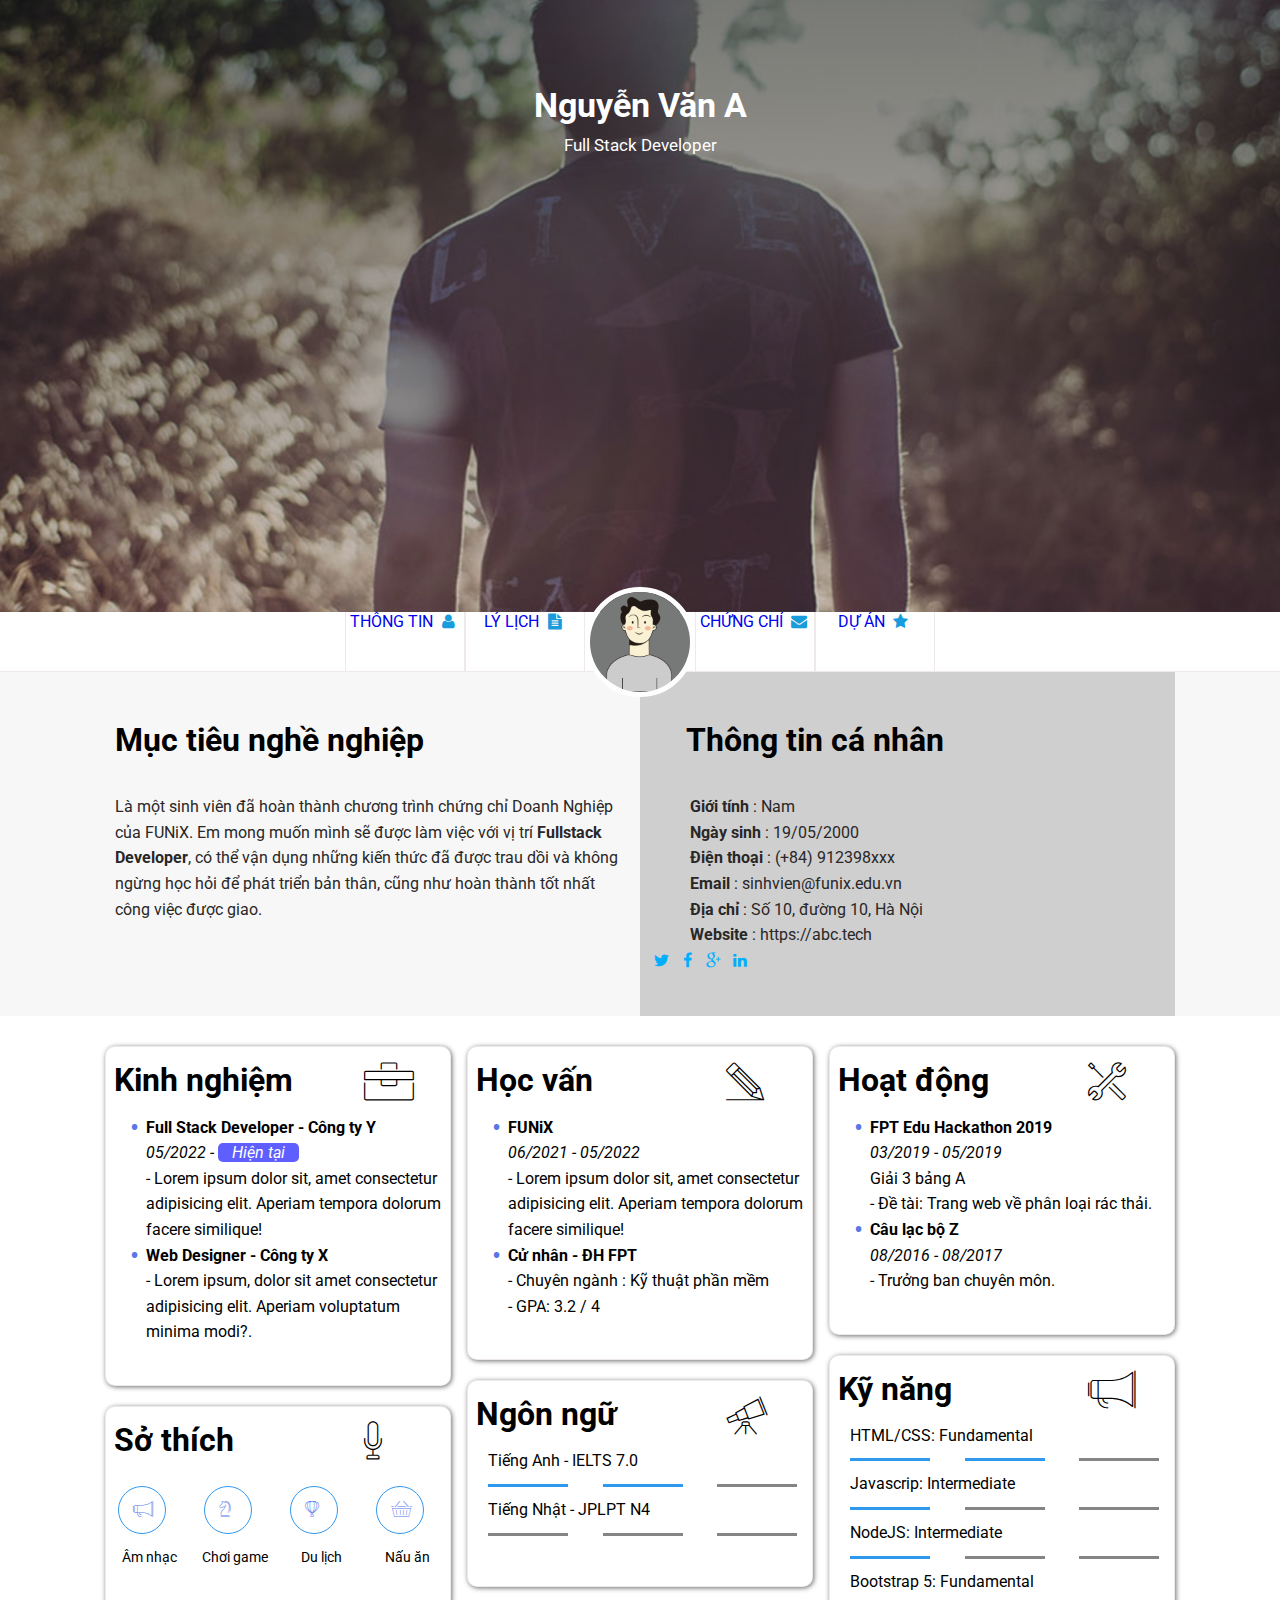
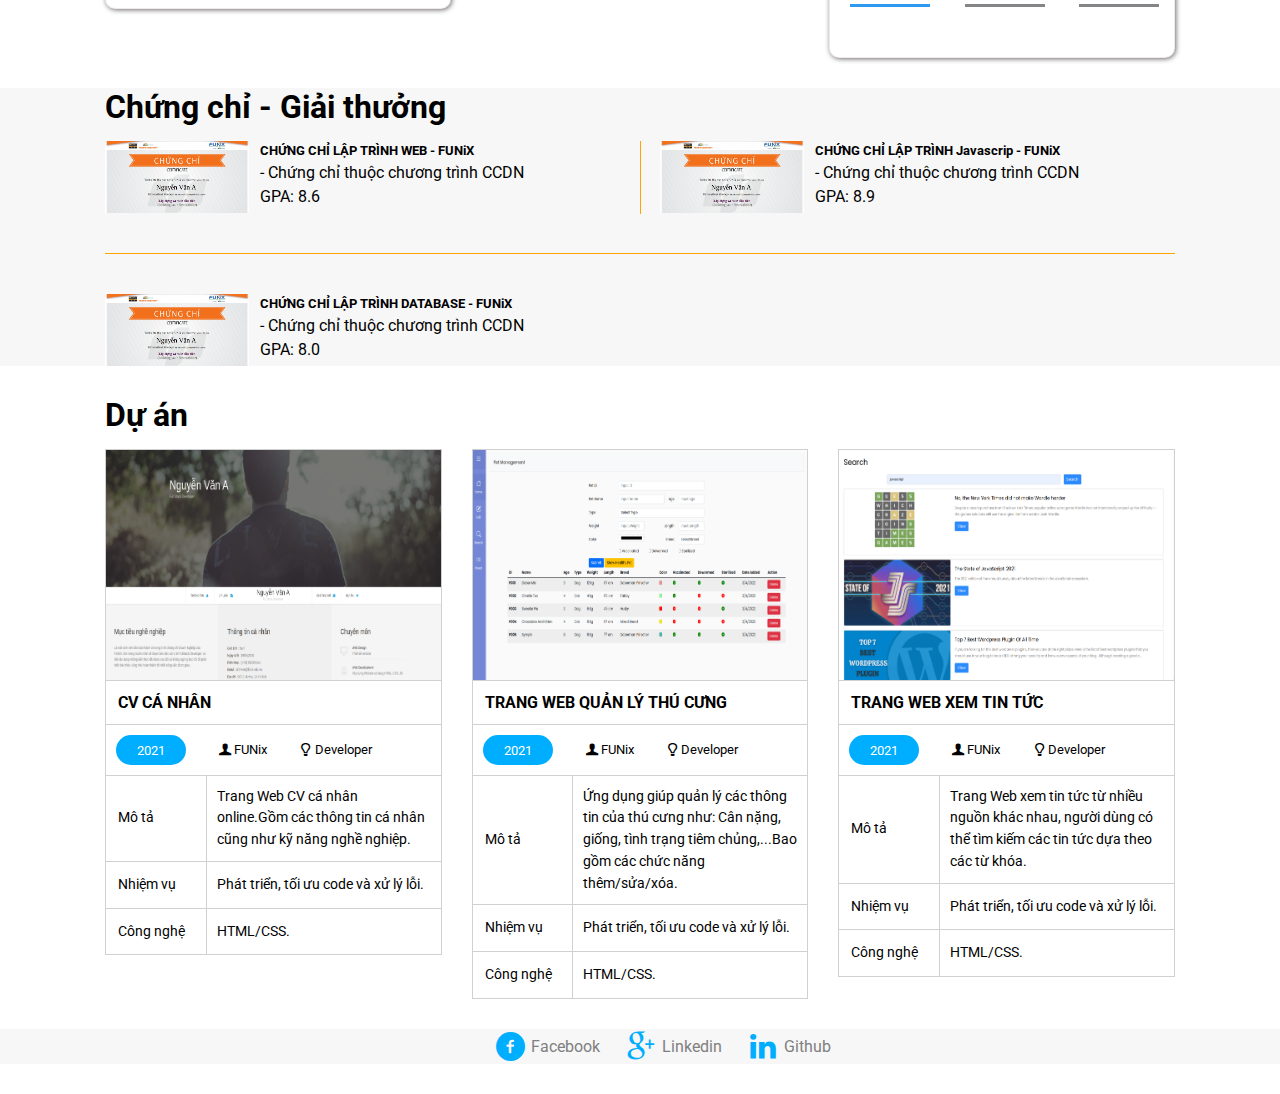
<file: index.html>
<!DOCTYPE html>
<html lang="en">
  <head>
    <meta charset="UTF-8" />
    <meta http-equiv="X-UA-Compatible" content="IE=edge" />
    <meta name="viewport" content="width=device-width, initial-scale=1.0" />
    <link href="images/funix-icon.png" rel="icon" type="image/x-icon" />
    <link rel="stylesheet" href="css/style.css" />
    <link rel="stylesheet" href="css/font.css" />
    <link rel="stylesheet" href="css/tablet.css" />
    <link rel="stylesheet" href="css/mobile.css" />
    <title>Assignment 03</title>
  </head>
  <body>
    <div id="banner">
      <div class="text-banner">
        <h1>Nguyễn Văn A</h1>
        <span>Full Stack Developer</span>
      </div>
    </div>

    <section id="nav-bar">
      <nav class="container-navbar col">
        <a class="nav" href="#about"
          >Thông tin
          <td><i class="icon-user"></i></td
        ></a>
        <div class="line-navbar"></div>
        <a class="nav" href="#job-info"
          >Lý lịch
          <td><i class="icon-doc-text-inv"></i></td
        ></a>
        <div class="line-navbar"></div>
        <div class="navbar-avatar">
          <div class="navbar-avatar-2">
            <img class="navbar-img" src="images/default-avatar.webp" alt="" />
          </div>
        </div>

        <a class="nav" href="#certificate"
          >Chứng chỉ
          <td><i class="icon-mail-alt"></i></td
        ></a>
        <div class="line-navbar"></div>
        <a class="nav" href="#project"
          >Dự Án
          <td><i class="icon-star-1"></i></td
        ></a>
        <div class="line-navbar"></div>
      </nav>
    </section>

    <section id="about" class="bg-grey">
      <div class="container col">
        <div id="target">
          <h1 class="section-title">Mục tiêu nghề nghiệp</h1>
          <p class="info">
            Là một sinh viên đã hoàn thành chương trình chứng chỉ Doanh Nghiệp
            của FUNiX. Em mong muốn mình sẽ được làm việc với vị trí
            <b>Fullstack Developer</b>, có thể vận dụng những kiến thức đã được
            trau dồi và không ngừng học hỏi để phát triển bản thân, cũng như
            hoàn thành tốt nhất công việc được giao.
          </p>
        </div>
        <div id="personal-info">
          <h1 class="section-title section-personal">Thông tin cá nhân</h1>
          <ul class="mt-40 info">
            <li>
              <span><b>Giới tính</b></span> : Nam
            </li>
            <li>
              <span><b>Ngày sinh</b></span> : 19/05/2000
            </li>
            <li>
              <span><b>Điện thoại</b></span> : (+84) 912398xxx
            </li>
            <li>
              <span><b>Email</b></span> : sinhvien@funix.edu.vn
            </li>
            <li>
              <span><b>Địa chỉ</b></span> : Số 10, đường 10, Hà Nội
            </li>
            <li>
              <span><b>Website</b></span> : https://abc.tech
            </li>
          </ul>
          <div class="info-icon">
            <a href=""><i class="icon-twitter"></i></a>
            <a href=""><i class="icon-facebook"></i></a>
            <a href=""><i class="icon-gplus"></i></a>
            <a href=""><i class="icon-linkedin"></i></a>
          </div>
        </div>
      </div>
    </section>

    <section id="job-info">
      <div class="container">
        <div class="container-job">
          <!-- KINH NGIỆM -->
          <div class="item job">
            <h1>Kinh nghiệm</h1>
            <i class="ic-toolbox size-icon"></i>
            <div class="content">
              <ul class="language">
                <li>
                  <strong>Full Stack Developer - Công ty Y</strong>
                  <p class="italic">05/2022 - <date>Hiện tại</date></p>
                  <p>
                    - Lorem ipsum dolor sit, amet consectetur adipisicing elit.
                    Aperiam tempora dolorum facere similique!
                  </p>
                </li>
                <li>
                  <p><b>Web Designer - Công ty X</b></p>
                  <p>
                    - Lorem ipsum, dolor sit amet consectetur adipisicing elit.
                    Aperiam voluptatum minima modi?.
                  </p>
                </li>
              </ul>
            </div>
          </div>
          <div class="item job">
            <h1>Sở thích</h1>
            <i class="ic-mic size-icon"></i>
            <div class="content">
              <div class="container-style">
                <i class="ic-megaphone"></i>
                <i class="ic-strategy"></i>
                <i class="ic-hotairballoon"></i>
                <i class="ic-basket"></i>
                <code class="ic-style">Âm nhạc</code>
                <code class="ic-style">Chơi game</code>
                <code class="ic-style">Du lịch</code>
                <code class="ic-style">Nấu ăn</code>
              </div>
            </div>
          </div>
          <div class="item job">
            <div><h1>Học vấn</h1></div>
            <i class="ic-pencil size-icon"></i>
            <div class="content">
              <ul class="language">
                <li>
                  <p><strong>FUNiX</strong></p>
                  <p class="italic">06/2021 - 05/2022</p>
                  <p>
                    - Lorem ipsum dolor sit, amet consectetur adipisicing elit.
                    Aperiam tempora dolorum facere similique!
                  </p>
                </li>
                <li>
                  <strong>Cử nhân - ĐH FPT</strong>
                  <p>- Chuyên ngành : Kỹ thuật phần mềm</p>
                  <p>- GPA: 3.2 / 4</p>
                </li>
              </ul>
            </div>
          </div>
          <div class="item job">
            <div><h1>Ngôn ngữ</h1></div>
            <i class="ic-telescope size-icon"></i>
            <div class="content">
              <div class="lever">
                <p>Tiếng Anh - IELTS 7.0</p>
                <div class="rate">
                  <div class="active"></div>
                  <div class="active"></div>
                  <div class="no-active"></div>
                </div>
                <p>Tiếng Nhật - JPLPT N4</p>
                <div class="rate">
                  <div class="no-active"></div>
                  <div class="no-active"></div>
                  <div class="no-active"></div>
                </div>
              </div>
            </div>
          </div>
          <div class="item job">
            <div><h1>Hoạt động</h1></div>
            <i class="ic-tools-2 size-icon"></i>
            <div class="content">
              <ul class="language">
                <li>
                  <strong>FPT Edu Hackathon 2019</strong>
                  <p class="italic">03/2019 - 05/2019</p>
                  <p>Giải 3 bảng A</p>
                  <p>- Đề tài: Trang web về phân loại rác thải.</p>
                </li>
                <li>
                  <strong>Câu lạc bộ Z</strong>
                  <p class="italic">08/2016 - 08/2017</p>
                  <p>- Trưởng ban chuyên môn.</p>
                </li>
              </ul>
            </div>
          </div>

          <div class="item job">
            <div><h1>Kỹ năng</h1></div>
            <i class="ic-megaphone size-icon"></i>
            <div class="content">
              <div class="lever">
                <p>HTML/CSS: Fundamental</p>
                <div class="rate">
                  <div class="active"></div>
                  <div class="active"></div>
                  <div class="no-active"></div>
                </div>
                <p>Javascrip: Intermediate</p>
                <div class="rate">
                  <div class="active"></div>
                  <div class="no-active"></div>
                  <div class="no-active"></div>
                </div>
                <p>NodeJS: Intermediate</p>
                <div class="rate">
                  <div class="active"></div>
                  <div class="no-active"></div>
                  <div class="no-active"></div>
                </div>
                <p>Bootstrap 5: Fundamental</p>
                <div class="rate">
                  <div class="active"></div>
                  <div class="no-active"></div>
                  <div class="no-active"></div>
                </div>
              </div>
            </div>
          </div>
        </div>
      </div>
    </section>
    <!-- CHỨNG CHỈ GIẢI THƯỞNG -->
    <section id="certificate" class="bg-grey">
      <div class="container">
        <h1 class="section-title">Chứng chỉ - Giải thưởng</h1>
        <div class="container-award">
          <div class="verticle-line"></div>
          <div class="award">
            <a href="#"
              ><img
                class="float-img"
                src="images/Cert_DBI.png"
                alt="Chứng chỉ lập trình web"
            /></a>
            <div class="text-award">
              <h5>CHỨNG CHỈ LẬP TRÌNH WEB - FUNiX</h5>
              <p>- Chứng chỉ thuộc chương trình CCDN</p>
              <p>GPA: 8.6</p>
            </div>
          </div>
          <div class="line non-line"></div>
          <div class="award">
            <a href="#"
              ><img
                class="float-img"
                src="images/Cert_DBI.png"
                alt="Chứng chỉ lập trình web"
            /></a>
            <div class="text-award">
              <h5>CHỨNG CHỈ LẬP TRÌNH Javascrip - FUNiX</h5>
              <p>- Chứng chỉ thuộc chương trình CCDN</p>
              <p>GPA: 8.9</p>
            </div>
          </div>
          <div class="line"></div>
          <div class="award">
            <a href="#"
              ><img
                class="float-img"
                src="images/Cert_DBI.png"
                alt="Chứng chỉ lập trình web"
            /></a>
            <div class="text-award">
              <h5>CHỨNG CHỈ LẬP TRÌNH DATABASE - FUNiX</h5>
              <p>- Chứng chỉ thuộc chương trình CCDN</p>
              <p>GPA: 8.0</p>
            </div>
          </div>
        </div>
      </div>
    </section>
    <!-- DỰ ÁN -->
    <section id="project">
      <div class="container">
        <h1 class="section-title">Dự án</h1>
        <div class="box-project">
          <div class="project-item">
            <div class="project-img">
              <img src="images/project_1.png" alt="project_1" />
            </div>
            <div class="name-project"><h4>CV CÁ NHÂN</h4></div>
            <div class="timeline">
              <div class="year">2021</div>
              <div class="company"><i class="icon-user-1"></i>FUNix</div>
              <div class="lamp"><i class="icon-lamp"></i>Developer</div>
            </div>
            <div class="project-description">
              <table>
                <tbody>
                  <tr>
                    <td>Mô tả</td>
                    <td>
                      Trang Web CV cá nhân online.Gồm các thông tin cá nhân cũng
                      như kỹ năng nghề nghiệp.
                    </td>
                  </tr>
                  <tr>
                    <td>Nhiệm vụ</td>
                    <td>Phát triển, tối ưu code và xử lý lỗi.</td>
                  </tr>
                  <tr>
                    <td>Công nghệ</td>
                    <td>HTML/CSS.</td>
                  </tr>
                </tbody>
              </table>
            </div>
          </div>
          <div class="project-item">
            <div class="project-img">
              <img src="images/project_2.png" alt="project_2" />
            </div>
            <div class="name-project"><h4>TRANG WEB QUẢN LÝ THÚ CƯNG</h4></div>
            <div class="timeline">
              <div class="year">2021</div>
              <div class="company"><i class="icon-user-1"></i>FUNix</div>
              <div class="lamp"><i class="icon-lamp"></i>Developer</div>
            </div>
            <div class="project-description">
              <table>
                <tbody>
                  <tr>
                    <td>Mô tả</td>
                    <td>
                      Ứng dụng giúp quản lý các thông tin của thú cưng như: Cân
                      nặng, giống, tình trạng tiêm chủng,...Bao gồm các chức
                      năng thêm/sửa/xóa.
                    </td>
                  </tr>
                  <tr>
                    <td>Nhiệm vụ</td>
                    <td>Phát triển, tối ưu code và xử lý lỗi.</td>
                  </tr>
                  <tr>
                    <td>Công nghệ</td>
                    <td>HTML/CSS.</td>
                  </tr>
                </tbody>
              </table>
            </div>
          </div>
          <div class="project-item">
            <div class="project-img">
              <img src="images/project_3.png" alt="project_3" />
            </div>
            <div class="name-project"><h4>TRANG WEB XEM TIN TỨC</h4></div>
            <div class="timeline">
              <div class="year">2021</div>
              <div class="company"><i class="icon-user-1"></i>FUNix</div>
              <div class="lamp"><i class="icon-lamp"></i>Developer</div>
            </div>
            <div class="project-description">
              <table>
                <tbody>
                  <tr>
                    <td>Mô tả</td>
                    <td>
                      Trang Web xem tin tức từ nhiều nguồn khác nhau, người dùng
                      có thể tìm kiếm các tin tức dựa theo các từ khóa.
                    </td>
                  </tr>
                  <tr>
                    <td>Nhiệm vụ</td>
                    <td>Phát triển, tối ưu code và xử lý lỗi.</td>
                  </tr>
                  <tr>
                    <td>Công nghệ</td>
                    <td>HTML/CSS.</td>
                  </tr>
                </tbody>
              </table>
            </div>
          </div>
        </div>
      </div>
    </section>

    <section id="footer" class="bg-grey">
      <div class="container">
        <ul class="box-contacts">
          <li>
            <i class="icon-facebook-circled style--contacts"></i
            ><a href="">Facebook</a>
          </li>

          <li>
            <i class="icon-gplus style--contacts"></i><a href="">Linkedin</a>
          </li>

          <li>
            <i class="icon-linkedin style--contacts"></i><a href="">Github</a>
          </li>
        </ul>
      </div>
    </section>
  </body>
</html>
</file>
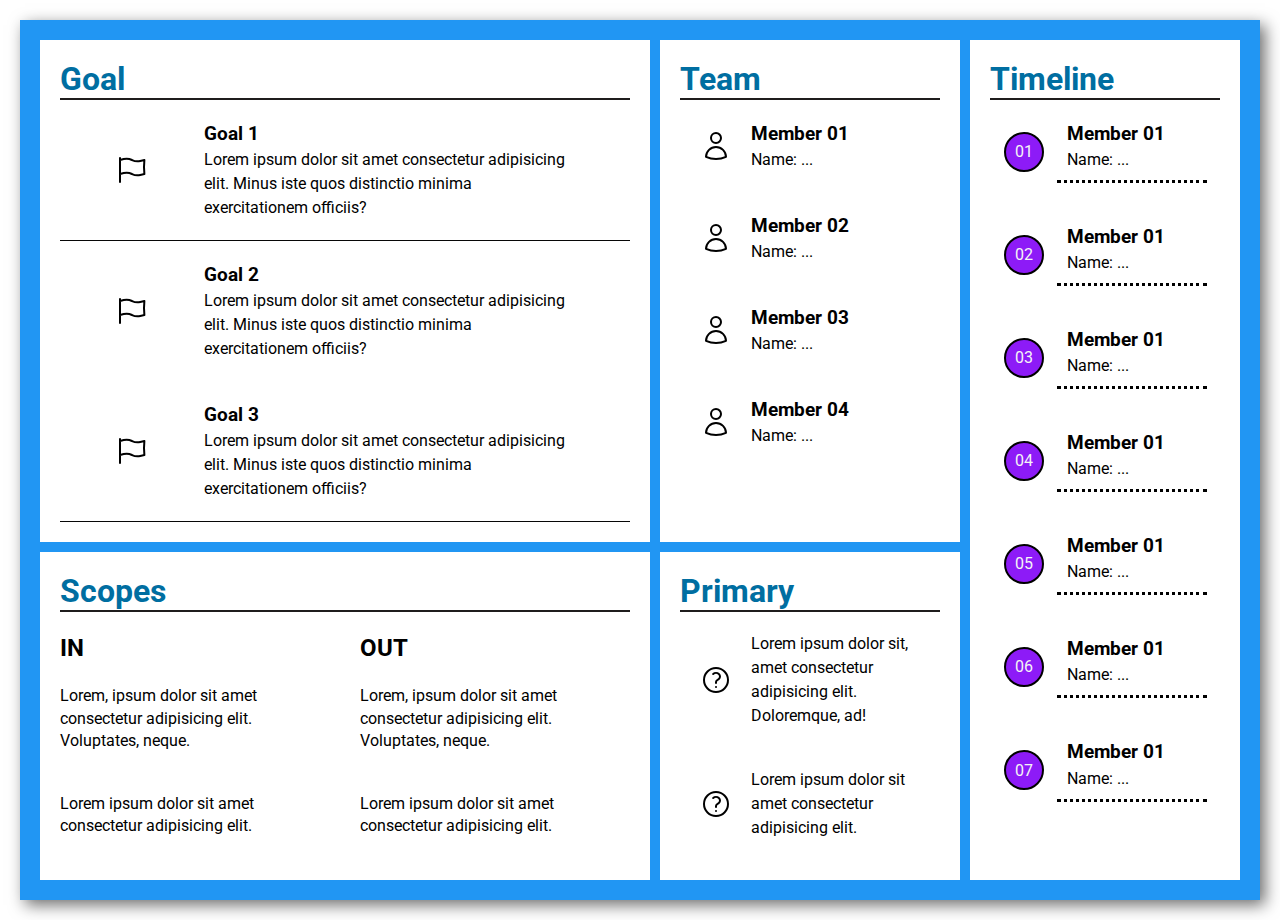
<file: digital-cv.html>
<!DOCTYPE html>
<html lang="en">
  <head>
    <meta charset="UTF-8" />
    <meta http-equiv="X-UA-Compatible" content="IE=edge" />
    <meta name="viewport" content="width=device-width, initial-scale=1.0" />
    <link rel="stylesheet" href="./css/style.css" />
    <link rel="stylesheet" href="./css/font.css" />
    <link rel="stylesheet" href="./css/tablet.css" />
    <link rel="stylesheet" href="./css/mobile.css" />
    <title>Project Charter</title>
  </head>

  <body id="body-cv">
    <section class="cv-box">
      <div class="container-cv">
        <!-- GoalS -->
        <div class="item-1 s-container">
          <h1 class="text-cv">Goal</h1>
          <div class="line-cv-title"></div>
          <div class="flex">
            <svg
              xmlns="http://www.w3.org/2000/svg"
              fill="none"
              viewBox="0 0 24 24"
              stroke-width="1.5"
              stroke="currentColor"
              class="icon-digital"
            >
              <path
                stroke-linecap="round"
                stroke-linejoin="round"
                d="M3 3v1.5M3 21v-6m0 0l2.77-.693a9 9 0 016.208.682l.108.054a9 9 0 006.086.71l3.114-.732a48.524 48.524 0 01-.005-10.499l-3.11.732a9 9 0 01-6.085-.711l-.108-.054a9 9 0 00-6.208-.682L3 4.5M3 15V4.5"
              />
            </svg>
            <div class="content-cv">
              <h3>Goal 1</h3>
              <p>
                Lorem ipsum dolor sit amet consectetur adipisicing elit. Minus
                iste quos distinctio minima exercitationem officiis?
              </p>
            </div>
          </div>
          <div class="line-cv"></div>
          <div class="flex">
            <svg
              xmlns="http://www.w3.org/2000/svg"
              fill="none"
              viewBox="0 0 24 24"
              stroke-width="1.5"
              stroke="currentColor"
              class="icon-digital"
            >
              <path
                stroke-linecap="round"
                stroke-linejoin="round"
                d="M3 3v1.5M3 21v-6m0 0l2.77-.693a9 9 0 016.208.682l.108.054a9 9 0 006.086.71l3.114-.732a48.524 48.524 0 01-.005-10.499l-3.11.732a9 9 0 01-6.085-.711l-.108-.054a9 9 0 00-6.208-.682L3 4.5M3 15V4.5"
              />
            </svg>
            <div class="content-cv">
              <h3>Goal 2</h3>
              <p>
                Lorem ipsum dolor sit amet consectetur adipisicing elit. Minus
                iste quos distinctio minima exercitationem officiis?
              </p>
            </div>
          </div>
          <div class="line-cv"></div>
          <div class="flex">
            <svg
              xmlns="http://www.w3.org/2000/svg"
              fill="none"
              viewBox="0 0 24 24"
              stroke-width="1.5"
              stroke="currentColor"
              class="icon-digital"
            >
              <path
                stroke-linecap="round"
                stroke-linejoin="round"
                d="M3 3v1.5M3 21v-6m0 0l2.77-.693a9 9 0 016.208.682l.108.054a9 9 0 006.086.71l3.114-.732a48.524 48.524 0 01-.005-10.499l-3.11.732a9 9 0 01-6.085-.711l-.108-.054a9 9 0 00-6.208-.682L3 4.5M3 15V4.5"
              />
            </svg>
            <div class="content-cv">
              <h3>Goal 3</h3>
              <p>
                Lorem ipsum dolor sit amet consectetur adipisicing elit. Minus
                iste quos distinctio minima exercitationem officiis?
              </p>
            </div>
          </div>
          <div class="line-cv"></div>
        </div>
        <!-- TEAM -->
        <div class="item-2 s-container">
          <h1 class="text-cv">Team</h1>
          <div class="line-cv-title"></div>
          <div class="flex">
            <svg
              xmlns="http://www.w3.org/2000/svg"
              fill="none"
              viewBox="0 0 24 24"
              stroke-width="1.5"
              stroke="currentColor"
              class="icon-digital"
            >
              <path
                stroke-linecap="round"
                stroke-linejoin="round"
                d="M15.75 6a3.75 3.75 0 11-7.5 0 3.75 3.75 0 017.5 0zM4.501 20.118a7.5 7.5 0 0114.998 0A17.933 17.933 0 0112 21.75c-2.676 0-5.216-.584-7.499-1.632z"
              />
            </svg>

            <div class="content-cv">
              <h3>Member 01</h3>
              <p>Name: ...</p>
            </div>
          </div>

          <div class="flex">
            <svg
              xmlns="http://www.w3.org/2000/svg"
              fill="none"
              viewBox="0 0 24 24"
              stroke-width="1.5"
              stroke="currentColor"
              class="icon-digital"
            >
              <path
                stroke-linecap="round"
                stroke-linejoin="round"
                d="M15.75 6a3.75 3.75 0 11-7.5 0 3.75 3.75 0 017.5 0zM4.501 20.118a7.5 7.5 0 0114.998 0A17.933 17.933 0 0112 21.75c-2.676 0-5.216-.584-7.499-1.632z"
              />
            </svg>
            <div class="content-cv">
              <h3>Member 02</h3>
              <p>Name: ...</p>
            </div>
          </div>

          <div class="flex">
            <svg
              xmlns="http://www.w3.org/2000/svg"
              fill="none"
              viewBox="0 0 24 24"
              stroke-width="1.5"
              stroke="currentColor"
              class="icon-digital"
            >
              <path
                stroke-linecap="round"
                stroke-linejoin="round"
                d="M15.75 6a3.75 3.75 0 11-7.5 0 3.75 3.75 0 017.5 0zM4.501 20.118a7.5 7.5 0 0114.998 0A17.933 17.933 0 0112 21.75c-2.676 0-5.216-.584-7.499-1.632z"
              />
            </svg>
            <div class="content-cv">
              <h3>Member 03</h3>
              <p>Name: ...</p>
            </div>
          </div>
          <div class="flex">
            <svg
              xmlns="http://www.w3.org/2000/svg"
              fill="none"
              viewBox="0 0 24 24"
              stroke-width="1.5"
              stroke="currentColor"
              class="icon-digital"
            >
              <path
                stroke-linecap="round"
                stroke-linejoin="round"
                d="M15.75 6a3.75 3.75 0 11-7.5 0 3.75 3.75 0 017.5 0zM4.501 20.118a7.5 7.5 0 0114.998 0A17.933 17.933 0 0112 21.75c-2.676 0-5.216-.584-7.499-1.632z"
              />
            </svg>
            <div class="content-cv">
              <h3>Member 04</h3>
              <p>Name: ...</p>
            </div>
          </div>
        </div>
        <div class="item-3 s-container">
          <h1 class="text-cv">Timeline</h1>
          <div class="line-cv-title"></div>
          <div class="flex timeline-flex">
            <div class="icon-number">01</div>

            <div class="content-cv">
              <div class="content-timeline">
                <h3>Member 01</h3>
                <p>Name: ...</p>
              </div>
              <div class="line-cv-timeline"></div>
            </div>
          </div>
          <div class="flex timeline-flex">
            <div class="icon-number">02</div>

            <div class="content-cv">
              <div class="content-timeline">
                <h3>Member 01</h3>
                <p>Name: ...</p>
              </div>
              <div class="line-cv-timeline"></div>
            </div>
          </div>
          <div class="flex timeline-flex">
            <div class="icon-number">03</div>

            <div class="content-cv">
              <div class="content-timeline">
                <h3>Member 01</h3>
                <p>Name: ...</p>
              </div>
              <div class="line-cv-timeline"></div>
            </div>
          </div>
          <div class="flex timeline-flex">
            <div class="icon-number">04</div>

            <div class="content-cv">
              <div class="content-timeline">
                <h3>Member 01</h3>
                <p>Name: ...</p>
              </div>
              <div class="line-cv-timeline"></div>
            </div>
          </div>

          <div class="flex timeline-flex">
            <div class="icon-number">05</div>

            <div class="content-cv">
              <div class="content-timeline">
                <h3>Member 01</h3>
                <p>Name: ...</p>
              </div>
              <div class="line-cv-timeline"></div>
            </div>
          </div>
          <div class="flex timeline-flex">
            <div class="icon-number">06</div>

            <div class="content-cv">
              <div class="content-timeline">
                <h3>Member 01</h3>
                <p>Name: ...</p>
              </div>
              <div class="line-cv-timeline"></div>
            </div>
          </div>
          <div class="flex timeline-flex">
            <div class="icon-number">07</div>

            <div class="content-cv">
              <div class="content-timeline">
                <h3>Member 01</h3>
                <p>Name: ...</p>
              </div>
              <div class="line-cv-timeline"></div>
            </div>
          </div>
        </div>
        <!-- SCOPES -->
        <div class="item-4 s-container">
          <h1 class="text-cv">Scopes</h1>

          <div class="line-cv-title"></div>

          <div class="grid">
            <div class="grid-scopes">
              <h2>IN</h2>
              <p>
                Lorem, ipsum dolor sit amet consectetur adipisicing elit.
                Voluptates, neque.
              </p>
              <p>Lorem ipsum dolor sit amet consectetur adipisicing elit.</p>
            </div>
            <div class="grid-scopes">
              <h2>OUT</h2>
              <p>
                Lorem, ipsum dolor sit amet consectetur adipisicing elit.
                Voluptates, neque.
              </p>
              <p>Lorem ipsum dolor sit amet consectetur adipisicing elit.</p>
            </div>
          </div>
        </div>
        <div class="item-5 s-container">
          <h1 class="text-cv">Primary</h1>
          <div class="line-cv-title"></div>
          <div class="flex">
            <svg
              xmlns="http://www.w3.org/2000/svg"
              fill="none"
              viewBox="0 0 24 24"
              stroke-width="1.5"
              stroke="currentColor"
              class="icon-digital"
            >
              <path
                stroke-linecap="round"
                stroke-linejoin="round"
                d="M9.879 7.519c1.171-1.025 3.071-1.025 4.242 0 1.172 1.025 1.172 2.687 0 3.712-.203.179-.43.326-.67.442-.745.361-1.45.999-1.45 1.827v.75M21 12a9 9 0 11-18 0 9 9 0 0118 0zm-9 5.25h.008v.008H12v-.008z"
              />
            </svg>

            <div class="content-cv">
              <p class="p-text-primary">
                Lorem ipsum dolor sit, amet consectetur adipisicing elit.
                Doloremque, ad!
              </p>
            </div>
          </div>
          <div class="flex">
            <svg
              xmlns="http://www.w3.org/2000/svg"
              fill="none"
              viewBox="0 0 24 24"
              stroke-width="1.5"
              stroke="currentColor"
              class="icon-digital"
            >
              <path
                stroke-linecap="round"
                stroke-linejoin="round"
                d="M9.879 7.519c1.171-1.025 3.071-1.025 4.242 0 1.172 1.025 1.172 2.687 0 3.712-.203.179-.43.326-.67.442-.745.361-1.45.999-1.45 1.827v.75M21 12a9 9 0 11-18 0 9 9 0 0118 0zm-9 5.25h.008v.008H12v-.008z"
              />
            </svg>

            <div class="content-cv">
              <p class="p-text-primary">
                Lorem ipsum dolor sit amet consectetur adipisicing elit.
              </p>
            </div>
          </div>
        </div>
      </div>
    </section>
  </body>
</html>
</file>
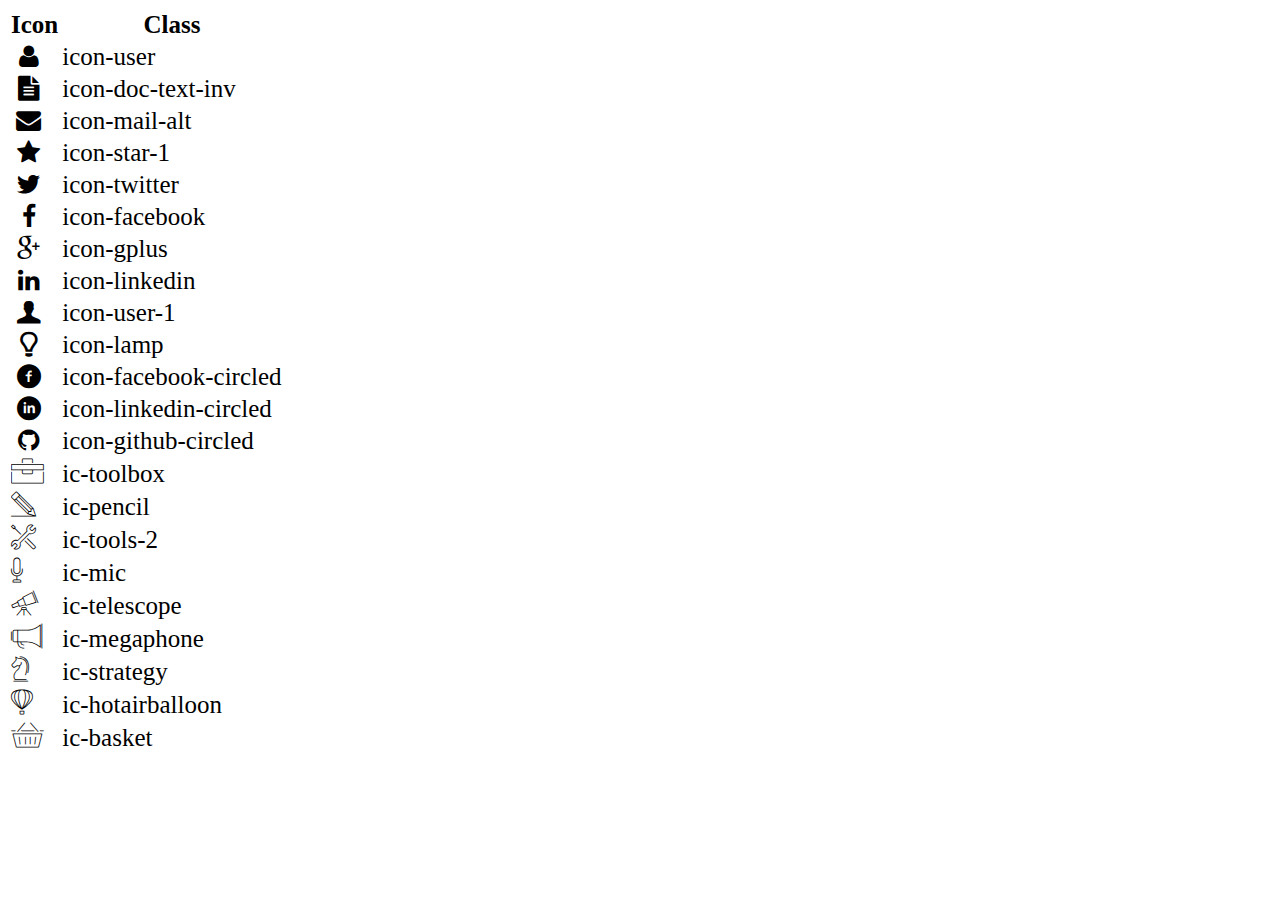
<file: icon-list.html>
<!DOCTYPE html>
<html lang="en">

<head>
    <meta charset="UTF-8">
    <meta http-equiv="X-UA-Compatible" content="IE=edge">
    <meta name="viewport" content="width=device-width, initial-scale=1.0">
    <link rel="stylesheet" href="css/font.css">
    <title>Icon List</title>
</head>

<body>
    <table style="font-size: 25px;">
        <thead>
            <tr>
                <th>Icon</th>
                <th>Class</th>
            </tr>
        </thead>
        <tbody>
            <tr>
                <td><i class="icon-user"></i></td>
                <td>icon-user</td>
            </tr>
            <tr>
                <td><i class="icon-doc-text-inv"></i></td>
                <td>icon-doc-text-inv</td>
            </tr>
            <tr>
                <td><i class="icon-mail-alt"></i></td>
                <td>icon-mail-alt</td>
            </tr>
            <tr>
                <td><i class="icon-star-1"></i></td>
                <td>icon-star-1</td>
            </tr>
            <tr>
                <td><i class="icon-twitter"></i></td>
                <td>icon-twitter</td>
            </tr>
            <tr>
                <td><i class="icon-facebook"></i></td>
                <td>icon-facebook</td>
            </tr>
            <tr>
                <td><i class="icon-gplus"></i></td>
                <td>icon-gplus</td>
            </tr>
            <tr>
                <td><i class="icon-linkedin"></i></td>
                <td>icon-linkedin</td>
            </tr>
            <tr>
                <td><i class="icon-user-1"></i></td>
                <td>icon-user-1</td>
            </tr>
            <tr>
                <td><i class="icon-lamp"></i></td>
                <td>icon-lamp</td>
            </tr>
            <tr>
                <td><i class="icon-facebook-circled"></i></td>
                <td>icon-facebook-circled</td>
            </tr>
            <tr>
                <td><i class="icon-linkedin-circled"></i></td>
                <td>icon-linkedin-circled</td>
            </tr>
            <tr>
                <td><i class="icon-github-circled"></i></td>
                <td>icon-github-circled</td>
            </tr>
            <tr>
                <td><i class="ic-toolbox"></i></td>
                <td>ic-toolbox</td>
            </tr>
            <tr>
                <td><i class="ic-pencil"></i></td>
                <td>ic-pencil</td>
            </tr>
            <tr>
                <td><i class="ic-tools-2"></i></td>
                <td>ic-tools-2</td>
            </tr>

            <tr>
                <td><i class="ic-mic"></i></td>
                <td>ic-mic</td>
            </tr>
            <tr>
                <td><i class="ic-telescope"></i></td>
                <td>ic-telescope</td>
            </tr>
            <tr>
                <td><i class="ic-megaphone"></i></td>
                <td>ic-megaphone</td>
            </tr>
            <tr>
                <td><i class="ic-strategy"></i></td>
                <td>ic-strategy</td>
            </tr>
            <tr>
                <td><i class="ic-hotairballoon"></i></td>
                <td>ic-hotairballoon</td>
            </tr>
            <tr>
                <td><i class="ic-basket"></i></td>
                <td>ic-basket</td>
            </tr>
        </tbody>
    </table>
</body>

</html>
</file>
<file: css/style.css>
@import url("https://fonts.googleapis.com/css2?family=Inter:wght@200;300;400;500;600;700&family=Roboto:wght@100;200;300;400;500;700;900&display=swap");
* {
  margin: 0px;
  box-sizing: border-box;
  font-family: "Roboto", sans-serif;
}
:root {
}
.bg-grey {
  background: #f7f7f7;
}
section > .container {
  max-width: 1170px;
  margin: auto;
  display: block;
  padding: 0px 50px;
  margin-bottom: 30px;
}

.info-icon a {
  color: #00aeff;
}
/* #nav-bar {
  text-align: center;
} */

/*  Xây dựng phần ảnh Banner */
.container-navbar a:hover {
  background-color: #d9d9d9;
}
.text-banner {
  position: absolute;
  /* left: 33%; */
  right: 50%;
  top: 6%;
  transform: translate(50%, 50%);
  font-size: 17px;
  color: white;
  text-align: center;
  line-height: 1.6;
}
#banner {
  /* background-color: olivedrab; */
  width: auto;
  height: 68vh;
  background-image: linear-gradient(rgba(0, 0, 0, 0.5), rgba(67, 2, 2, 0.201)),
    url(".././images/banner.jpg");
  background-size: cover;
  position: relative;
}

/* Xây dựng Navbar */
#nav-bar .container-navbar i {
  color: #199cdb;
}
.container-navbar {
  display: flex;
  flex-direction: row;
  justify-content: center;

  height: 60px;
  align-items: center;
  border-bottom: 1px solid #9e717127;
}
.container-navbar a {
  text-transform: uppercase;
  border-left: 0.1px solid #9e717127;
  border-right: 0.1px solid #9e717127;
  text-align: center;
  align-self: stretch;
  border-collapse: collapse;
  text-decoration: none;
  flex-basis: 120px;
  /* color: #8e8e8e; */
}
#navbar-avatar {
  flex-basis: 200px;
}
.nav-cv {
  font-size: 14px;
  padding-top: 24px;
  font-weight: 600;
  color: #6d6d6d;
}

/* Xây dựng Thông tin cá nhân */
#about .container {
  display: grid;
  grid-template-columns: repeat(2, 1fr);
}
#target {
  padding: 43px 10px;
  line-height: 1.6;
}
#personal-info {
  background-color: rgb(207 207 207);

  padding: 43px 10px;
  line-height: 1.6;
}
.info {
  list-style-type: none;
}
*/ .info-icon {
  padding-left: 38px;
  padding-top: 18px;
}

.info {
  color: rgb(41, 39, 39);

  padding-top: 13px;
  text-align: left;
  font-size: 16px;
  flex-basis: 20px;
}

/* Xây dựng phần Thông tin nghề nghiệp */
.container-job {
  columns: 3;
}
.job:first-child {
  margin-top: 0;
}
.job {
  display: grid;
  line-height: 1.6;
  margin-top: 20px;
  grid-template-columns: 3fr 1fr;
  /* grid-rows: 1/2; */
  align-items: center;
  break-inside: avoid;
  /* grid-auto-rows: minmax(100px, auto); */
  border: 0.1px solid #9e717127;
  box-shadow: 1px 1px 5px 0px #6d6d6d;
  border-radius: 10px;
}
.container-job h1 {
  padding: 8px;
}
.language li {
  list-style: none;
}

.language li:before {
  content: "\2022";
  display: block;
  position: relative;
  max-width: 0px;
  max-height: 0px;
  left: -16px;
  top: -8px;
  color: rgb(86, 119, 229);
  font-size: 27px;
}
.size-icon {
  font-size: 38px;
}
date {
  background-color: #5f5fff;
  color: white;
  padding: 0px 14px;
  /* display: inline-block; */
  border-radius: 5px;
  /* font-style: italic; */
}
.italic {
  font-style: italic;
}
.content {
  grid-column: 1/3;
  display: inline-block;
  padding-bottom: 40px;
  text-align: left;
}
.content i {
  /* font-size: 16px; */
  /* stroke: #2f99f0; */
  width: 48px;
  height: 48px;
  margin-bottom: 20px;
  border: 1px solid #2f99f0;
  padding-top: 14px;
  padding-left: 14px;
  border-radius: 26px;
  margin: 12px;
  color: rgb(84, 120, 236);
}
.ic-style {
  /* padding-left: 8px; */
  text-align: center;
  font-size: 14px;
}
.container-style {
  display: grid;
  grid-template-columns: 25% 25% 25% 25%;
  /* grid-template-rows: 60px 60px; */
}
.language {
  list-style-type: none;
}
.lever {
  padding-left: 20px;
  /* padding-bottom: 70px; */
  line-height: 1.6;
}
.lever span {
  background: #199cdb;
  display: inline-block;
  height: 2px;
  margin-right: 10px;
  width: 45px;
}

/* CHỨNG CHỈ GIẢI THƯỞNG */
.container-award {
  display: grid;
  grid-template-columns: repeat(2, 1fr);
  gap: 40px;
  position: relative;
}
.verticle-line {
  position: absolute;
  top: 0;
  bottom: 50%;
  width: 1px;
  background-color: orange;
  left: 50%;
  margin-bottom: 40px;
}
.section-title {
  padding-bottom: 15px;
}
.section-personal {
  margin-left: 7%;
}
.float-img {
  float: left;
  width: 28%;
}
.text-award {
  padding-left: 30%;
  line-height: 1.5;
}
.award div {
  /* text-align: center;0 */
}
.line {
  height: 1px;
  background-color: orange;
  grid-column: 1/-1;
}
.non-line {
  display: none;
}

/* DỰ ÁN */
.box-project {
  display: grid;
  grid-template-columns: repeat(3, 1fr);
  column-gap: 30px;
}
.img-project {
  width: 361px;
  height: 248px;
  /* min-height: 60px; */
}
.year {
  background-color: #00aeff;
  display: inline-block;
  width: 70px;
  height: 30px;
  padding: 8px;
  border-radius: 23px;
  text-align: center;
  color: white;
}
.name-project {
  padding: 12px;
  border: 1px solid #d0d0d0;
}
.timeline {
  display: flex;
  text-align: center;
  /* text-align: center; */
  align-items: center;
  gap: 30px;
  padding: 10px;
  border-left: 1px solid #d0d0d0;
  border-right: 1px solid #d0d0d0;
  font-size: 0.8rem;
}
.project-img {
  border-top: 1px solid #d0d0d0;
  border-left: 1px solid #d0d0d0;
  border-right: 1px solid #d0d0d0;
}
img {
  max-width: 100%;
  display: block;
}

.project-description table {
  /* border: 1px solid grey; */
  line-height: 1.6;
  border-collapse: collapse;
  font-size: 0.85rem;
  /* text-align: center; */
}
.project-description td:first-child {
  width: 30%;
  padding: 12px;
}
.project-description td:nth-child(2) {
  padding: 10px;
}
.project-description td {
  border: 1px solid #d0d0d0;
}

/* LIÊN HỆ */
.box-contacts {
  display: flex;
  list-style-type: none;
  align-items: center;
  /* text-decoration: none; */
  /* list-style: 1.6; */
  justify-content: center;
  color: grey;
  gap: 20px;
}

.box-contacts li {
  display: flex;
  align-items: center;
  /* text-decoration: none; */
  /* padding-right: 20px; */
  cursor: pointer;
}
.style--contacts {
  /* padding: 0 20px; */
  font-size: 30px;
  color: #00aeff;
}
.box-contacts a {
  text-decoration: none;
  color: grey;
}
#navbar-avatar {
  display: block;
  position: relative;
}
.navbar-img {
  width: 100px;
  height: 100px;
}
.navbar-avatar {
  display: block;
  position: relative;
  border: 5px solid #fffefe;
  border-radius: 50%;
}
.navbar-avatar-2 img {
  border-radius: 50%;
}
.rate {
  display: grid;
  grid-template-columns: 1fr 1fr 1fr;
  width: 100%;
  padding: 10px 0px;
  gap: 20px;
}
.rate > div.active {
  width: 5rem;
  height: 3px;
  background-color: #2f99f0;
}

.rate > div.no-active {
  width: 5rem;
  height: 3px;
  background-color: #838587;
}
/* DIGITAL-CV */
/* DIGITAL-CV */
/* DIGITAL-CV */
/* DIGITAL-CV */
/* DIGITAL-CV */
/* DIGITAL-CV */
/* DIGITAL-CV */
/* DIGITAL-CV */
/* DIGITAL-CV */
/* DIGITAL-CV */
/* DIGITAL-CV */
#body-cv {
  font-size: 16px;
}
.cv-box {
  margin: 20px;
}
.container-cv {
  display: grid;
  /* grid-template-columns: repeat(3, 1); */
  gap: 20px;
  grid-template-columns: 35% 15% 25%;
  grid-template-areas:
    "goals goals  team timeline "
    "goals goals  team timeline "
    "scopes scopes  primary timeline ";
  padding: 20px;
  gap: 10px;
  background-color: #2196f3;
  box-shadow: 5px 5px 15px 0px #6d6d6d;
}
.container-cv div {
  background-color: rgb(255 255 255);
}

.s-container {
}
.item-1 {
  /* background-color: aqua; */
  grid-area: goals;
  /* padding: 20px; */
}
.item-2 {
  /* background-color: black; */
  grid-area: team;
}
.item-3 {
  /* background-color: rgb(36, 78, 57); */
  grid-area: timeline;
}

.item-4 {
  /* background-color: brown; */
  grid-area: scopes;
}
.item-5 {
  /* background-color: darkcyan; */
  grid-area: primary;
}
.container-cv div.line-cv {
  height: 0.5px;
  background-color: rgb(7, 7, 7);
}
.container-cv div.line-cv-title {
  height: 2px;
  background-color: rgb(31, 29, 29);
}
.s-container {
  padding: 20px;
}
.icon-digital {
  width: 2rem;
}
.text-cv {
  color: #006ea1;
}
.flex {
  display: flex;
  flex-direction: row;
  justify-content: space-evenly;
  align-items: center;
}
.content-cv {
  width: 65%;
  line-height: 1.5;

  padding: 20px 0;
}
/* TEAM */

/* TIME LINE */
.line-cv-timeline {
  border-bottom-style: dotted;
  padding-top: 0.5rem;
}
.content-timeline {
  padding: 0 10px;
}
/* SCOPES */
.grid {
  display: grid;
  grid-template-columns: 1fr 1fr;
  gap: 30px;
  line-height: 1.4;
  padding-top: 20px;
}
.grid-scopes p {
  padding: 20px 0px;
}
div.icon-number {
  background-color: #8d1bf7;
  font-size: 1rem;
  color: whitesmoke;
  width: 40px;
  height: 40px;
  /* text-align: center; */
  align-items: center;
  display: inline-flex;
  justify-content: center;
  border-radius: 50%;
  border: 2px solid black;
}
</file>
<file: css/font.css>
@font-face {
	font-family: 'open_sanslight';
	src: url('../fonts/OpenSans-Light-webfont.eot');
	src: url('../fonts/OpenSans-Light-webfont.eot#iefix') format('embedded-opentype'),
		url('../fonts/OpenSans-Light-webfont.woff') format('woff'),
		url('../fonts/OpenSans-Light-webfont.ttf') format('truetype'),
		url('../fonts/OpenSans-Light-webfont.svg#open_sanslight') format('svg');
	font-weight: normal;
	font-style: normal;

}

@font-face {
	font-family: 'open_sansitalic';
	src: url('../fonts/OpenSans-Italic-webfont.eot');
	src: url('../fonts/OpenSans-Italic-webfont.eot#iefix') format('embedded-opentype'),
		url('../fonts/OpenSans-Italic-webfont.woff') format('woff'),
		url('../fonts/OpenSans-Italic-webfont.ttf') format('truetype'),
		url('../fonts/OpenSans-Italic-webfont.svg#open_sansitalic') format('svg');
	font-weight: normal;
	font-style: normal;

}

@font-face {
	font-family: 'open_sanssemibold';
	src: url('../fonts/OpenSans-Semibold-webfont.eot');
	src: url('../fonts/OpenSans-Semibold-webfont.eot#iefix') format('embedded-opentype'),
		url('../fonts/OpenSans-Semibold-webfont.woff') format('woff'),
		url('../fonts/OpenSans-Semibold-webfont.ttf') format('truetype'),
		url('../fonts/OpenSans-Semibold-webfont.svg#open_sanssemibold') format('svg');
	font-weight: normal;
	font-style: normal;

}


@font-face {
	font-family: 'open_sanslight_italic';
	src: url('../fonts/OpenSans-LightItalic-webfont.eot');
	src: url('../fonts/OpenSans-LightItalic-webfont.eot#iefix') format('embedded-opentype'),
		url('../fonts/OpenSans-LightItalic-webfont.woff') format('woff'),
		url('../fonts/OpenSans-LightItalic-webfont.ttf') format('truetype'),
		url('../fonts/OpenSans-LightItalic-webfont.svg#open_sanslight_italic') format('svg');
	font-weight: normal;
	font-style: normal;

}

@font-face {
	font-family: 'open_sansregular';
	src: url('../fonts/OpenSans-Regular-webfont.eot');
	src: url('../fonts/OpenSans-Regular-webfont.eot#iefix') format('embedded-opentype'),
		url('../fonts/OpenSans-Regular-webfont.woff') format('woff'),
		url('../fonts/OpenSans-Regular-webfont.ttf') format('truetype'),
		url('../fonts/OpenSans-Regular-webfont.svg#open_sansregular') format('svg');
	font-weight: normal;
	font-style: normal;

}


@font-face {
	font-family: 'fontello';
	src: url('../fonts/fontello.eot');
	src: url('../fonts/fontello.eot#iefix') format('embedded-opentype'),
		url('../fonts/fontello.woff') format('woff'),
		url('../fonts/fontello.ttf') format('truetype'),
		url('../fonts/fontello.svg#fontello') format('svg');
	font-weight: normal;
	font-style: normal;
}

[class^="icon-"]:before,
[class*=" icon-"]:before {
	font-family: "fontello";
	font-style: normal;
	font-weight: normal;
	speak: none;

	display: inline-block;
	text-decoration: inherit;
	width: 1em;
	margin-right: .2em;
	text-align: center;
	/* opacity: .8; */

	/* For safety - reset parent styles, that can break glyph codes*/
	font-variant: normal;
	text-transform: none;

	/* fix buttons height, for twitter bootstrap */
	line-height: 1em;

	/* Animation center compensation - margins should be symmetric */
	/* remove if not needed */
	margin-left: .2em;

	/* you can be more comfortable with increased icons size */
	/* font-size: 120%; */

	/* Font smoothing. That was taken from TWBS */
	-webkit-font-smoothing: antialiased;
	-moz-osx-font-smoothing: grayscale;

	/* Uncomment for 3D effect */
	/* text-shadow: 1px 1px 1px rgba(127, 127, 127, 0.3); */
}

.icon-emo-happy:before {
	content: '\e800';
}

/* '' */
.icon-emo-wink:before {
	content: '\e801';
}

/* '' */
.icon-emo-wink2:before {
	content: '\e802';
}

/* '' */
.icon-emo-unhappy:before {
	content: '\e803';
}

/* '' */
.icon-emo-sleep:before {
	content: '\e804';
}

/* '' */
.icon-emo-thumbsup:before {
	content: '\e805';
}

/* '' */
.icon-emo-devil:before {
	content: '\e806';
}

/* '' */
.icon-emo-surprised:before {
	content: '\e807';
}

/* '' */
.icon-emo-tongue:before {
	content: '\e808';
}

/* '' */
.icon-emo-coffee:before {
	content: '\e809';
}

/* '' */
.icon-emo-sunglasses:before {
	content: '\e80a';
}

/* '' */
.icon-emo-displeased:before {
	content: '\e80b';
}

/* '' */
.icon-emo-beer:before {
	content: '\e80c';
}

/* '' */
.icon-emo-grin:before {
	content: '\e80d';
}

/* '' */
.icon-emo-angry:before {
	content: '\e80e';
}

/* '' */
.icon-emo-saint:before {
	content: '\e80f';
}

/* '' */
.icon-emo-cry:before {
	content: '\e810';
}

/* '' */
.icon-emo-shoot:before {
	content: '\e811';
}

/* '' */
.icon-emo-squint:before {
	content: '\e812';
}

/* '' */
.icon-emo-laugh:before {
	content: '\e813';
}

/* '' */
.icon-spin1:before {
	content: '\e814';
}

/* '' */
.icon-spin2:before {
	content: '\e815';
}

/* '' */
.icon-spin3:before {
	content: '\e816';
}

/* '' */
.icon-spin4:before {
	content: '\e817';
}

/* '' */
.icon-spin5:before {
	content: '\e818';
}

/* '' */
.icon-spin6:before {
	content: '\e819';
}

/* '' */
.icon-firefox:before {
	content: '\e81a';
}

/* '' */
.icon-chrome:before {
	content: '\e81b';
}

/* '' */
.icon-opera:before {
	content: '\e81c';
}

/* '' */
.icon-ie:before {
	content: '\e81d';
}

/* '' */
.icon-crown:before {
	content: '\e81e';
}

/* '' */
.icon-crown-plus:before {
	content: '\e81f';
}

/* '' */
.icon-crown-minus:before {
	content: '\e820';
}

/* '' */
.icon-marquee:before {
	content: '\e821';
}

/* '' */
.icon-glass:before {
	content: '\e822';
}

/* '' */
.icon-music:before {
	content: '\e823';
}

/* '' */
.icon-search:before {
	content: '\e824';
}

/* '' */
.icon-mail:before {
	content: '\e825';
}

/* '' */
.icon-mail-alt:before {
	content: '\e826';
}

/* '' */
.icon-mail-squared:before {
	content: '\e827';
}

/* '' */
.icon-heart:before {
	content: '\e828';
}

/* '' */
.icon-heart-empty:before {
	content: '\e829';
}

/* '' */
.icon-star-1:before {
	content: '\e82a';
}

/* '' */
.icon-star-empty-1:before {
	content: '\e82b';
}

/* '' */
.icon-star-half:before {
	content: '\e82c';
}

/* '' */
.icon-star-half-alt:before {
	content: '\e82d';
}

/* '' */
.icon-user:before {
	content: '\e82e';
}

/* '' */
.icon-user-plus:before {
	content: '\e82f';
}

/* '' */
.icon-user-times:before {
	content: '\e830';
}

/* '' */
.icon-users:before {
	content: '\e831';
}

/* '' */
.icon-male:before {
	content: '\e832';
}

/* '' */
.icon-female:before {
	content: '\e833';
}

/* '' */
.icon-child:before {
	content: '\e834';
}

/* '' */
.icon-user-secret:before {
	content: '\e835';
}

/* '' */
.icon-video:before {
	content: '\e836';
}

/* '' */
.icon-videocam:before {
	content: '\e837';
}

/* '' */
.icon-picture:before {
	content: '\e838';
}

/* '' */
.icon-camera:before {
	content: '\e839';
}

/* '' */
.icon-camera-alt:before {
	content: '\e83a';
}

/* '' */
.icon-th-large:before {
	content: '\e83b';
}

/* '' */
.icon-th:before {
	content: '\e83c';
}

/* '' */
.icon-th-list:before {
	content: '\e83d';
}

/* '' */
.icon-ok:before {
	content: '\e83e';
}

/* '' */
.icon-ok-circled:before {
	content: '\e83f';
}

/* '' */
.icon-ok-circled2:before {
	content: '\e840';
}

/* '' */
.icon-ok-squared:before {
	content: '\e841';
}

/* '' */
.icon-cancel:before {
	content: '\e842';
}

/* '' */
.icon-cancel-circled:before {
	content: '\e843';
}

/* '' */
.icon-cancel-circled2:before {
	content: '\e844';
}

/* '' */
.icon-plus:before {
	content: '\e845';
}

/* '' */
.icon-plus-circled:before {
	content: '\e846';
}

/* '' */
.icon-plus-squared:before {
	content: '\e847';
}

/* '' */
.icon-plus-squared-alt:before {
	content: '\e848';
}

/* '' */
.icon-minus:before {
	content: '\e849';
}

/* '' */
.icon-minus-circled:before {
	content: '\e84a';
}

/* '' */
.icon-minus-squared:before {
	content: '\e84b';
}

/* '' */
.icon-minus-squared-alt:before {
	content: '\e84c';
}

/* '' */
.icon-help:before {
	content: '\e84d';
}

/* '' */
.icon-help-circled:before {
	content: '\e84e';
}

/* '' */
.icon-info-circled:before {
	content: '\e84f';
}

/* '' */
.icon-info:before {
	content: '\e850';
}

/* '' */
.icon-home:before {
	content: '\e851';
}

/* '' */
.icon-link:before {
	content: '\e852';
}

/* '' */
.icon-unlink:before {
	content: '\e853';
}

/* '' */
.icon-link-ext:before {
	content: '\e854';
}

/* '' */
.icon-link-ext-alt:before {
	content: '\e855';
}

/* '' */
.icon-attach:before {
	content: '\e856';
}

/* '' */
.icon-lock:before {
	content: '\e857';
}

/* '' */
.icon-lock-open:before {
	content: '\e858';
}

/* '' */
.icon-lock-open-alt:before {
	content: '\e859';
}

/* '' */
.icon-pin:before {
	content: '\e85a';
}

/* '' */
.icon-eye:before {
	content: '\e85b';
}

/* '' */
.icon-eye-off:before {
	content: '\e85c';
}

/* '' */
.icon-tag-1:before {
	content: '\e85d';
}

/* '' */
.icon-tags:before {
	content: '\e85e';
}

/* '' */
.icon-bookmark:before {
	content: '\e85f';
}

/* '' */
.icon-bookmark-empty:before {
	content: '\e860';
}

/* '' */
.icon-flag:before {
	content: '\e861';
}

/* '' */
.icon-flag-empty:before {
	content: '\e862';
}

/* '' */
.icon-flag-checkered:before {
	content: '\e863';
}

/* '' */
.icon-thumbs-up:before {
	content: '\e864';
}

/* '' */
.icon-thumbs-down:before {
	content: '\e865';
}

/* '' */
.icon-thumbs-up-alt:before {
	content: '\e866';
}

/* '' */
.icon-thumbs-down-alt:before {
	content: '\e867';
}

/* '' */
.icon-download:before {
	content: '\e868';
}

/* '' */
.icon-upload:before {
	content: '\e869';
}

/* '' */
.icon-download-cloud:before {
	content: '\e86a';
}

/* '' */
.icon-upload-cloud:before {
	content: '\e86b';
}

/* '' */
.icon-reply:before {
	content: '\e86c';
}

/* '' */
.icon-reply-all:before {
	content: '\e86d';
}

/* '' */
.icon-forward:before {
	content: '\e86e';
}

/* '' */
.icon-quote-left:before {
	content: '\e86f';
}

/* '' */
.icon-quote-right:before {
	content: '\e870';
}

/* '' */
.icon-code:before {
	content: '\e871';
}

/* '' */
.icon-export:before {
	content: '\e872';
}

/* '' */
.icon-export-alt:before {
	content: '\e873';
}

/* '' */
.icon-share:before {
	content: '\e874';
}

/* '' */
.icon-share-squared:before {
	content: '\e875';
}

/* '' */
.icon-pencil:before {
	content: '\e876';
}

/* '' */
.icon-pencil-squared:before {
	content: '\e877';
}

/* '' */
.icon-edit:before {
	content: '\e878';
}

/* '' */
.icon-print:before {
	content: '\e879';
}

/* '' */
.icon-retweet:before {
	content: '\e87a';
}

/* '' */
.icon-keyboard:before {
	content: '\e87b';
}

/* '' */
.icon-gamepad:before {
	content: '\e87c';
}

/* '' */
.icon-comment:before {
	content: '\e87d';
}

/* '' */
.icon-chat:before {
	content: '\e87e';
}

/* '' */
.icon-comment-empty:before {
	content: '\e87f';
}

/* '' */
.icon-chat-empty:before {
	content: '\e880';
}

/* '' */
.icon-bell:before {
	content: '\e881';
}

/* '' */
.icon-bell-alt:before {
	content: '\e882';
}

/* '' */
.icon-bell-off:before {
	content: '\e883';
}

/* '' */
.icon-bell-off-empty:before {
	content: '\e884';
}

/* '' */
.icon-attention-alt:before {
	content: '\e885';
}

/* '' */
.icon-attention:before {
	content: '\e886';
}

/* '' */
.icon-attention-circled:before {
	content: '\e887';
}

/* '' */
.icon-location:before {
	content: '\e888';
}

/* '' */
.icon-direction:before {
	content: '\e889';
}

/* '' */
.icon-compass:before {
	content: '\e88a';
}

/* '' */
.icon-trash:before {
	content: '\e88b';
}

/* '' */
.icon-trash-empty:before {
	content: '\e88c';
}

/* '' */
.icon-doc:before {
	content: '\e88d';
}

/* '' */
.icon-docs:before {
	content: '\e88e';
}

/* '' */
.icon-doc-text:before {
	content: '\e88f';
}

/* '' */
.icon-doc-inv:before {
	content: '\e890';
}

/* '' */
.icon-doc-text-inv:before {
	content: '\e891';
}

/* '' */
.icon-file-pdf:before {
	content: '\e892';
}

/* '' */
.icon-file-word:before {
	content: '\e893';
}

/* '' */
.icon-file-excel:before {
	content: '\e894';
}

/* '' */
.icon-file-powerpoint:before {
	content: '\e895';
}

/* '' */
.icon-file-image:before {
	content: '\e896';
}

/* '' */
.icon-file-archive:before {
	content: '\e897';
}

/* '' */
.icon-file-audio:before {
	content: '\e898';
}

/* '' */
.icon-file-video:before {
	content: '\e899';
}

/* '' */
.icon-file-code:before {
	content: '\e89a';
}

/* '' */
.icon-folder:before {
	content: '\e89b';
}

/* '' */
.icon-folder-open:before {
	content: '\e89c';
}

/* '' */
.icon-folder-empty:before {
	content: '\e89d';
}

/* '' */
.icon-folder-open-empty:before {
	content: '\e89e';
}

/* '' */
.icon-box:before {
	content: '\e89f';
}

/* '' */
.icon-rss:before {
	content: '\e8a0';
}

/* '' */
.icon-rss-squared:before {
	content: '\e8a1';
}

/* '' */
.icon-phone:before {
	content: '\e8a2';
}

/* '' */
.icon-phone-squared:before {
	content: '\e8a3';
}

/* '' */
.icon-fax:before {
	content: '\e8a4';
}

/* '' */
.icon-menu:before {
	content: '\e8a5';
}

/* '' */
.icon-cog:before {
	content: '\e8a6';
}

/* '' */
.icon-cog-alt:before {
	content: '\e8a7';
}

/* '' */
.icon-wrench:before {
	content: '\e8a8';
}

/* '' */
.icon-sliders:before {
	content: '\e8a9';
}

/* '' */
.icon-basket:before {
	content: '\e8aa';
}

/* '' */
.icon-cart-plus:before {
	content: '\e8ab';
}

/* '' */
.icon-cart-arrow-down:before {
	content: '\e8ac';
}

/* '' */
.icon-calendar:before {
	content: '\e8ad';
}

/* '' */
.icon-calendar-empty:before {
	content: '\e8ae';
}

/* '' */
.icon-login:before {
	content: '\e8af';
}

/* '' */
.icon-logout:before {
	content: '\e8b0';
}

/* '' */
.icon-mic:before {
	content: '\e8b1';
}

/* '' */
.icon-mute:before {
	content: '\e8b2';
}

/* '' */
.icon-volume-off:before {
	content: '\e8b3';
}

/* '' */
.icon-volume-down:before {
	content: '\e8b4';
}

/* '' */
.icon-volume-up:before {
	content: '\e8b5';
}

/* '' */
.icon-headphones:before {
	content: '\e8b6';
}

/* '' */
.icon-clock:before {
	content: '\e8b7';
}

/* '' */
.icon-lightbulb:before {
	content: '\e8b8';
}

/* '' */
.icon-block:before {
	content: '\e8b9';
}

/* '' */
.icon-resize-full:before {
	content: '\e8ba';
}

/* '' */
.icon-resize-full-alt:before {
	content: '\e8bb';
}

/* '' */
.icon-resize-small:before {
	content: '\e8bc';
}

/* '' */
.icon-resize-vertical:before {
	content: '\e8bd';
}

/* '' */
.icon-resize-horizontal:before {
	content: '\e8be';
}

/* '' */
.icon-move:before {
	content: '\e8bf';
}

/* '' */
.icon-zoom-in:before {
	content: '\e8c0';
}

/* '' */
.icon-zoom-out:before {
	content: '\e8c1';
}

/* '' */
.icon-down-circled2:before {
	content: '\e8c2';
}

/* '' */
.icon-up-circled2:before {
	content: '\e8c3';
}

/* '' */
.icon-left-circled2:before {
	content: '\e8c4';
}

/* '' */
.icon-right-circled2:before {
	content: '\e8c5';
}

/* '' */
.icon-down-dir:before {
	content: '\e8c6';
}

/* '' */
.icon-up-dir:before {
	content: '\e8c7';
}

/* '' */
.icon-left-dir:before {
	content: '\e8c8';
}

/* '' */
.icon-right-dir:before {
	content: '\e8c9';
}

/* '' */
.icon-down-open:before {
	content: '\e8ca';
}

/* '' */
.icon-left-open:before {
	content: '\e8cb';
}

/* '' */
.icon-right-open:before {
	content: '\e8cc';
}

/* '' */
.icon-up-open:before {
	content: '\e8cd';
}

/* '' */
.icon-angle-left:before {
	content: '\e8ce';
}

/* '' */
.icon-angle-right:before {
	content: '\e8cf';
}

/* '' */
.icon-angle-up:before {
	content: '\e8d0';
}

/* '' */
.icon-angle-down:before {
	content: '\e8d1';
}

/* '' */
.icon-angle-circled-left:before {
	content: '\e8d2';
}

/* '' */
.icon-angle-circled-right:before {
	content: '\e8d3';
}

/* '' */
.icon-angle-circled-up:before {
	content: '\e8d4';
}

/* '' */
.icon-angle-circled-down:before {
	content: '\e8d5';
}

/* '' */
.icon-angle-double-left:before {
	content: '\e8d6';
}

/* '' */
.icon-angle-double-right:before {
	content: '\e8d7';
}

/* '' */
.icon-angle-double-up:before {
	content: '\e8d8';
}

/* '' */
.icon-angle-double-down:before {
	content: '\e8d9';
}

/* '' */
.icon-down:before {
	content: '\e8da';
}

/* '' */
.icon-left:before {
	content: '\e8db';
}

/* '' */
.icon-right:before {
	content: '\e8dc';
}

/* '' */
.icon-up:before {
	content: '\e8dd';
}

/* '' */
.icon-down-big:before {
	content: '\e8de';
}

/* '' */
.icon-left-big:before {
	content: '\e8df';
}

/* '' */
.icon-right-big:before {
	content: '\e8e0';
}

/* '' */
.icon-up-big:before {
	content: '\e8e1';
}

/* '' */
.icon-right-hand:before {
	content: '\e8e2';
}

/* '' */
.icon-left-hand:before {
	content: '\e8e3';
}

/* '' */
.icon-up-hand:before {
	content: '\e8e4';
}

/* '' */
.icon-down-hand:before {
	content: '\e8e5';
}

/* '' */
.icon-left-circled:before {
	content: '\e8e6';
}

/* '' */
.icon-right-circled:before {
	content: '\e8e7';
}

/* '' */
.icon-up-circled:before {
	content: '\e8e8';
}

/* '' */
.icon-down-circled:before {
	content: '\e8e9';
}

/* '' */
.icon-cw:before {
	content: '\e8ea';
}

/* '' */
.icon-ccw:before {
	content: '\e8eb';
}

/* '' */
.icon-arrows-cw:before {
	content: '\e8ec';
}

/* '' */
.icon-level-up:before {
	content: '\e8ed';
}

/* '' */
.icon-level-down:before {
	content: '\e8ee';
}

/* '' */
.icon-shuffle:before {
	content: '\e8ef';
}

/* '' */
.icon-exchange:before {
	content: '\e8f0';
}

/* '' */
.icon-history:before {
	content: '\e8f1';
}

/* '' */
.icon-expand:before {
	content: '\e8f2';
}

/* '' */
.icon-collapse:before {
	content: '\e8f3';
}

/* '' */
.icon-expand-right:before {
	content: '\e8f4';
}

/* '' */
.icon-collapse-left:before {
	content: '\e8f5';
}

/* '' */
.icon-play:before {
	content: '\e8f6';
}

/* '' */
.icon-play-circled:before {
	content: '\e8f7';
}

/* '' */
.icon-play-circled2:before {
	content: '\e8f8';
}

/* '' */
.icon-stop:before {
	content: '\e8f9';
}

/* '' */
.icon-pause:before {
	content: '\e8fa';
}

/* '' */
.icon-to-end:before {
	content: '\e8fb';
}

/* '' */
.icon-to-end-alt:before {
	content: '\e8fc';
}

/* '' */
.icon-to-start:before {
	content: '\e8fd';
}

/* '' */
.icon-to-start-alt:before {
	content: '\e8fe';
}

/* '' */
.icon-fast-fw:before {
	content: '\e8ff';
}

/* '' */
.icon-fast-bw:before {
	content: '\e900';
}

/* '' */
.icon-eject:before {
	content: '\e901';
}

/* '' */
.icon-target:before {
	content: '\e902';
}

/* '' */
.icon-signal:before {
	content: '\e903';
}

/* '' */
.icon-wifi:before {
	content: '\e904';
}

/* '' */
.icon-award:before {
	content: '\e905';
}

/* '' */
.icon-desktop:before {
	content: '\e906';
}

/* '' */
.icon-laptop:before {
	content: '\e907';
}

/* '' */
.icon-tablet:before {
	content: '\e908';
}

/* '' */
.icon-mobile:before {
	content: '\e909';
}

/* '' */
.icon-inbox:before {
	content: '\e90a';
}

/* '' */
.icon-globe:before {
	content: '\e90b';
}

/* '' */
.icon-sun:before {
	content: '\e90c';
}

/* '' */
.icon-cloud:before {
	content: '\e90d';
}

/* '' */
.icon-flash:before {
	content: '\e90e';
}

/* '' */
.icon-moon:before {
	content: '\e90f';
}

/* '' */
.icon-umbrella-1:before {
	content: '\e910';
}

/* '' */
.icon-flight:before {
	content: '\e911';
}

/* '' */
.icon-fighter-jet:before {
	content: '\e912';
}

/* '' */
.icon-paper-plane:before {
	content: '\e913';
}

/* '' */
.icon-paper-plane-empty:before {
	content: '\e914';
}

/* '' */
.icon-space-shuttle:before {
	content: '\e915';
}

/* '' */
.icon-leaf:before {
	content: '\e916';
}

/* '' */
.icon-font:before {
	content: '\e917';
}

/* '' */
.icon-bold:before {
	content: '\e918';
}

/* '' */
.icon-medium:before {
	content: '\e919';
}

/* '' */
.icon-italic:before {
	content: '\e91a';
}

/* '' */
.icon-header:before {
	content: '\e91b';
}

/* '' */
.icon-paragraph:before {
	content: '\e91c';
}

/* '' */
.icon-text-height:before {
	content: '\e91d';
}

/* '' */
.icon-text-width:before {
	content: '\e91e';
}

/* '' */
.icon-align-left:before {
	content: '\e91f';
}

/* '' */
.icon-align-center:before {
	content: '\e920';
}

/* '' */
.icon-align-right:before {
	content: '\e921';
}

/* '' */
.icon-align-justify:before {
	content: '\e922';
}

/* '' */
.icon-list:before {
	content: '\e923';
}

/* '' */
.icon-indent-left:before {
	content: '\e924';
}

/* '' */
.icon-indent-right:before {
	content: '\e925';
}

/* '' */
.icon-list-bullet:before {
	content: '\e926';
}

/* '' */
.icon-list-numbered:before {
	content: '\e927';
}

/* '' */
.icon-strike:before {
	content: '\e928';
}

/* '' */
.icon-underline:before {
	content: '\e929';
}

/* '' */
.icon-superscript:before {
	content: '\e92a';
}

/* '' */
.icon-subscript:before {
	content: '\e92b';
}

/* '' */
.icon-table:before {
	content: '\e92c';
}

/* '' */
.icon-columns:before {
	content: '\e92d';
}

/* '' */
.icon-crop:before {
	content: '\e92e';
}

/* '' */
.icon-scissors:before {
	content: '\e92f';
}

/* '' */
.icon-paste:before {
	content: '\e930';
}

/* '' */
.icon-briefcase:before {
	content: '\e931';
}

/* '' */
.icon-suitcase:before {
	content: '\e932';
}

/* '' */
.icon-ellipsis:before {
	content: '\e933';
}

/* '' */
.icon-ellipsis-vert:before {
	content: '\e934';
}

/* '' */
.icon-off:before {
	content: '\e935';
}

/* '' */
.icon-road:before {
	content: '\e936';
}

/* '' */
.icon-list-alt:before {
	content: '\e937';
}

/* '' */
.icon-qrcode:before {
	content: '\e938';
}

/* '' */
.icon-barcode:before {
	content: '\e939';
}

/* '' */
.icon-book:before {
	content: '\e93a';
}

/* '' */
.icon-ajust:before {
	content: '\e93b';
}

/* '' */
.icon-tint:before {
	content: '\e93c';
}

/* '' */
.icon-toggle-off:before {
	content: '\e93d';
}

/* '' */
.icon-toggle-on:before {
	content: '\e93e';
}

/* '' */
.icon-check:before {
	content: '\e93f';
}

/* '' */
.icon-check-empty:before {
	content: '\e940';
}

/* '' */
.icon-circle:before {
	content: '\e941';
}

/* '' */
.icon-circle-empty:before {
	content: '\e942';
}

/* '' */
.icon-circle-thin:before {
	content: '\e943';
}

/* '' */
.icon-circle-notch:before {
	content: '\e944';
}

/* '' */
.icon-dot-circled:before {
	content: '\e945';
}

/* '' */
.icon-asterisk:before {
	content: '\e946';
}

/* '' */
.icon-gift:before {
	content: '\e947';
}

/* '' */
.icon-fire:before {
	content: '\e948';
}

/* '' */
.icon-magnet:before {
	content: '\e949';
}

/* '' */
.icon-chart-bar:before {
	content: '\e94a';
}

/* '' */
.icon-chart-area:before {
	content: '\e94b';
}

/* '' */
.icon-chart-pie:before {
	content: '\e94c';
}

/* '' */
.icon-chart-line:before {
	content: '\e94d';
}

/* '' */
.icon-ticket:before {
	content: '\e94e';
}

/* '' */
.icon-credit-card:before {
	content: '\e94f';
}

/* '' */
.icon-floppy:before {
	content: '\e950';
}

/* '' */
.icon-megaphone:before {
	content: '\e951';
}

/* '' */
.icon-hdd:before {
	content: '\e952';
}

/* '' */
.icon-key:before {
	content: '\e953';
}

/* '' */
.icon-fork:before {
	content: '\e954';
}

/* '' */
.icon-rocket:before {
	content: '\e955';
}

/* '' */
.icon-bug:before {
	content: '\e956';
}

/* '' */
.icon-certificate:before {
	content: '\e957';
}

/* '' */
.icon-tasks:before {
	content: '\e958';
}

/* '' */
.icon-filter:before {
	content: '\e959';
}

/* '' */
.icon-beaker:before {
	content: '\e95a';
}

/* '' */
.icon-magic:before {
	content: '\e95b';
}

/* '' */
.icon-cab:before {
	content: '\e95c';
}

/* '' */
.icon-taxi:before {
	content: '\e95d';
}

/* '' */
.icon-truck:before {
	content: '\e95e';
}

/* '' */
.icon-bus:before {
	content: '\e95f';
}

/* '' */
.icon-bicycle:before {
	content: '\e960';
}

/* '' */
.icon-motorcycle:before {
	content: '\e961';
}

/* '' */
.icon-train:before {
	content: '\e962';
}

/* '' */
.icon-subway:before {
	content: '\e963';
}

/* '' */
.icon-ship:before {
	content: '\e964';
}

/* '' */
.icon-money:before {
	content: '\e965';
}

/* '' */
.icon-euro:before {
	content: '\e966';
}

/* '' */
.icon-pound:before {
	content: '\e967';
}

/* '' */
.icon-dollar:before {
	content: '\e968';
}

/* '' */
.icon-rupee:before {
	content: '\e969';
}

/* '' */
.icon-yen:before {
	content: '\e96a';
}

/* '' */
.icon-rouble:before {
	content: '\e96b';
}

/* '' */
.icon-shekel:before {
	content: '\e96c';
}

/* '' */
.icon-try:before {
	content: '\e96d';
}

/* '' */
.icon-won:before {
	content: '\e96e';
}

/* '' */
.icon-bitcoin:before {
	content: '\e96f';
}

/* '' */
.icon-viacoin:before {
	content: '\e970';
}

/* '' */
.icon-sort:before {
	content: '\e971';
}

/* '' */
.icon-sort-down:before {
	content: '\e972';
}

/* '' */
.icon-sort-up:before {
	content: '\e973';
}

/* '' */
.icon-sort-alt-up:before {
	content: '\e974';
}

/* '' */
.icon-sort-alt-down:before {
	content: '\e975';
}

/* '' */
.icon-sort-name-up:before {
	content: '\e976';
}

/* '' */
.icon-sort-name-down:before {
	content: '\e977';
}

/* '' */
.icon-sort-number-up:before {
	content: '\e978';
}

/* '' */
.icon-sort-number-down:before {
	content: '\e979';
}

/* '' */
.icon-hammer:before {
	content: '\e97a';
}

/* '' */
.icon-gauge:before {
	content: '\e97b';
}

/* '' */
.icon-sitemap:before {
	content: '\e97c';
}

/* '' */
.icon-spinner:before {
	content: '\e97d';
}

/* '' */
.icon-coffee:before {
	content: '\e97e';
}

/* '' */
.icon-food:before {
	content: '\e97f';
}

/* '' */
.icon-beer:before {
	content: '\e980';
}

/* '' */
.icon-user-md:before {
	content: '\e981';
}

/* '' */
.icon-stethoscope:before {
	content: '\e982';
}

/* '' */
.icon-heartbeat:before {
	content: '\e983';
}

/* '' */
.icon-ambulance:before {
	content: '\e984';
}

/* '' */
.icon-medkit:before {
	content: '\e985';
}

/* '' */
.icon-h-sigh:before {
	content: '\e986';
}

/* '' */
.icon-bed:before {
	content: '\e987';
}

/* '' */
.icon-hospital:before {
	content: '\e988';
}

/* '' */
.icon-building:before {
	content: '\e989';
}

/* '' */
.icon-building-filled:before {
	content: '\e98a';
}

/* '' */
.icon-bank:before {
	content: '\e98b';
}

/* '' */
.icon-smile:before {
	content: '\e98c';
}

/* '' */
.icon-frown:before {
	content: '\e98d';
}

/* '' */
.icon-meh:before {
	content: '\e98e';
}

/* '' */
.icon-anchor:before {
	content: '\e98f';
}

/* '' */
.icon-terminal:before {
	content: '\e990';
}

/* '' */
.icon-eraser:before {
	content: '\e991';
}

/* '' */
.icon-puzzle:before {
	content: '\e992';
}

/* '' */
.icon-shield:before {
	content: '\e993';
}

/* '' */
.icon-extinguisher:before {
	content: '\e994';
}

/* '' */
.icon-bullseye:before {
	content: '\e995';
}

/* '' */
.icon-wheelchair:before {
	content: '\e996';
}

/* '' */
.icon-language:before {
	content: '\e997';
}

/* '' */
.icon-graduation-cap:before {
	content: '\e998';
}

/* '' */
.icon-paw:before {
	content: '\e999';
}

/* '' */
.icon-spoon:before {
	content: '\e99a';
}

/* '' */
.icon-cube:before {
	content: '\e99b';
}

/* '' */
.icon-cubes:before {
	content: '\e99c';
}

/* '' */
.icon-recycle:before {
	content: '\e99d';
}

/* '' */
.icon-tree:before {
	content: '\e99e';
}

/* '' */
.icon-database:before {
	content: '\e99f';
}

/* '' */
.icon-server:before {
	content: '\e9a0';
}

/* '' */
.icon-lifebuoy:before {
	content: '\e9a1';
}

/* '' */
.icon-rebel:before {
	content: '\e9a2';
}

/* '' */
.icon-empire:before {
	content: '\e9a3';
}

/* '' */
.icon-bomb:before {
	content: '\e9a4';
}

/* '' */
.icon-soccer-ball:before {
	content: '\e9a5';
}

/* '' */
.icon-tty:before {
	content: '\e9a6';
}

/* '' */
.icon-binoculars:before {
	content: '\e9a7';
}

/* '' */
.icon-plug:before {
	content: '\e9a8';
}

/* '' */
.icon-newspaper:before {
	content: '\e9a9';
}

/* '' */
.icon-calc:before {
	content: '\e9aa';
}

/* '' */
.icon-copyright:before {
	content: '\e9ab';
}

/* '' */
.icon-at:before {
	content: '\e9ac';
}

/* '' */
.icon-eyedropper:before {
	content: '\e9ad';
}

/* '' */
.icon-brush:before {
	content: '\e9ae';
}

/* '' */
.icon-birthday:before {
	content: '\e9af';
}

/* '' */
.icon-diamond:before {
	content: '\e9b0';
}

/* '' */
.icon-street-view:before {
	content: '\e9b1';
}

/* '' */
.icon-venus:before {
	content: '\e9b2';
}

/* '' */
.icon-mars:before {
	content: '\e9b3';
}

/* '' */
.icon-mercury:before {
	content: '\e9b4';
}

/* '' */
.icon-transgender:before {
	content: '\e9b5';
}

/* '' */
.icon-transgender-alt:before {
	content: '\e9b6';
}

/* '' */
.icon-venus-double:before {
	content: '\e9b7';
}

/* '' */
.icon-mars-double:before {
	content: '\e9b8';
}

/* '' */
.icon-venus-mars:before {
	content: '\e9b9';
}

/* '' */
.icon-mars-stroke:before {
	content: '\e9ba';
}

/* '' */
.icon-mars-stroke-v:before {
	content: '\e9bb';
}

/* '' */
.icon-mars-stroke-h:before {
	content: '\e9bc';
}

/* '' */
.icon-neuter:before {
	content: '\e9bd';
}

/* '' */
.icon-cc-visa:before {
	content: '\e9be';
}

/* '' */
.icon-cc-mastercard:before {
	content: '\e9bf';
}

/* '' */
.icon-cc-discover:before {
	content: '\e9c0';
}

/* '' */
.icon-cc-amex:before {
	content: '\e9c1';
}

/* '' */
.icon-cc-paypal:before {
	content: '\e9c2';
}

/* '' */
.icon-cc-stripe:before {
	content: '\e9c3';
}

/* '' */
.icon-adn:before {
	content: '\e9c4';
}

/* '' */
.icon-android:before {
	content: '\e9c5';
}

/* '' */
.icon-angellist:before {
	content: '\e9c6';
}

/* '' */
.icon-apple:before {
	content: '\e9c7';
}

/* '' */
.icon-behance:before {
	content: '\e9c8';
}

/* '' */
.icon-behance-squared:before {
	content: '\e9c9';
}

/* '' */
.icon-bitbucket:before {
	content: '\e9ca';
}

/* '' */
.icon-bitbucket-squared:before {
	content: '\e9cb';
}

/* '' */
.icon-buysellads:before {
	content: '\e9cc';
}

/* '' */
.icon-cc:before {
	content: '\e9cd';
}

/* '' */
.icon-codeopen:before {
	content: '\e9ce';
}

/* '' */
.icon-connectdevelop:before {
	content: '\e9cf';
}

/* '' */
.icon-css3:before {
	content: '\e9d0';
}

/* '' */
.icon-dashcube:before {
	content: '\e9d1';
}

/* '' */
.icon-delicious:before {
	content: '\e9d2';
}

/* '' */
.icon-deviantart:before {
	content: '\e9d3';
}

/* '' */
.icon-digg:before {
	content: '\e9d4';
}

/* '' */
.icon-dribbble:before {
	content: '\e9d5';
}

/* '' */
.icon-dropbox:before {
	content: '\e9d6';
}

/* '' */
.icon-drupal:before {
	content: '\e9d7';
}

/* '' */
.icon-facebook:before {
	content: '\e9d8';
}

/* '' */
.icon-facebook-squared:before {
	content: '\e9d9';
}

/* '' */
.icon-facebook-official:before {
	content: '\e9da';
}

/* '' */
.icon-flickr:before {
	content: '\e9db';
}

/* '' */
.icon-forumbee:before {
	content: '\e9dc';
}

/* '' */
.icon-foursquare:before {
	content: '\e9dd';
}

/* '' */
.icon-git-squared:before {
	content: '\e9de';
}

/* '' */
.icon-git:before {
	content: '\e9df';
}

/* '' */
.icon-github:before {
	content: '\e9e0';
}

/* '' */
.icon-github-squared:before {
	content: '\e9e1';
}

/* '' */
.icon-github-circled:before {
	content: '\e9e2';
}

/* '' */
.icon-gittip:before {
	content: '\e9e3';
}

/* '' */
.icon-google:before {
	content: '\e9e4';
}

/* '' */
.icon-gplus:before {
	content: '\e9e5';
}

/* '' */
.icon-gplus-squared:before {
	content: '\e9e6';
}

/* '' */
.icon-gwallet:before {
	content: '\e9e7';
}

/* '' */
.icon-hacker-news:before {
	content: '\e9e8';
}

/* '' */
.icon-html5:before {
	content: '\e9e9';
}

/* '' */
.icon-instagram:before {
	content: '\e9ea';
}

/* '' */
.icon-ioxhost:before {
	content: '\e9eb';
}

/* '' */
.icon-joomla:before {
	content: '\e9ec';
}

/* '' */
.icon-jsfiddle:before {
	content: '\e9ed';
}

/* '' */
.icon-lastfm:before {
	content: '\e9ee';
}

/* '' */
.icon-lastfm-squared:before {
	content: '\e9ef';
}

/* '' */
.icon-leanpub:before {
	content: '\e9f0';
}

/* '' */
.icon-linkedin-squared:before {
	content: '\e9f1';
}

/* '' */
.icon-linux:before {
	content: '\e9f2';
}

/* '' */
.icon-linkedin:before {
	content: '\e9f3';
}

/* '' */
.icon-maxcdn:before {
	content: '\e9f4';
}

/* '' */
.icon-meanpath:before {
	content: '\e9f5';
}

/* '' */
.icon-openid:before {
	content: '\e9f6';
}

/* '' */
.icon-pagelines:before {
	content: '\e9f7';
}

/* '' */
.icon-paypal:before {
	content: '\e9f8';
}

/* '' */
.icon-pied-piper-squared:before {
	content: '\e9f9';
}

/* '' */
.icon-pied-piper-alt:before {
	content: '\e9fa';
}

/* '' */
.icon-pinterest:before {
	content: '\e9fb';
}

/* '' */
.icon-pinterest-circled:before {
	content: '\e9fc';
}

/* '' */
.icon-pinterest-squared:before {
	content: '\e9fd';
}

/* '' */
.icon-qq:before {
	content: '\e9fe';
}

/* '' */
.icon-reddit:before {
	content: '\e9ff';
}

/* '' */
.icon-reddit-squared:before {
	content: '\ea00';
}

/* '' */
.icon-renren:before {
	content: '\ea01';
}

/* '' */
.icon-sellsy:before {
	content: '\ea02';
}

/* '' */
.icon-shirtsinbulk:before {
	content: '\ea03';
}

/* '' */
.icon-simplybuilt:before {
	content: '\ea04';
}

/* '' */
.icon-skyatlas:before {
	content: '\ea05';
}

/* '' */
.icon-skype:before {
	content: '\ea06';
}

/* '' */
.icon-slack:before {
	content: '\ea07';
}

/* '' */
.icon-slideshare:before {
	content: '\ea08';
}

/* '' */
.icon-soundcloud:before {
	content: '\ea09';
}

/* '' */
.icon-spotify:before {
	content: '\ea0a';
}

/* '' */
.icon-stackexchange:before {
	content: '\ea0b';
}

/* '' */
.icon-stackoverflow:before {
	content: '\ea0c';
}

/* '' */
.icon-steam:before {
	content: '\ea0d';
}

/* '' */
.icon-steam-squared:before {
	content: '\ea0e';
}

/* '' */
.icon-stumbleupon:before {
	content: '\ea0f';
}

/* '' */
.icon-stumbleupon-circled:before {
	content: '\ea10';
}

/* '' */
.icon-tencent-weibo:before {
	content: '\ea11';
}

/* '' */
.icon-trello:before {
	content: '\ea12';
}

/* '' */
.icon-tumblr:before {
	content: '\ea13';
}

/* '' */
.icon-tumblr-squared:before {
	content: '\ea14';
}

/* '' */
.icon-twitch:before {
	content: '\ea15';
}

/* '' */
.icon-note:before {
	content: '\ea16';
}

/* '' */
.icon-note-beamed:before {
	content: '\ea17';
}

/* '' */
.icon-music-1:before {
	content: '\ea18';
}

/* '' */
.icon-search-1:before {
	content: '\ea19';
}

/* '' */
.icon-flashlight:before {
	content: '\ea1a';
}

/* '' */
.icon-mail-1:before {
	content: '\ea1b';
}

/* '' */
.icon-heart-1:before {
	content: '\ea1c';
}

/* '' */
.icon-heart-empty-1:before {
	content: '\ea1d';
}

/* '' */
.icon-star:before {
	content: '\ea1e';
}

/* '' */
.icon-star-empty:before {
	content: '\ea1f';
}

/* '' */
.icon-user-1:before {
	content: '\ea20';
}

/* '' */
.icon-users-1:before {
	content: '\ea21';
}

/* '' */
.icon-user-add:before {
	content: '\ea22';
}

/* '' */
.icon-video-1:before {
	content: '\ea23';
}

/* '' */
.icon-picture-1:before {
	content: '\ea24';
}

/* '' */
.icon-camera-1:before {
	content: '\ea25';
}

/* '' */
.icon-layout:before {
	content: '\ea26';
}

/* '' */
.icon-menu-1:before {
	content: '\ea27';
}

/* '' */
.icon-check-1:before {
	content: '\ea28';
}

/* '' */
.icon-cancel-1:before {
	content: '\ea29';
}

/* '' */
.icon-cancel-circled-1:before {
	content: '\ea2a';
}

/* '' */
.icon-cancel-squared:before {
	content: '\ea2b';
}

/* '' */
.icon-plus-1:before {
	content: '\ea2c';
}

/* '' */
.icon-plus-circled-1:before {
	content: '\ea2d';
}

/* '' */
.icon-plus-squared-1:before {
	content: '\ea2e';
}

/* '' */
.icon-minus-1:before {
	content: '\ea2f';
}

/* '' */
.icon-minus-circled-1:before {
	content: '\ea30';
}

/* '' */
.icon-minus-squared-1:before {
	content: '\ea31';
}

/* '' */
.icon-help-1:before {
	content: '\ea32';
}

/* '' */
.icon-help-circled-1:before {
	content: '\ea33';
}

/* '' */
.icon-info-1:before {
	content: '\ea34';
}

/* '' */
.icon-info-circled-1:before {
	content: '\ea35';
}

/* '' */
.icon-back:before {
	content: '\ea36';
}

/* '' */
.icon-home-1:before {
	content: '\ea37';
}

/* '' */
.icon-link-1:before {
	content: '\ea38';
}

/* '' */
.icon-attach-1:before {
	content: '\ea39';
}

/* '' */
.icon-lock-1:before {
	content: '\ea3a';
}

/* '' */
.icon-lock-open-1:before {
	content: '\ea3b';
}

/* '' */
.icon-eye-1:before {
	content: '\ea3c';
}

/* '' */
.icon-tag:before {
	content: '\ea3d';
}

/* '' */
.icon-bookmark-1:before {
	content: '\ea3e';
}

/* '' */
.icon-bookmarks:before {
	content: '\ea3f';
}

/* '' */
.icon-flag-1:before {
	content: '\ea40';
}

/* '' */
.icon-thumbs-up-1:before {
	content: '\ea41';
}

/* '' */
.icon-thumbs-down-1:before {
	content: '\ea42';
}

/* '' */
.icon-download-1:before {
	content: '\ea43';
}

/* '' */
.icon-upload-1:before {
	content: '\ea44';
}

/* '' */
.icon-upload-cloud-1:before {
	content: '\ea45';
}

/* '' */
.icon-reply-1:before {
	content: '\ea46';
}

/* '' */
.icon-reply-all-1:before {
	content: '\ea47';
}

/* '' */
.icon-forward-1:before {
	content: '\ea48';
}

/* '' */
.icon-quote:before {
	content: '\ea49';
}

/* '' */
.icon-code-1:before {
	content: '\ea4a';
}

/* '' */
.icon-export-1:before {
	content: '\ea4b';
}

/* '' */
.icon-pencil-1:before {
	content: '\ea4c';
}

/* '' */
.icon-feather:before {
	content: '\ea4d';
}

/* '' */
.icon-print-1:before {
	content: '\ea4e';
}

/* '' */
.icon-retweet-1:before {
	content: '\ea4f';
}

/* '' */
.icon-keyboard-1:before {
	content: '\ea50';
}

/* '' */
.icon-comment-1:before {
	content: '\ea51';
}

/* '' */
.icon-chat-1:before {
	content: '\ea52';
}

/* '' */
.icon-bell-1:before {
	content: '\ea53';
}

/* '' */
.icon-attention-1:before {
	content: '\ea54';
}

/* '' */
.icon-alert:before {
	content: '\ea55';
}

/* '' */
.icon-vcard:before {
	content: '\ea56';
}

/* '' */
.icon-address:before {
	content: '\ea57';
}

/* '' */
.icon-location-1:before {
	content: '\ea58';
}

/* '' */
.icon-map:before {
	content: '\ea59';
}

/* '' */
.icon-direction-1:before {
	content: '\ea5a';
}

/* '' */
.icon-compass-1:before {
	content: '\ea5b';
}

/* '' */
.icon-cup:before {
	content: '\ea5c';
}

/* '' */
.icon-trash-1:before {
	content: '\ea5d';
}

/* '' */
.icon-doc-1:before {
	content: '\ea5e';
}

/* '' */
.icon-docs-1:before {
	content: '\ea5f';
}

/* '' */
.icon-doc-landscape:before {
	content: '\ea60';
}

/* '' */
.icon-doc-text-1:before {
	content: '\ea61';
}

/* '' */
.icon-doc-text-inv-1:before {
	content: '\ea62';
}

/* '' */
.icon-newspaper-1:before {
	content: '\ea63';
}

/* '' */
.icon-book-open:before {
	content: '\ea64';
}

/* '' */
.icon-book-1:before {
	content: '\ea65';
}

/* '' */
.icon-folder-1:before {
	content: '\ea66';
}

/* '' */
.icon-archive:before {
	content: '\ea67';
}

/* '' */
.icon-box-1:before {
	content: '\ea68';
}

/* '' */
.icon-rss-1:before {
	content: '\ea69';
}

/* '' */
.icon-phone-1:before {
	content: '\ea6a';
}

/* '' */
.icon-cog-1:before {
	content: '\ea6b';
}

/* '' */
.icon-tools:before {
	content: '\ea6c';
}

/* '' */
.icon-share-1:before {
	content: '\ea6d';
}

/* '' */
.icon-shareable:before {
	content: '\ea6e';
}

/* '' */
.icon-basket-1:before {
	content: '\ea6f';
}

/* '' */
.icon-bag:before {
	content: '\ea70';
}

/* '' */
.icon-calendar-1:before {
	content: '\ea71';
}

/* '' */
.icon-login-1:before {
	content: '\ea72';
}

/* '' */
.icon-logout-1:before {
	content: '\ea73';
}

/* '' */
.icon-mic-1:before {
	content: '\ea74';
}

/* '' */
.icon-mute-1:before {
	content: '\ea75';
}

/* '' */
.icon-sound:before {
	content: '\ea76';
}

/* '' */
.icon-volume:before {
	content: '\ea77';
}

/* '' */
.icon-clock-1:before {
	content: '\ea78';
}

/* '' */
.icon-hourglass:before {
	content: '\ea79';
}

/* '' */
.icon-lamp:before {
	content: '\ea7a';
}

/* '' */
.icon-light-down:before {
	content: '\ea7b';
}

/* '' */
.icon-light-up:before {
	content: '\ea7c';
}

/* '' */
.icon-adjust:before {
	content: '\ea7d';
}

/* '' */
.icon-block-1:before {
	content: '\ea7e';
}

/* '' */
.icon-resize-full-1:before {
	content: '\ea7f';
}

/* '' */
.icon-resize-small-1:before {
	content: '\ea80';
}

/* '' */
.icon-popup:before {
	content: '\ea81';
}

/* '' */
.icon-publish:before {
	content: '\ea82';
}

/* '' */
.icon-window:before {
	content: '\ea83';
}

/* '' */
.icon-arrow-combo:before {
	content: '\ea84';
}

/* '' */
.icon-down-circled-1:before {
	content: '\ea85';
}

/* '' */
.icon-left-circled-1:before {
	content: '\ea86';
}

/* '' */
.icon-right-circled-1:before {
	content: '\ea87';
}

/* '' */
.icon-up-circled-1:before {
	content: '\ea88';
}

/* '' */
.icon-down-open-1:before {
	content: '\ea89';
}

/* '' */
.icon-left-open-1:before {
	content: '\ea8a';
}

/* '' */
.icon-right-open-1:before {
	content: '\ea8b';
}

/* '' */
.icon-up-open-1:before {
	content: '\ea8c';
}

/* '' */
.icon-down-open-mini:before {
	content: '\ea8d';
}

/* '' */
.icon-left-open-mini:before {
	content: '\ea8e';
}

/* '' */
.icon-right-open-mini:before {
	content: '\ea8f';
}

/* '' */
.icon-up-open-mini:before {
	content: '\ea90';
}

/* '' */
.icon-down-open-big:before {
	content: '\ea91';
}

/* '' */
.icon-left-open-big:before {
	content: '\ea92';
}

/* '' */
.icon-right-open-big:before {
	content: '\ea93';
}

/* '' */
.icon-up-open-big:before {
	content: '\ea94';
}

/* '' */
.icon-down-1:before {
	content: '\ea95';
}

/* '' */
.icon-left-1:before {
	content: '\ea96';
}

/* '' */
.icon-right-1:before {
	content: '\ea97';
}

/* '' */
.icon-up-1:before {
	content: '\ea98';
}

/* '' */
.icon-down-dir-1:before {
	content: '\ea99';
}

/* '' */
.icon-left-dir-1:before {
	content: '\ea9a';
}

/* '' */
.icon-right-dir-1:before {
	content: '\ea9b';
}

/* '' */
.icon-up-dir-1:before {
	content: '\ea9c';
}

/* '' */
.icon-down-bold:before {
	content: '\ea9d';
}

/* '' */
.icon-left-bold:before {
	content: '\ea9e';
}

/* '' */
.icon-right-bold:before {
	content: '\ea9f';
}

/* '' */
.icon-up-bold:before {
	content: '\eaa0';
}

/* '' */
.icon-down-thin:before {
	content: '\eaa1';
}

/* '' */
.icon-left-thin:before {
	content: '\eaa2';
}

/* '' */
.icon-right-thin:before {
	content: '\eaa3';
}

/* '' */
.icon-up-thin:before {
	content: '\eaa4';
}

/* '' */
.icon-ccw-1:before {
	content: '\eaa5';
}

/* '' */
.icon-cw-1:before {
	content: '\eaa6';
}

/* '' */
.icon-arrows-ccw:before {
	content: '\eaa7';
}

/* '' */
.icon-level-down-1:before {
	content: '\eaa8';
}

/* '' */
.icon-level-up-1:before {
	content: '\eaa9';
}

/* '' */
.icon-shuffle-1:before {
	content: '\eaaa';
}

/* '' */
.icon-loop:before {
	content: '\eaab';
}

/* '' */
.icon-switch:before {
	content: '\eaac';
}

/* '' */
.icon-play-1:before {
	content: '\eaad';
}

/* '' */
.icon-stop-1:before {
	content: '\eaae';
}

/* '' */
.icon-pause-1:before {
	content: '\eaaf';
}

/* '' */
.icon-record:before {
	content: '\eab0';
}

/* '' */
.icon-to-end-1:before {
	content: '\eab1';
}

/* '' */
.icon-to-start-1:before {
	content: '\eab2';
}

/* '' */
.icon-fast-forward:before {
	content: '\eab3';
}

/* '' */
.icon-fast-backward:before {
	content: '\eab4';
}

/* '' */
.icon-progress-0:before {
	content: '\eab5';
}

/* '' */
.icon-progress-1:before {
	content: '\eab6';
}

/* '' */
.icon-progress-2:before {
	content: '\eab7';
}

/* '' */
.icon-progress-3:before {
	content: '\eab8';
}

/* '' */
.icon-target-1:before {
	content: '\eab9';
}

/* '' */
.icon-palette:before {
	content: '\eaba';
}

/* '' */
.icon-list-1:before {
	content: '\eabb';
}

/* '' */
.icon-list-add:before {
	content: '\eabc';
}

/* '' */
.icon-signal-1:before {
	content: '\eabd';
}

/* '' */
.icon-trophy:before {
	content: '\eabe';
}

/* '' */
.icon-battery:before {
	content: '\eabf';
}

/* '' */
.icon-back-in-time:before {
	content: '\eac0';
}

/* '' */
.icon-monitor:before {
	content: '\eac1';
}

/* '' */
.icon-mobile-1:before {
	content: '\eac2';
}

/* '' */
.icon-network:before {
	content: '\eac3';
}

/* '' */
.icon-cd:before {
	content: '\eac4';
}

/* '' */
.icon-inbox-1:before {
	content: '\eac5';
}

/* '' */
.icon-install:before {
	content: '\eac6';
}

/* '' */
.icon-globe-1:before {
	content: '\eac7';
}

/* '' */
.icon-cloud-1:before {
	content: '\eac8';
}

/* '' */
.icon-cloud-thunder:before {
	content: '\eac9';
}

/* '' */
.icon-flash-1:before {
	content: '\eaca';
}

/* '' */
.icon-moon-1:before {
	content: '\eacb';
}

/* '' */
.icon-flight-1:before {
	content: '\eacc';
}

/* '' */
.icon-paper-plane-1:before {
	content: '\eacd';
}

/* '' */
.icon-leaf-1:before {
	content: '\eace';
}

/* '' */
.icon-lifebuoy-1:before {
	content: '\eacf';
}

/* '' */
.icon-mouse:before {
	content: '\ead0';
}

/* '' */
.icon-briefcase-1:before {
	content: '\ead1';
}

/* '' */
.icon-suitcase-1:before {
	content: '\ead2';
}

/* '' */
.icon-dot:before {
	content: '\ead3';
}

/* '' */
.icon-dot-2:before {
	content: '\ead4';
}

/* '' */
.icon-dot-3:before {
	content: '\ead5';
}

/* '' */
.icon-brush-1:before {
	content: '\ead6';
}

/* '' */
.icon-magnet-1:before {
	content: '\ead7';
}

/* '' */
.icon-infinity:before {
	content: '\ead8';
}

/* '' */
.icon-erase:before {
	content: '\ead9';
}

/* '' */
.icon-chart-pie-1:before {
	content: '\eada';
}

/* '' */
.icon-chart-line-1:before {
	content: '\eadb';
}

/* '' */
.icon-chart-bar-1:before {
	content: '\eadc';
}

/* '' */
.icon-chart-area-1:before {
	content: '\eadd';
}

/* '' */
.icon-tape:before {
	content: '\eade';
}

/* '' */
.icon-graduation-cap-1:before {
	content: '\eadf';
}

/* '' */
.icon-language-1:before {
	content: '\eae0';
}

/* '' */
.icon-ticket-1:before {
	content: '\eae1';
}

/* '' */
.icon-water:before {
	content: '\eae2';
}

/* '' */
.icon-droplet:before {
	content: '\eae3';
}

/* '' */
.icon-air:before {
	content: '\eae4';
}

/* '' */
.icon-credit-card-1:before {
	content: '\eae5';
}

/* '' */
.icon-floppy-1:before {
	content: '\eae6';
}

/* '' */
.icon-clipboard:before {
	content: '\eae7';
}

/* '' */
.icon-megaphone-1:before {
	content: '\eae8';
}

/* '' */
.icon-database-1:before {
	content: '\eae9';
}

/* '' */
.icon-drive:before {
	content: '\eaea';
}

/* '' */
.icon-bucket:before {
	content: '\eaeb';
}

/* '' */
.icon-thermometer:before {
	content: '\eaec';
}

/* '' */
.icon-key-1:before {
	content: '\eaed';
}

/* '' */
.icon-flow-cascade:before {
	content: '\eaee';
}

/* '' */
.icon-flow-branch:before {
	content: '\eaef';
}

/* '' */
.icon-flow-tree:before {
	content: '\eaf0';
}

/* '' */
.icon-flow-line:before {
	content: '\eaf1';
}

/* '' */
.icon-flow-parallel:before {
	content: '\eaf2';
}

/* '' */
.icon-rocket-1:before {
	content: '\eaf3';
}

/* '' */
.icon-gauge-1:before {
	content: '\eaf4';
}

/* '' */
.icon-traffic-cone:before {
	content: '\eaf5';
}

/* '' */
.icon-cc-1:before {
	content: '\eaf6';
}

/* '' */
.icon-cc-by:before {
	content: '\eaf7';
}

/* '' */
.icon-cc-nc:before {
	content: '\eaf8';
}

/* '' */
.icon-cc-nc-eu:before {
	content: '\eaf9';
}

/* '' */
.icon-cc-nc-jp:before {
	content: '\eafa';
}

/* '' */
.icon-cc-sa:before {
	content: '\eafb';
}

/* '' */
.icon-cc-nd:before {
	content: '\eafc';
}

/* '' */
.icon-cc-pd:before {
	content: '\eafd';
}

/* '' */
.icon-cc-zero:before {
	content: '\eafe';
}

/* '' */
.icon-cc-share:before {
	content: '\eaff';
}

/* '' */
.icon-cc-remix:before {
	content: '\eb00';
}

/* '' */
.icon-github-1:before {
	content: '\eb01';
}

/* '' */
.icon-github-circled-1:before {
	content: '\eb02';
}

/* '' */
.icon-flickr-1:before {
	content: '\eb03';
}

/* '' */
.icon-flickr-circled:before {
	content: '\eb04';
}

/* '' */
.icon-vimeo:before {
	content: '\eb05';
}

/* '' */
.icon-vimeo-circled:before {
	content: '\eb06';
}

/* '' */
.icon-twitter:before {
	content: '\eb07';
}

/* '' */
.icon-twitter-circled:before {
	content: '\eb08';
}

/* '' */
.icon-facebook-1:before {
	content: '\eb09';
}

/* '' */
.icon-facebook-circled:before {
	content: '\eb0a';
}

/* '' */
.icon-facebook-squared-1:before {
	content: '\eb0b';
}

/* '' */
.icon-gplus-1:before {
	content: '\eb0c';
}

/* '' */
.icon-gplus-circled:before {
	content: '\eb0d';
}

/* '' */
.icon-pinterest-1:before {
	content: '\eb0e';
}

/* '' */
.icon-pinterest-circled-1:before {
	content: '\eb0f';
}

/* '' */
.icon-tumblr-1:before {
	content: '\eb10';
}

/* '' */
.icon-tumblr-circled:before {
	content: '\eb11';
}

/* '' */
.icon-linkedin-1:before {
	content: '\eb12';
}

/* '' */
.icon-linkedin-circled:before {
	content: '\eb13';
}

/* '' */
.icon-dribbble-1:before {
	content: '\eb14';
}

/* '' */
.icon-dribbble-circled:before {
	content: '\eb15';
}

/* '' */
.icon-stumbleupon-1:before {
	content: '\eb16';
}

/* '' */
.icon-stumbleupon-circled-1:before {
	content: '\eb17';
}

/* '' */
.icon-lastfm-1:before {
	content: '\eb18';
}

/* '' */
.icon-lastfm-circled:before {
	content: '\eb19';
}

/* '' */
.icon-rdio:before {
	content: '\eb1a';
}

/* '' */
.icon-rdio-circled:before {
	content: '\eb1b';
}

/* '' */
.icon-spotify-1:before {
	content: '\eb1c';
}

/* '' */
.icon-spotify-circled:before {
	content: '\eb1d';
}

/* '' */
.icon-qq-1:before {
	content: '\eb1e';
}

/* '' */
.icon-instagram-1:before {
	content: '\eb1f';
}

/* '' */
.icon-dropbox-1:before {
	content: '\eb20';
}

/* '' */
.icon-evernote:before {
	content: '\eb21';
}

/* '' */
.icon-flattr:before {
	content: '\eb22';
}

/* '' */
.icon-skype-1:before {
	content: '\eb23';
}

/* '' */
.icon-skype-circled:before {
	content: '\eb24';
}

/* '' */
.icon-renren-1:before {
	content: '\eb25';
}

/* '' */
.icon-sina-weibo:before {
	content: '\eb26';
}

/* '' */
.icon-paypal-1:before {
	content: '\eb27';
}

/* '' */
.icon-picasa:before {
	content: '\eb28';
}

/* '' */
.icon-soundcloud-1:before {
	content: '\eb29';
}

/* '' */
.icon-mixi:before {
	content: '\eb2a';
}

/* '' */
.icon-behance-1:before {
	content: '\eb2b';
}

/* '' */
.icon-google-circles:before {
	content: '\eb2c';
}

/* '' */
.icon-vkontakte:before {
	content: '\eb2d';
}

/* '' */
.icon-music-outline:before {
	content: '\eb2e';
}

/* '' */
.icon-music-2:before {
	content: '\eb2f';
}

/* '' */
.icon-search-outline:before {
	content: '\eb30';
}

/* '' */
.icon-search-2:before {
	content: '\eb31';
}

/* '' */
.icon-mail-2:before {
	content: '\eb32';
}

/* '' */
.icon-heart-2:before {
	content: '\eb33';
}

/* '' */
.icon-heart-filled:before {
	content: '\eb34';
}

/* '' */
.icon-star-2:before {
	content: '\eb35';
}

/* '' */
.icon-star-filled:before {
	content: '\eb36';
}

/* '' */
.icon-user-outline:before {
	content: '\eb37';
}

/* '' */
.icon-user-2:before {
	content: '\eb38';
}

/* '' */
.icon-users-outline:before {
	content: '\eb39';
}

/* '' */
.icon-users-2:before {
	content: '\eb3a';
}

/* '' */
.icon-user-add-outline:before {
	content: '\eb3b';
}

/* '' */
.icon-user-add-1:before {
	content: '\eb3c';
}

/* '' */
.icon-user-delete-outline:before {
	content: '\eb3d';
}

/* '' */
.icon-user-delete:before {
	content: '\eb3e';
}

/* '' */
.icon-video-2:before {
	content: '\eb3f';
}

/* '' */
.icon-videocam-outline:before {
	content: '\eb40';
}

/* '' */
.icon-videocam-1:before {
	content: '\eb41';
}

/* '' */
.icon-picture-outline:before {
	content: '\eb42';
}

/* '' */
.icon-picture-2:before {
	content: '\eb43';
}

/* '' */
.icon-camera-outline:before {
	content: '\eb44';
}

/* '' */
.icon-camera-2:before {
	content: '\eb45';
}

/* '' */
.icon-th-outline:before {
	content: '\eb46';
}

/* '' */
.icon-th-1:before {
	content: '\eb47';
}

/* '' */
.icon-th-large-outline:before {
	content: '\eb48';
}

/* '' */
.icon-th-large-1:before {
	content: '\eb49';
}

/* '' */
.icon-th-list-outline:before {
	content: '\eb4a';
}

/* '' */
.icon-th-list-1:before {
	content: '\eb4b';
}

/* '' */
.icon-ok-outline:before {
	content: '\eb4c';
}

/* '' */
.icon-ok-1:before {
	content: '\eb4d';
}

/* '' */
.icon-cancel-outline:before {
	content: '\eb4e';
}

/* '' */
.icon-cancel-2:before {
	content: '\eb4f';
}

/* '' */
.icon-cancel-alt:before {
	content: '\eb50';
}

/* '' */
.icon-cancel-alt-filled:before {
	content: '\eb51';
}

/* '' */
.icon-cancel-circled-outline:before {
	content: '\eb52';
}

/* '' */
.icon-cancel-circled-2:before {
	content: '\eb53';
}

/* '' */
.icon-plus-outline:before {
	content: '\eb54';
}

/* '' */
.icon-plus-2:before {
	content: '\eb55';
}

/* '' */
.icon-minus-outline:before {
	content: '\eb56';
}

/* '' */
.icon-minus-2:before {
	content: '\eb57';
}

/* '' */
.icon-divide-outline:before {
	content: '\eb58';
}

/* '' */
.icon-divide:before {
	content: '\eb59';
}

/* '' */
.icon-eq-outline:before {
	content: '\eb5a';
}

/* '' */
.icon-eq:before {
	content: '\eb5b';
}

/* '' */
.icon-info-outline:before {
	content: '\eb5c';
}

/* '' */
.icon-info-2:before {
	content: '\eb5d';
}

/* '' */
.icon-home-outline:before {
	content: '\eb5e';
}

/* '' */
.icon-home-2:before {
	content: '\eb5f';
}

/* '' */
.icon-link-outline:before {
	content: '\eb60';
}

/* '' */
.icon-link-2:before {
	content: '\eb61';
}

/* '' */
.icon-attach-outline:before {
	content: '\eb62';
}

/* '' */
.icon-attach-2:before {
	content: '\eb63';
}

/* '' */
.icon-lock-2:before {
	content: '\eb64';
}

/* '' */
.icon-lock-filled:before {
	content: '\eb65';
}

/* '' */
.icon-lock-open-2:before {
	content: '\eb66';
}

/* '' */
.icon-lock-open-filled:before {
	content: '\eb67';
}

/* '' */
.icon-pin-outline:before {
	content: '\eb68';
}

/* '' */
.icon-pin-1:before {
	content: '\eb69';
}

/* '' */
.icon-eye-outline:before {
	content: '\eb6a';
}

/* '' */
.icon-eye-2:before {
	content: '\eb6b';
}

/* '' */
.icon-tag-2:before {
	content: '\eb6c';
}

/* '' */
.icon-tags-1:before {
	content: '\eb6d';
}

/* '' */
.icon-bookmark-2:before {
	content: '\eb6e';
}

/* '' */
.icon-flag-2:before {
	content: '\eb6f';
}

/* '' */
.icon-flag-filled:before {
	content: '\eb70';
}

/* '' */
.icon-thumbs-up-2:before {
	content: '\eb71';
}

/* '' */
.icon-thumbs-down-2:before {
	content: '\eb72';
}

/* '' */
.icon-download-outline:before {
	content: '\eb73';
}

/* '' */
.icon-download-2:before {
	content: '\eb74';
}

/* '' */
.icon-upload-outline:before {
	content: '\eb75';
}

/* '' */
.icon-upload-2:before {
	content: '\eb76';
}

/* '' */
.icon-upload-cloud-outline:before {
	content: '\eb77';
}

/* '' */
.icon-upload-cloud-2:before {
	content: '\eb78';
}

/* '' */
.icon-reply-outline:before {
	content: '\eb79';
}

/* '' */
.icon-reply-2:before {
	content: '\eb7a';
}

/* '' */
.icon-forward-outline:before {
	content: '\eb7b';
}

/* '' */
.icon-forward-2:before {
	content: '\eb7c';
}

/* '' */
.icon-code-outline:before {
	content: '\eb7d';
}

/* '' */
.icon-code-2:before {
	content: '\eb7e';
}

/* '' */
.icon-export-outline:before {
	content: '\eb7f';
}

/* '' */
.icon-export-2:before {
	content: '\eb80';
}

/* '' */
.icon-pencil-2:before {
	content: '\eb81';
}

/* '' */
.icon-pen:before {
	content: '\eb82';
}

/* '' */
.icon-feather-1:before {
	content: '\eb83';
}

/* '' */
.icon-edit-1:before {
	content: '\eb84';
}

/* '' */
.icon-print-2:before {
	content: '\eb85';
}

/* '' */
.icon-comment-2:before {
	content: '\eb86';
}

/* '' */
.icon-chat-2:before {
	content: '\eb87';
}

/* '' */
.icon-chat-alt:before {
	content: '\eb88';
}

/* '' */
.icon-bell-2:before {
	content: '\eb89';
}

/* '' */
.icon-attention-2:before {
	content: '\eb8a';
}

/* '' */
.icon-attention-filled:before {
	content: '\eb8b';
}

/* '' */
.icon-warning-empty:before {
	content: '\eb8c';
}

/* '' */
.icon-warning:before {
	content: '\eb8d';
}

/* '' */
.icon-contacts:before {
	content: '\eb8e';
}

/* '' */
.icon-vcard-1:before {
	content: '\eb8f';
}

/* '' */
.icon-address-1:before {
	content: '\eb90';
}

/* '' */
.icon-location-outline:before {
	content: '\eb91';
}

/* '' */
.icon-location-2:before {
	content: '\eb92';
}

/* '' */
.icon-map-1:before {
	content: '\eb93';
}

/* '' */
.icon-direction-outline:before {
	content: '\eb94';
}

/* '' */
.icon-direction-2:before {
	content: '\eb95';
}

/* '' */
.icon-compass-2:before {
	content: '\eb96';
}

/* '' */
.icon-trash-2:before {
	content: '\eb97';
}

/* '' */
.icon-doc-2:before {
	content: '\eb98';
}

/* '' */
.icon-doc-text-2:before {
	content: '\eb99';
}

/* '' */
.icon-doc-add:before {
	content: '\eb9a';
}

/* '' */
.icon-doc-remove:before {
	content: '\eb9b';
}

/* '' */
.icon-news:before {
	content: '\eb9c';
}

/* '' */
.icon-folder-2:before {
	content: '\eb9d';
}

/* '' */
.icon-folder-add:before {
	content: '\eb9e';
}

/* '' */
.icon-folder-delete:before {
	content: '\eb9f';
}

/* '' */
.icon-archive-1:before {
	content: '\eba0';
}

/* '' */
.icon-box-2:before {
	content: '\eba1';
}

/* '' */
.icon-rss-outline:before {
	content: '\eba2';
}

/* '' */
.icon-rss-2:before {
	content: '\eba3';
}

/* '' */
.icon-phone-outline:before {
	content: '\eba4';
}

/* '' */
.icon-phone-2:before {
	content: '\eba5';
}

/* '' */
.icon-menu-outline:before {
	content: '\eba6';
}

/* '' */
.icon-menu-2:before {
	content: '\eba7';
}

/* '' */
.icon-cog-outline:before {
	content: '\eba8';
}

/* '' */
.icon-cog-2:before {
	content: '\eba9';
}

/* '' */
.icon-wrench-outline:before {
	content: '\ebaa';
}

/* '' */
.icon-wrench-1:before {
	content: '\ebab';
}

/* '' */
.icon-basket-2:before {
	content: '\ebac';
}

/* '' */
.icon-calendar-outlilne:before {
	content: '\ebad';
}

/* '' */
.icon-calendar-2:before {
	content: '\ebae';
}

/* '' */
.icon-mic-outline:before {
	content: '\ebaf';
}

/* '' */
.icon-mic-2:before {
	content: '\ebb0';
}

/* '' */
.icon-volume-off-1:before {
	content: '\ebb1';
}

/* '' */
.icon-volume-low:before {
	content: '\ebb2';
}

/* '' */
.icon-volume-middle:before {
	content: '\ebb3';
}

/* '' */
.icon-volume-high:before {
	content: '\ebb4';
}

/* '' */
.icon-headphones-1:before {
	content: '\ebb5';
}

/* '' */
.icon-clock-2:before {
	content: '\ebb6';
}

/* '' */
.icon-wristwatch:before {
	content: '\ebb7';
}

/* '' */
.icon-stopwatch:before {
	content: '\ebb8';
}

/* '' */
.icon-lightbulb-1:before {
	content: '\ebb9';
}

/* '' */
.icon-block-outline:before {
	content: '\ebba';
}

/* '' */
.icon-block-2:before {
	content: '\ebbb';
}

/* '' */
.icon-resize-full-outline:before {
	content: '\ebbc';
}

/* '' */
.icon-resize-full-2:before {
	content: '\ebbd';
}

/* '' */
.icon-resize-normal-outline:before {
	content: '\ebbe';
}

/* '' */
.icon-resize-normal:before {
	content: '\ebbf';
}

/* '' */
.icon-move-outline:before {
	content: '\ebc0';
}

/* '' */
.icon-move-1:before {
	content: '\ebc1';
}

/* '' */
.icon-popup-1:before {
	content: '\ebc2';
}

/* '' */
.icon-zoom-in-outline:before {
	content: '\ebc3';
}

/* '' */
.icon-zoom-in-1:before {
	content: '\ebc4';
}

/* '' */
.icon-zoom-out-outline:before {
	content: '\ebc5';
}

/* '' */
.icon-zoom-out-1:before {
	content: '\ebc6';
}

/* '' */
.icon-popup-2:before {
	content: '\ebc7';
}

/* '' */
.icon-left-open-outline:before {
	content: '\ebc8';
}

/* '' */
.icon-left-open-2:before {
	content: '\ebc9';
}

/* '' */
.icon-right-open-outline:before {
	content: '\ebca';
}

/* '' */
.icon-right-open-2:before {
	content: '\ebcb';
}

/* '' */
.icon-down-2:before {
	content: '\ebcc';
}

/* '' */
.icon-left-2:before {
	content: '\ebcd';
}

/* '' */
.icon-right-2:before {
	content: '\ebce';
}

/* '' */
.icon-up-2:before {
	content: '\ebcf';
}

/* '' */
.icon-down-outline:before {
	content: '\ebd0';
}

/* '' */
.icon-left-outline:before {
	content: '\ebd1';
}

/* '' */
.icon-right-outline:before {
	content: '\ebd2';
}

/* '' */
.icon-up-outline:before {
	content: '\ebd3';
}

/* '' */
.icon-down-small:before {
	content: '\ebd4';
}

/* '' */
.icon-left-small:before {
	content: '\ebd5';
}

/* '' */
.icon-right-small:before {
	content: '\ebd6';
}

/* '' */
.icon-up-small:before {
	content: '\ebd7';
}

/* '' */
.icon-cw-outline:before {
	content: '\ebd8';
}

/* '' */
.icon-cw-2:before {
	content: '\ebd9';
}

/* '' */
.icon-arrows-cw-outline:before {
	content: '\ebda';
}

/* '' */
.icon-arrows-cw-1:before {
	content: '\ebdb';
}

/* '' */
.icon-loop-outline:before {
	content: '\ebdc';
}

/* '' */
.icon-loop-1:before {
	content: '\ebdd';
}

/* '' */
.icon-loop-alt-outline:before {
	content: '\ebde';
}

/* '' */
.icon-loop-alt:before {
	content: '\ebdf';
}

/* '' */
.icon-shuffle-2:before {
	content: '\ebe0';
}

/* '' */
.icon-play-outline:before {
	content: '\ebe1';
}

/* '' */
.icon-play-2:before {
	content: '\ebe2';
}

/* '' */
.icon-stop-outline:before {
	content: '\ebe3';
}

/* '' */
.icon-stop-2:before {
	content: '\ebe4';
}

/* '' */
.icon-pause-outline:before {
	content: '\ebe5';
}

/* '' */
.icon-pause-2:before {
	content: '\ebe6';
}

/* '' */
.icon-fast-fw-outline:before {
	content: '\ebe7';
}

/* '' */
.icon-fast-fw-1:before {
	content: '\ebe8';
}

/* '' */
.icon-rewind-outline:before {
	content: '\ebe9';
}

/* '' */
.icon-rewind:before {
	content: '\ebea';
}

/* '' */
.icon-record-outline:before {
	content: '\ebeb';
}

/* '' */
.icon-record-1:before {
	content: '\ebec';
}

/* '' */
.icon-eject-outline:before {
	content: '\ebed';
}

/* '' */
.icon-eject-1:before {
	content: '\ebee';
}

/* '' */
.icon-eject-alt-outline:before {
	content: '\ebef';
}

/* '' */
.icon-eject-alt:before {
	content: '\ebf0';
}

/* '' */
.icon-bat1:before {
	content: '\ebf1';
}

/* '' */
.icon-bat2:before {
	content: '\ebf2';
}

/* '' */
.icon-bat3:before {
	content: '\ebf3';
}

/* '' */
.icon-bat4:before {
	content: '\ebf4';
}

/* '' */
.icon-bat-charge:before {
	content: '\ebf5';
}

/* '' */
.icon-plug-1:before {
	content: '\ebf6';
}

/* '' */
.icon-target-outline:before {
	content: '\ebf7';
}

/* '' */
.icon-target-2:before {
	content: '\ebf8';
}

/* '' */
.icon-wifi-outline:before {
	content: '\ebf9';
}

/* '' */
.icon-wifi-1:before {
	content: '\ebfa';
}

/* '' */
.icon-desktop-1:before {
	content: '\ebfb';
}

/* '' */
.icon-laptop-1:before {
	content: '\ebfc';
}

/* '' */
.icon-tablet-1:before {
	content: '\ebfd';
}

/* '' */
.icon-mobile-2:before {
	content: '\ebfe';
}

/* '' */
.icon-contrast:before {
	content: '\ebff';
}

/* '' */
.icon-globe-outline:before {
	content: '\ec00';
}

/* '' */
.icon-globe-2:before {
	content: '\ec01';
}

/* '' */
.icon-globe-alt-outline:before {
	content: '\ec02';
}

/* '' */
.icon-globe-alt:before {
	content: '\ec03';
}

/* '' */
.icon-sun-1:before {
	content: '\ec04';
}

/* '' */
.icon-sun-filled:before {
	content: '\ec05';
}

/* '' */
.icon-cloud-2:before {
	content: '\ec06';
}

/* '' */
.icon-flash-outline:before {
	content: '\ec07';
}

/* '' */
.icon-flash-2:before {
	content: '\ec08';
}

/* '' */
.icon-moon-2:before {
	content: '\ec09';
}

/* '' */
.icon-waves-outline:before {
	content: '\ec0a';
}

/* '' */
.icon-waves:before {
	content: '\ec0b';
}

/* '' */
.icon-rain:before {
	content: '\ec0c';
}

/* '' */
.icon-cloud-sun:before {
	content: '\ec0d';
}

/* '' */
.icon-drizzle:before {
	content: '\ec0e';
}

/* '' */
.icon-snow:before {
	content: '\ec0f';
}

/* '' */
.icon-cloud-flash:before {
	content: '\ec10';
}

/* '' */
.icon-cloud-wind:before {
	content: '\ec11';
}

/* '' */
.icon-wind:before {
	content: '\ec12';
}

/* '' */
.icon-plane-outline:before {
	content: '\ec13';
}

/* '' */
.icon-plane:before {
	content: '\ec14';
}

/* '' */
.icon-leaf-2:before {
	content: '\ec15';
}

/* '' */
.icon-lifebuoy-2:before {
	content: '\ec16';
}

/* '' */
.icon-briefcase-2:before {
	content: '\ec17';
}

/* '' */
.icon-brush-2:before {
	content: '\ec18';
}

/* '' */
.icon-pipette:before {
	content: '\ec19';
}

/* '' */
.icon-power-outline:before {
	content: '\ec1a';
}

/* '' */
.icon-power:before {
	content: '\ec1b';
}

/* '' */
.icon-check-outline:before {
	content: '\ec1c';
}

/* '' */
.icon-check-2:before {
	content: '\ec1d';
}

/* '' */
.icon-gift-1:before {
	content: '\ec1e';
}

/* '' */
.icon-temperatire:before {
	content: '\ec1f';
}

/* '' */
.icon-chart-outline:before {
	content: '\ec20';
}

/* '' */
.icon-chart:before {
	content: '\ec21';
}

/* '' */
.icon-chart-alt-outline:before {
	content: '\ec22';
}

/* '' */
.icon-chart-alt:before {
	content: '\ec23';
}

/* '' */
.icon-chart-bar-outline:before {
	content: '\ec24';
}

/* '' */
.icon-chart-bar-2:before {
	content: '\ec25';
}

/* '' */
.icon-chart-pie-outline:before {
	content: '\ec26';
}

/* '' */
.icon-chart-pie-2:before {
	content: '\ec27';
}

/* '' */
.icon-ticket-2:before {
	content: '\ec28';
}

/* '' */
.icon-credit-card-2:before {
	content: '\ec29';
}

/* '' */
.icon-clipboard-1:before {
	content: '\ec2a';
}

/* '' */
.icon-database-2:before {
	content: '\ec2b';
}

/* '' */
.icon-key-outline:before {
	content: '\ec2c';
}

/* '' */
.icon-key-2:before {
	content: '\ec2d';
}

/* '' */
.icon-flow-split:before {
	content: '\ec2e';
}

/* '' */
.icon-flow-merge:before {
	content: '\ec2f';
}

/* '' */
.icon-flow-parallel-1:before {
	content: '\ec30';
}

/* '' */
.icon-flow-cross:before {
	content: '\ec31';
}

/* '' */
.icon-certificate-outline:before {
	content: '\ec32';
}

/* '' */
.icon-certificate-1:before {
	content: '\ec33';
}

/* '' */
.icon-scissors-outline:before {
	content: '\ec34';
}

/* '' */
.icon-scissors-1:before {
	content: '\ec35';
}

/* '' */
.icon-flask:before {
	content: '\ec36';
}

/* '' */
.icon-wine:before {
	content: '\ec37';
}

/* '' */
.icon-coffee-1:before {
	content: '\ec38';
}

/* '' */
.icon-beer-1:before {
	content: '\ec39';
}

/* '' */
.icon-anchor-outline:before {
	content: '\ec3a';
}

/* '' */
.icon-anchor-1:before {
	content: '\ec3b';
}

/* '' */
.icon-puzzle-outline:before {
	content: '\ec3c';
}

/* '' */
.icon-puzzle-1:before {
	content: '\ec3d';
}

/* '' */
.icon-tree-1:before {
	content: '\ec3e';
}

/* '' */
.icon-calculator:before {
	content: '\ec3f';
}

/* '' */
.icon-infinity-outline:before {
	content: '\ec40';
}

/* '' */
.icon-infinity-1:before {
	content: '\ec41';
}

/* '' */
.icon-pi-outline:before {
	content: '\ec42';
}

/* '' */
.icon-pi:before {
	content: '\ec43';
}

/* '' */
.icon-at-1:before {
	content: '\ec44';
}

/* '' */
.icon-at-circled:before {
	content: '\ec45';
}

/* '' */
.icon-looped-square-outline:before {
	content: '\ec46';
}

/* '' */
.icon-looped-square-interest:before {
	content: '\ec47';
}

/* '' */
.icon-sort-alphabet-outline:before {
	content: '\ec48';
}

/* '' */
.icon-sort-alphabet:before {
	content: '\ec49';
}

/* '' */
.icon-sort-numeric-outline:before {
	content: '\ec4a';
}

/* '' */
.icon-sort-numeric:before {
	content: '\ec4b';
}

/* '' */
.icon-dribbble-circled-1:before {
	content: '\ec4c';
}

/* '' */
.icon-dribbble-2:before {
	content: '\ec4d';
}

/* '' */
.icon-facebook-circled-1:before {
	content: '\ec4e';
}

/* '' */
.icon-facebook-2:before {
	content: '\ec4f';
}

/* '' */
.icon-flickr-circled-1:before {
	content: '\ec50';
}

/* '' */
.icon-flickr-2:before {
	content: '\ec51';
}

/* '' */
.icon-github-circled-2:before {
	content: '\ec52';
}

/* '' */
.icon-github-2:before {
	content: '\ec53';
}

/* '' */
.icon-lastfm-circled-1:before {
	content: '\ec54';
}

/* '' */
.icon-lastfm-2:before {
	content: '\ec55';
}

/* '' */
.icon-linkedin-circled-1:before {
	content: '\ec56';
}

/* '' */
.icon-linkedin-2:before {
	content: '\ec57';
}

/* '' */
.icon-pinterest-circled-2:before {
	content: '\ec58';
}

/* '' */
.icon-pinterest-2:before {
	content: '\ec59';
}

/* '' */
.icon-skype-outline:before {
	content: '\ec5a';
}

/* '' */
.icon-skype-2:before {
	content: '\ec5b';
}

/* '' */
.icon-tumbler-circled:before {
	content: '\ec5c';
}

/* '' */
.icon-tumbler:before {
	content: '\ec5d';
}

/* '' */
.icon-twitter-circled-1:before {
	content: '\ec5e';
}

/* '' */
.icon-twitter-1:before {
	content: '\ec5f';
}

/* '' */
.icon-vimeo-circled-1:before {
	content: '\ec60';
}

/* '' */
.icon-vimeo-1:before {
	content: '\ec61';
}

/* '' */
.icon-search-3:before {
	content: '\ec62';
}

/* '' */
.icon-mail-3:before {
	content: '\ec63';
}

/* '' */
.icon-heart-3:before {
	content: '\ec64';
}

/* '' */
.icon-heart-empty-2:before {
	content: '\ec65';
}

/* '' */
.icon-star-3:before {
	content: '\ec66';
}

/* '' */
.icon-user-3:before {
	content: '\ec67';
}

/* '' */
.icon-video-3:before {
	content: '\ec68';
}

/* '' */
.icon-picture-3:before {
	content: '\ec69';
}

/* '' */
.icon-camera-3:before {
	content: '\ec6a';
}

/* '' */
.icon-ok-2:before {
	content: '\ec6b';
}

/* '' */
.icon-ok-circle:before {
	content: '\ec6c';
}

/* '' */
.icon-cancel-3:before {
	content: '\ec6d';
}

/* '' */
.icon-cancel-circle:before {
	content: '\ec6e';
}

/* '' */
.icon-plus-3:before {
	content: '\ec6f';
}

/* '' */
.icon-plus-circle:before {
	content: '\ec70';
}

/* '' */
.icon-minus-3:before {
	content: '\ec71';
}

/* '' */
.icon-minus-circle:before {
	content: '\ec72';
}

/* '' */
.icon-help-2:before {
	content: '\ec73';
}

/* '' */
.icon-info-3:before {
	content: '\ec74';
}

/* '' */
.icon-home-3:before {
	content: '\ec75';
}

/* '' */
.icon-link-3:before {
	content: '\ec76';
}

/* '' */
.icon-attach-3:before {
	content: '\ec77';
}

/* '' */
.icon-lock-3:before {
	content: '\ec78';
}

/* '' */
.icon-lock-empty:before {
	content: '\ec79';
}

/* '' */
.icon-lock-open-3:before {
	content: '\ec7a';
}

/* '' */
.icon-lock-open-empty:before {
	content: '\ec7b';
}

/* '' */
.icon-pin-2:before {
	content: '\ec7c';
}

/* '' */
.icon-eye-3:before {
	content: '\ec7d';
}

/* '' */
.icon-tag-3:before {
	content: '\ec7e';
}

/* '' */
.icon-tag-empty:before {
	content: '\ec7f';
}

/* '' */
.icon-download-3:before {
	content: '\ec80';
}

/* '' */
.icon-upload-3:before {
	content: '\ec81';
}

/* '' */
.icon-download-cloud-1:before {
	content: '\ec82';
}

/* '' */
.icon-upload-cloud-3:before {
	content: '\ec83';
}

/* '' */
.icon-quote-left-1:before {
	content: '\ec84';
}

/* '' */
.icon-quote-right-1:before {
	content: '\ec85';
}

/* '' */
.icon-quote-left-alt:before {
	content: '\ec86';
}

/* '' */
.icon-quote-right-alt:before {
	content: '\ec87';
}

/* '' */
.icon-pencil-3:before {
	content: '\ec88';
}

/* '' */
.icon-pencil-neg:before {
	content: '\ec89';
}

/* '' */
.icon-pencil-alt:before {
	content: '\ec8a';
}

/* '' */
.icon-undo:before {
	content: '\ec8b';
}

/* '' */
.icon-comment-3:before {
	content: '\ec8c';
}

/* '' */
.icon-comment-inv:before {
	content: '\ec8d';
}

/* '' */
.icon-comment-alt:before {
	content: '\ec8e';
}

/* '' */
.icon-comment-inv-alt:before {
	content: '\ec8f';
}

/* '' */
.icon-comment-alt2:before {
	content: '\ec90';
}

/* '' */
.icon-comment-inv-alt2:before {
	content: '\ec91';
}

/* '' */
.icon-chat-3:before {
	content: '\ec92';
}

/* '' */
.icon-chat-inv:before {
	content: '\ec93';
}

/* '' */
.icon-location-3:before {
	content: '\ec94';
}

/* '' */
.icon-location-inv:before {
	content: '\ec95';
}

/* '' */
.icon-location-alt:before {
	content: '\ec96';
}

/* '' */
.icon-compass-3:before {
	content: '\ec97';
}

/* '' */
.icon-trash-3:before {
	content: '\ec98';
}

/* '' */
.icon-trash-empty-1:before {
	content: '\ec99';
}

/* '' */
.icon-doc-3:before {
	content: '\ec9a';
}

/* '' */
.icon-doc-inv-1:before {
	content: '\ec9b';
}

/* '' */
.icon-doc-alt:before {
	content: '\ec9c';
}

/* '' */
.icon-doc-inv-alt:before {
	content: '\ec9d';
}

/* '' */
.icon-article:before {
	content: '\ec9e';
}

/* '' */
.icon-article-alt:before {
	content: '\ec9f';
}

/* '' */
.icon-book-open-1:before {
	content: '\eca0';
}

/* '' */
.icon-folder-3:before {
	content: '\eca1';
}

/* '' */
.icon-folder-empty-1:before {
	content: '\eca2';
}

/* '' */
.icon-box-3:before {
	content: '\eca3';
}

/* '' */
.icon-rss-3:before {
	content: '\eca4';
}

/* '' */
.icon-rss-alt:before {
	content: '\eca5';
}

/* '' */
.icon-cog-3:before {
	content: '\eca6';
}

/* '' */
.icon-wrench-2:before {
	content: '\eca7';
}

/* '' */
.icon-share-2:before {
	content: '\eca8';
}

/* '' */
.icon-calendar-3:before {
	content: '\eca9';
}

/* '' */
.icon-calendar-inv:before {
	content: '\ecaa';
}

/* '' */
.icon-calendar-alt:before {
	content: '\ecab';
}

/* '' */
.icon-mic-3:before {
	content: '\ecac';
}

/* '' */
.icon-volume-off-2:before {
	content: '\ecad';
}

/* '' */
.icon-volume-up-1:before {
	content: '\ecae';
}

/* '' */
.icon-headphones-2:before {
	content: '\ecaf';
}

/* '' */
.icon-clock-3:before {
	content: '\ecb0';
}

/* '' */
.icon-lamp-1:before {
	content: '\ecb1';
}

/* '' */
.icon-block-3:before {
	content: '\ecb2';
}

/* '' */
.icon-resize-full-3:before {
	content: '\ecb3';
}

/* '' */
.icon-resize-full-alt-1:before {
	content: '\ecb4';
}

/* '' */
.icon-resize-small-2:before {
	content: '\ecb5';
}

/* '' */
.icon-resize-small-alt:before {
	content: '\ecb6';
}

/* '' */
.icon-resize-vertical-1:before {
	content: '\ecb7';
}

/* '' */
.icon-resize-horizontal-1:before {
	content: '\ecb8';
}

/* '' */
.icon-move-2:before {
	content: '\ecb9';
}

/* '' */
.icon-popup-3:before {
	content: '\ecba';
}

/* '' */
.icon-down-3:before {
	content: '\ecbb';
}

/* '' */
.icon-left-3:before {
	content: '\ecbc';
}

/* '' */
.icon-right-3:before {
	content: '\ecbd';
}

/* '' */
.icon-up-3:before {
	content: '\ecbe';
}

/* '' */
.icon-down-circle:before {
	content: '\ecbf';
}

/* '' */
.icon-left-circle:before {
	content: '\ecc0';
}

/* '' */
.icon-right-circle:before {
	content: '\ecc1';
}

/* '' */
.icon-up-circle:before {
	content: '\ecc2';
}

/* '' */
.icon-cw-3:before {
	content: '\ecc3';
}

/* '' */
.icon-loop-2:before {
	content: '\ecc4';
}

/* '' */
.icon-loop-alt-1:before {
	content: '\ecc5';
}

/* '' */
.icon-exchange-1:before {
	content: '\ecc6';
}

/* '' */
.icon-split:before {
	content: '\ecc7';
}

/* '' */
.icon-arrow-curved:before {
	content: '\ecc8';
}

/* '' */
.icon-play-3:before {
	content: '\ecc9';
}

/* '' */
.icon-play-circle2:before {
	content: '\ecca';
}

/* '' */
.icon-stop-3:before {
	content: '\eccb';
}

/* '' */
.icon-pause-3:before {
	content: '\eccc';
}

/* '' */
.icon-to-start-2:before {
	content: '\eccd';
}

/* '' */
.icon-to-end-2:before {
	content: '\ecce';
}

/* '' */
.icon-eject-2:before {
	content: '\eccf';
}

/* '' */
.icon-target-3:before {
	content: '\ecd0';
}

/* '' */
.icon-signal-2:before {
	content: '\ecd1';
}

/* '' */
.icon-award-1:before {
	content: '\ecd2';
}

/* '' */
.icon-award-empty:before {
	content: '\ecd3';
}

/* '' */
.icon-list-2:before {
	content: '\ecd4';
}

/* '' */
.icon-list-nested:before {
	content: '\ecd5';
}

/* '' */
.icon-bat-empty:before {
	content: '\ecd6';
}

/* '' */
.icon-bat-half:before {
	content: '\ecd7';
}

/* '' */
.icon-bat-full:before {
	content: '\ecd8';
}

/* '' */
.icon-bat-charge-1:before {
	content: '\ecd9';
}

/* '' */
.icon-mobile-3:before {
	content: '\ecda';
}

/* '' */
.icon-cd-1:before {
	content: '\ecdb';
}

/* '' */
.icon-equalizer:before {
	content: '\ecdc';
}

/* '' */
.icon-cursor:before {
	content: '\ecdd';
}

/* '' */
.icon-aperture:before {
	content: '\ecde';
}

/* '' */
.icon-aperture-alt:before {
	content: '\ecdf';
}

/* '' */
.icon-steering-wheel:before {
	content: '\ece0';
}

/* '' */
.icon-book-2:before {
	content: '\ece1';
}

/* '' */
.icon-book-alt:before {
	content: '\ece2';
}

/* '' */
.icon-brush-3:before {
	content: '\ece3';
}

/* '' */
.icon-brush-alt:before {
	content: '\ece4';
}

/* '' */
.icon-eyedropper-1:before {
	content: '\ece5';
}

/* '' */
.icon-layers:before {
	content: '\ece6';
}

/* '' */
.icon-layers-alt:before {
	content: '\ece7';
}

/* '' */
.icon-sun-2:before {
	content: '\ece8';
}

/* '' */
.icon-sun-inv:before {
	content: '\ece9';
}

/* '' */
.icon-cloud-3:before {
	content: '\ecea';
}

/* '' */
.icon-rain-1:before {
	content: '\eceb';
}

/* '' */
.icon-flash-3:before {
	content: '\ecec';
}

/* '' */
.icon-moon-3:before {
	content: '\eced';
}

/* '' */
.icon-moon-inv:before {
	content: '\ecee';
}

/* '' */
.icon-umbrella:before {
	content: '\ecef';
}

/* '' */
.icon-chart-bar-3:before {
	content: '\ecf0';
}

/* '' */
.icon-chart-pie-3:before {
	content: '\ecf1';
}

/* '' */
.icon-chart-pie-alt:before {
	content: '\ecf2';
}

/* '' */
.icon-key-3:before {
	content: '\ecf3';
}

/* '' */
.icon-key-inv:before {
	content: '\ecf4';
}

/* '' */
.icon-hash:before {
	content: '\ecf5';
}

/* '' */
.icon-at-2:before {
	content: '\ecf6';
}

/* '' */
.icon-pilcrow:before {
	content: '\ecf7';
}

/* '' */
.icon-dial:before {
	content: '\ecf8';
}

/* '' */
.icon-search-4:before {
	content: '\ecf9';
}

/* '' */
.icon-mail-4:before {
	content: '\ecfa';
}

/* '' */
.icon-heart-4:before {
	content: '\ecfb';
}

/* '' */
.icon-star-4:before {
	content: '\ecfc';
}

/* '' */
.icon-user-4:before {
	content: '\ecfd';
}

/* '' */
.icon-user-woman:before {
	content: '\ecfe';
}

/* '' */
.icon-user-pair:before {
	content: '\ecff';
}

/* '' */
.icon-video-alt:before {
	content: '\ed00';
}

/* '' */
.icon-videocam-2:before {
	content: '\ed01';
}

/* '' */
.icon-videocam-alt:before {
	content: '\ed02';
}

/* '' */
.icon-camera-4:before {
	content: '\ed03';
}

/* '' */
.icon-th-2:before {
	content: '\ed04';
}

/* '' */
.icon-th-list-2:before {
	content: '\ed05';
}

/* '' */
.icon-ok-3:before {
	content: '\ed06';
}

/* '' */
.icon-cancel-4:before {
	content: '\ed07';
}

/* '' */
.icon-cancel-circle-1:before {
	content: '\ed08';
}

/* '' */
.icon-plus-4:before {
	content: '\ed09';
}

/* '' */
.icon-home-4:before {
	content: '\ed0a';
}

/* '' */
.icon-lock-4:before {
	content: '\ed0b';
}

/* '' */
.icon-lock-open-4:before {
	content: '\ed0c';
}

/* '' */
.icon-eye-4:before {
	content: '\ed0d';
}

/* '' */
.icon-tag-4:before {
	content: '\ed0e';
}

/* '' */
.icon-thumbs-up-3:before {
	content: '\ed0f';
}

/* '' */
.icon-thumbs-down-3:before {
	content: '\ed10';
}

/* '' */
.icon-download-4:before {
	content: '\ed11';
}

/* '' */
.icon-export-3:before {
	content: '\ed12';
}

/* '' */
.icon-pencil-4:before {
	content: '\ed13';
}

/* '' */
.icon-pencil-alt-1:before {
	content: '\ed14';
}

/* '' */
.icon-edit-2:before {
	content: '\ed15';
}

/* '' */
.icon-chat-4:before {
	content: '\ed16';
}

/* '' */
.icon-print-3:before {
	content: '\ed17';
}

/* '' */
.icon-bell-3:before {
	content: '\ed18';
}

/* '' */
.icon-attention-3:before {
	content: '\ed19';
}

/* '' */
.icon-info-4:before {
	content: '\ed1a';
}

/* '' */
.icon-question:before {
	content: '\ed1b';
}

/* '' */
.icon-location-4:before {
	content: '\ed1c';
}

/* '' */
.icon-trash-4:before {
	content: '\ed1d';
}

/* '' */
.icon-doc-4:before {
	content: '\ed1e';
}

/* '' */
.icon-article-1:before {
	content: '\ed1f';
}

/* '' */
.icon-article-alt-1:before {
	content: '\ed20';
}

/* '' */
.icon-rss-4:before {
	content: '\ed21';
}

/* '' */
.icon-wrench-3:before {
	content: '\ed22';
}

/* '' */
.icon-basket-3:before {
	content: '\ed23';
}

/* '' */
.icon-basket-alt:before {
	content: '\ed24';
}

/* '' */
.icon-calendar-4:before {
	content: '\ed25';
}

/* '' */
.icon-calendar-alt-1:before {
	content: '\ed26';
}

/* '' */
.icon-volume-off-3:before {
	content: '\ed27';
}

/* '' */
.icon-volume-down-1:before {
	content: '\ed28';
}

/* '' */
.icon-volume-up-2:before {
	content: '\ed29';
}

/* '' */
.icon-bullhorn:before {
	content: '\ed2a';
}

/* '' */
.icon-clock-4:before {
	content: '\ed2b';
}

/* '' */
.icon-clock-alt:before {
	content: '\ed2c';
}

/* '' */
.icon-stop-4:before {
	content: '\ed2d';
}

/* '' */
.icon-resize-full-4:before {
	content: '\ed2e';
}

/* '' */
.icon-resize-small-3:before {
	content: '\ed2f';
}

/* '' */
.icon-zoom-in-2:before {
	content: '\ed30';
}

/* '' */
.icon-zoom-out-2:before {
	content: '\ed31';
}

/* '' */
.icon-popup-4:before {
	content: '\ed32';
}

/* '' */
.icon-down-dir-2:before {
	content: '\ed33';
}

/* '' */
.icon-left-dir-2:before {
	content: '\ed34';
}

/* '' */
.icon-right-dir-2:before {
	content: '\ed35';
}

/* '' */
.icon-up-dir-2:before {
	content: '\ed36';
}

/* '' */
.icon-down-4:before {
	content: '\ed37';
}

/* '' */
.icon-up-4:before {
	content: '\ed38';
}

/* '' */
.icon-cw-4:before {
	content: '\ed39';
}

/* '' */
.icon-signal-3:before {
	content: '\ed3a';
}

/* '' */
.icon-award-2:before {
	content: '\ed3b';
}

/* '' */
.icon-mobile-4:before {
	content: '\ed3c';
}

/* '' */
.icon-mobile-alt:before {
	content: '\ed3d';
}

/* '' */
.icon-tablet-2:before {
	content: '\ed3e';
}

/* '' */
.icon-ipod:before {
	content: '\ed3f';
}

/* '' */
.icon-cd-2:before {
	content: '\ed40';
}

/* '' */
.icon-grid:before {
	content: '\ed41';
}

/* '' */
.icon-book-3:before {
	content: '\ed42';
}

/* '' */
.icon-easel:before {
	content: '\ed43';
}

/* '' */
.icon-globe-3:before {
	content: '\ed44';
}

/* '' */
.icon-chart-1:before {
	content: '\ed45';
}

/* '' */
.icon-chart-bar-4:before {
	content: '\ed46';
}

/* '' */
.icon-chart-pie-4:before {
	content: '\ed47';
}

/* '' */
.icon-dollar-1:before {
	content: '\ed48';
}

/* '' */
.icon-at-3:before {
	content: '\ed49';
}

/* '' */
.icon-colon:before {
	content: '\ed4a';
}

/* '' */
.icon-semicolon:before {
	content: '\ed4b';
}

/* '' */
.icon-squares:before {
	content: '\ed4c';
}

/* '' */
.icon-money-1:before {
	content: '\ed4d';
}

/* '' */
.icon-facebook-3:before {
	content: '\ed4e';
}

/* '' */
.icon-facebook-rect:before {
	content: '\ed4f';
}

/* '' */
.icon-twitter-2:before {
	content: '\ed50';
}

/* '' */
.icon-twitter-bird:before {
	content: '\ed51';
}

/* '' */
.icon-twitter-rect:before {
	content: '\ed52';
}

/* '' */
.icon-youtube:before {
	content: '\ed53';
}

/* '' */
.icon-windy-rain-inv:before {
	content: '\ed54';
}

/* '' */
.icon-snow-inv:before {
	content: '\ed55';
}

/* '' */
.icon-snow-heavy-inv:before {
	content: '\ed56';
}

/* '' */
.icon-hail-inv:before {
	content: '\ed57';
}

/* '' */
.icon-clouds-inv:before {
	content: '\ed58';
}

/* '' */
.icon-clouds-flash-inv:before {
	content: '\ed59';
}

/* '' */
.icon-temperature:before {
	content: '\ed5a';
}

/* '' */
.icon-compass-4:before {
	content: '\ed5b';
}

/* '' */
.icon-na:before {
	content: '\ed5c';
}

/* '' */
.icon-celcius:before {
	content: '\ed5d';
}

/* '' */
.icon-fahrenheit:before {
	content: '\ed5e';
}

/* '' */
.icon-clouds-flash-alt:before {
	content: '\ed5f';
}

/* '' */
.icon-sun-inv-1:before {
	content: '\ed60';
}

/* '' */
.icon-moon-inv-1:before {
	content: '\ed61';
}

/* '' */
.icon-cloud-sun-inv:before {
	content: '\ed62';
}

/* '' */
.icon-cloud-moon-inv:before {
	content: '\ed63';
}

/* '' */
.icon-cloud-inv:before {
	content: '\ed64';
}

/* '' */
.icon-cloud-flash-inv:before {
	content: '\ed65';
}

/* '' */
.icon-drizzle-inv:before {
	content: '\ed66';
}

/* '' */
.icon-rain-inv:before {
	content: '\ed67';
}

/* '' */
.icon-windy-inv:before {
	content: '\ed68';
}

/* '' */
.icon-sunrise:before {
	content: '\ed69';
}

/* '' */
.icon-sun-3:before {
	content: '\ed6a';
}

/* '' */
.icon-moon-4:before {
	content: '\ed6b';
}

/* '' */
.icon-eclipse:before {
	content: '\ed6c';
}

/* '' */
.icon-mist:before {
	content: '\ed6d';
}

/* '' */
.icon-wind-1:before {
	content: '\ed6e';
}

/* '' */
.icon-snowflake:before {
	content: '\ed6f';
}

/* '' */
.icon-cloud-sun-1:before {
	content: '\ed70';
}

/* '' */
.icon-cloud-moon:before {
	content: '\ed71';
}

/* '' */
.icon-fog-sun:before {
	content: '\ed72';
}

/* '' */
.icon-fog-moon:before {
	content: '\ed73';
}

/* '' */
.icon-fog-cloud:before {
	content: '\ed74';
}

/* '' */
.icon-fog:before {
	content: '\ed75';
}

/* '' */
.icon-cloud-4:before {
	content: '\ed76';
}

/* '' */
.icon-cloud-flash-1:before {
	content: '\ed77';
}

/* '' */
.icon-cloud-flash-alt:before {
	content: '\ed78';
}

/* '' */
.icon-drizzle-1:before {
	content: '\ed79';
}

/* '' */
.icon-rain-2:before {
	content: '\ed7a';
}

/* '' */
.icon-windy:before {
	content: '\ed7b';
}

/* '' */
.icon-windy-rain:before {
	content: '\ed7c';
}

/* '' */
.icon-snow-1:before {
	content: '\ed7d';
}

/* '' */
.icon-snow-alt:before {
	content: '\ed7e';
}

/* '' */
.icon-snow-heavy:before {
	content: '\ed7f';
}

/* '' */
.icon-hail:before {
	content: '\ed80';
}

/* '' */
.icon-clouds:before {
	content: '\ed81';
}

/* '' */
.icon-clouds-flash:before {
	content: '\ed82';
}

/* '' */
.icon-search-5:before {
	content: '\ed83';
}

/* '' */
.icon-mail-5:before {
	content: '\ed84';
}

/* '' */
.icon-heart-5:before {
	content: '\ed85';
}

/* '' */
.icon-heart-broken:before {
	content: '\ed86';
}

/* '' */
.icon-star-5:before {
	content: '\ed87';
}

/* '' */
.icon-star-empty-2:before {
	content: '\ed88';
}

/* '' */
.icon-star-half-1:before {
	content: '\ed89';
}

/* '' */
.icon-star-half_empty:before {
	content: '\ed8a';
}

/* '' */
.icon-user-5:before {
	content: '\ed8b';
}

/* '' */
.icon-user-male:before {
	content: '\ed8c';
}

/* '' */
.icon-user-female:before {
	content: '\ed8d';
}

/* '' */
.icon-users-3:before {
	content: '\ed8e';
}

/* '' */
.icon-movie:before {
	content: '\ed8f';
}

/* '' */
.icon-videocam-3:before {
	content: '\ed90';
}

/* '' */
.icon-isight:before {
	content: '\ed91';
}

/* '' */
.icon-camera-5:before {
	content: '\ed92';
}

/* '' */
.icon-menu-3:before {
	content: '\ed93';
}

/* '' */
.icon-th-thumb:before {
	content: '\ed94';
}

/* '' */
.icon-th-thumb-empty:before {
	content: '\ed95';
}

/* '' */
.icon-th-list-3:before {
	content: '\ed96';
}

/* '' */
.icon-ok-4:before {
	content: '\ed97';
}

/* '' */
.icon-ok-circled-1:before {
	content: '\ed98';
}

/* '' */
.icon-cancel-5:before {
	content: '\ed99';
}

/* '' */
.icon-cancel-circled-3:before {
	content: '\ed9a';
}

/* '' */
.icon-plus-5:before {
	content: '\ed9b';
}

/* '' */
.icon-help-circled-2:before {
	content: '\ed9c';
}

/* '' */
.icon-help-circled-alt:before {
	content: '\ed9d';
}

/* '' */
.icon-info-circled-2:before {
	content: '\ed9e';
}

/* '' */
.icon-info-circled-alt:before {
	content: '\ed9f';
}

/* '' */
.icon-home-5:before {
	content: '\eda0';
}

/* '' */
.icon-link-4:before {
	content: '\eda1';
}

/* '' */
.icon-attach-4:before {
	content: '\eda2';
}

/* '' */
.icon-lock-5:before {
	content: '\eda3';
}

/* '' */
.icon-lock-alt:before {
	content: '\eda4';
}

/* '' */
.icon-lock-open-5:before {
	content: '\eda5';
}

/* '' */
.icon-lock-open-alt-1:before {
	content: '\eda6';
}

/* '' */
.icon-eye-5:before {
	content: '\eda7';
}

/* '' */
.icon-download-5:before {
	content: '\eda8';
}

/* '' */
.icon-upload-4:before {
	content: '\eda9';
}

/* '' */
.icon-download-cloud-2:before {
	content: '\edaa';
}

/* '' */
.icon-upload-cloud-4:before {
	content: '\edab';
}

/* '' */
.icon-reply-3:before {
	content: '\edac';
}

/* '' */
.icon-pencil-5:before {
	content: '\edad';
}

/* '' */
.icon-export-4:before {
	content: '\edae';
}

/* '' */
.icon-print-4:before {
	content: '\edaf';
}

/* '' */
.icon-retweet-2:before {
	content: '\edb0';
}

/* '' */
.icon-comment-4:before {
	content: '\edb1';
}

/* '' */
.icon-chat-5:before {
	content: '\edb2';
}

/* '' */
.icon-bell-4:before {
	content: '\edb3';
}

/* '' */
.icon-attention-4:before {
	content: '\edb4';
}

/* '' */
.icon-attention-alt-1:before {
	content: '\edb5';
}

/* '' */
.icon-location-5:before {
	content: '\edb6';
}

/* '' */
.icon-trash-5:before {
	content: '\edb7';
}

/* '' */
.icon-doc-5:before {
	content: '\edb8';
}

/* '' */
.icon-newspaper-2:before {
	content: '\edb9';
}

/* '' */
.icon-folder-4:before {
	content: '\edba';
}

/* '' */
.icon-folder-open-1:before {
	content: '\edbb';
}

/* '' */
.icon-folder-empty-2:before {
	content: '\edbc';
}

/* '' */
.icon-folder-open-empty-1:before {
	content: '\edbd';
}

/* '' */
.icon-cog-4:before {
	content: '\edbe';
}

/* '' */
.icon-calendar-5:before {
	content: '\edbf';
}

/* '' */
.icon-login-2:before {
	content: '\edc0';
}

/* '' */
.icon-logout-2:before {
	content: '\edc1';
}

/* '' */
.icon-mic-4:before {
	content: '\edc2';
}

/* '' */
.icon-mic-off:before {
	content: '\edc3';
}

/* '' */
.icon-clock-5:before {
	content: '\edc4';
}

/* '' */
.icon-stopwatch-1:before {
	content: '\edc5';
}

/* '' */
.icon-hourglass-1:before {
	content: '\edc6';
}

/* '' */
.icon-zoom-in-3:before {
	content: '\edc7';
}

/* '' */
.icon-zoom-out-3:before {
	content: '\edc8';
}

/* '' */
.icon-down-open-2:before {
	content: '\edc9';
}

/* '' */
.icon-left-open-3:before {
	content: '\edca';
}

/* '' */
.icon-right-open-3:before {
	content: '\edcb';
}

/* '' */
.icon-up-open-2:before {
	content: '\edcc';
}

/* '' */
.icon-down-5:before {
	content: '\edcd';
}

/* '' */
.icon-left-4:before {
	content: '\edce';
}

/* '' */
.icon-right-4:before {
	content: '\edcf';
}

/* '' */
.icon-up-5:before {
	content: '\edd0';
}

/* '' */
.icon-down-bold-1:before {
	content: '\edd1';
}

/* '' */
.icon-left-bold-1:before {
	content: '\edd2';
}

/* '' */
.icon-right-bold-1:before {
	content: '\edd3';
}

/* '' */
.icon-up-bold-1:before {
	content: '\edd4';
}

/* '' */
.icon-down-fat:before {
	content: '\edd5';
}

/* '' */
.icon-left-fat:before {
	content: '\edd6';
}

/* '' */
.icon-right-fat:before {
	content: '\edd7';
}

/* '' */
.icon-up-fat:before {
	content: '\edd8';
}

/* '' */
.icon-ccw-2:before {
	content: '\edd9';
}

/* '' */
.icon-shuffle-3:before {
	content: '\edda';
}

/* '' */
.icon-play-4:before {
	content: '\eddb';
}

/* '' */
.icon-pause-4:before {
	content: '\eddc';
}

/* '' */
.icon-stop-5:before {
	content: '\eddd';
}

/* '' */
.icon-to-end-3:before {
	content: '\edde';
}

/* '' */
.icon-to-start-3:before {
	content: '\eddf';
}

/* '' */
.icon-fast-forward-1:before {
	content: '\ede0';
}

/* '' */
.icon-fast-backward-1:before {
	content: '\ede1';
}

/* '' */
.icon-trophy-1:before {
	content: '\ede2';
}

/* '' */
.icon-monitor-1:before {
	content: '\ede3';
}

/* '' */
.icon-tablet-3:before {
	content: '\ede4';
}

/* '' */
.icon-mobile-5:before {
	content: '\ede5';
}

/* '' */
.icon-data-science:before {
	content: '\ede6';
}

/* '' */
.icon-data-science-inv:before {
	content: '\ede7';
}

/* '' */
.icon-inbox-2:before {
	content: '\ede8';
}

/* '' */
.icon-globe-4:before {
	content: '\ede9';
}

/* '' */
.icon-globe-inv:before {
	content: '\edea';
}

/* '' */
.icon-flash-4:before {
	content: '\edeb';
}

/* '' */
.icon-cloud-5:before {
	content: '\edec';
}

/* '' */
.icon-coverflow:before {
	content: '\eded';
}

/* '' */
.icon-coverflow-empty:before {
	content: '\edee';
}

/* '' */
.icon-math:before {
	content: '\edef';
}

/* '' */
.icon-math-circled:before {
	content: '\edf0';
}

/* '' */
.icon-math-circled-empty:before {
	content: '\edf1';
}

/* '' */
.icon-paper-plane-2:before {
	content: '\edf2';
}

/* '' */
.icon-paper-plane-alt:before {
	content: '\edf3';
}

/* '' */
.icon-paper-plane-alt2:before {
	content: '\edf4';
}

/* '' */
.icon-fontsize:before {
	content: '\edf5';
}

/* '' */
.icon-color-adjust:before {
	content: '\edf6';
}

/* '' */
.icon-fire-1:before {
	content: '\edf7';
}

/* '' */
.icon-chart-bar-5:before {
	content: '\edf8';
}

/* '' */
.icon-hdd-1:before {
	content: '\edf9';
}

/* '' */
.icon-connected-object:before {
	content: '\edfa';
}

/* '' */
.icon-ruler:before {
	content: '\edfb';
}

/* '' */
.icon-vector:before {
	content: '\edfc';
}

/* '' */
.icon-vector-pencil:before {
	content: '\edfd';
}

/* '' */
.icon-at-4:before {
	content: '\edfe';
}

/* '' */
.icon-hash-1:before {
	content: '\edff';
}

/* '' */
.icon-female-1:before {
	content: '\ee00';
}

/* '' */
.icon-male-1:before {
	content: '\ee01';
}

/* '' */
.icon-spread:before {
	content: '\ee02';
}

/* '' */
.icon-king:before {
	content: '\ee03';
}

/* '' */
.icon-anchor-2:before {
	content: '\ee04';
}

/* '' */
.icon-joystick:before {
	content: '\ee05';
}

/* '' */
.icon-spinner1:before {
	content: '\ee06';
}

/* '' */
.icon-spinner2:before {
	content: '\ee07';
}

/* '' */
.icon-github-3:before {
	content: '\ee08';
}

/* '' */
.icon-github-circled-3:before {
	content: '\ee09';
}

/* '' */
.icon-github-circled-alt:before {
	content: '\ee0a';
}

/* '' */
.icon-github-circled-alt2:before {
	content: '\ee0b';
}

/* '' */
.icon-twitter-3:before {
	content: '\ee0c';
}

/* '' */
.icon-twitter-circled-2:before {
	content: '\ee0d';
}

/* '' */
.icon-facebook-4:before {
	content: '\ee0e';
}

/* '' */
.icon-facebook-circled-2:before {
	content: '\ee0f';
}

/* '' */
.icon-gplus-2:before {
	content: '\ee10';
}

/* '' */
.icon-gplus-circled-1:before {
	content: '\ee11';
}

/* '' */
.icon-linkedin-3:before {
	content: '\ee12';
}

/* '' */
.icon-linkedin-circled-2:before {
	content: '\ee13';
}

/* '' */
.icon-dribbble-3:before {
	content: '\ee14';
}

/* '' */
.icon-dribbble-circled-2:before {
	content: '\ee15';
}

/* '' */
.icon-instagram-2:before {
	content: '\ee16';
}

/* '' */
.icon-instagram-circled:before {
	content: '\ee17';
}

/* '' */
.icon-soundcloud-2:before {
	content: '\ee18';
}

/* '' */
.icon-soundcloud-circled:before {
	content: '\ee19';
}

/* '' */
.icon-mfg-logo:before {
	content: '\ee1a';
}

/* '' */
.icon-mfg-logo-circled:before {
	content: '\ee1b';
}

/* '' */
.icon-aboveground-rail:before {
	content: '\ee1c';
}

/* '' */
.icon-airfield:before {
	content: '\ee1d';
}

/* '' */
.icon-airport:before {
	content: '\ee1e';
}

/* '' */
.icon-art-gallery:before {
	content: '\ee1f';
}

/* '' */
.icon-bar:before {
	content: '\ee20';
}

/* '' */
.icon-baseball:before {
	content: '\ee21';
}

/* '' */
.icon-basketball:before {
	content: '\ee22';
}

/* '' */
.icon-beer-2:before {
	content: '\ee23';
}

/* '' */
.icon-belowground-rail:before {
	content: '\ee24';
}

/* '' */
.icon-bicycle-1:before {
	content: '\ee25';
}

/* '' */
.icon-bus-1:before {
	content: '\ee26';
}

/* '' */
.icon-cafe:before {
	content: '\ee27';
}

/* '' */
.icon-campsite:before {
	content: '\ee28';
}

/* '' */
.icon-cemetery:before {
	content: '\ee29';
}

/* '' */
.icon-cinema:before {
	content: '\ee2a';
}

/* '' */
.icon-college:before {
	content: '\ee2b';
}

/* '' */
.icon-commerical-building:before {
	content: '\ee2c';
}

/* '' */
.icon-credit-card-3:before {
	content: '\ee2d';
}

/* '' */
.icon-cricket:before {
	content: '\ee2e';
}

/* '' */
.icon-embassy:before {
	content: '\ee2f';
}

/* '' */
.icon-fast-food:before {
	content: '\ee30';
}

/* '' */
.icon-ferry:before {
	content: '\ee31';
}

/* '' */
.icon-fire-station:before {
	content: '\ee32';
}

/* '' */
.icon-football:before {
	content: '\ee33';
}

/* '' */
.icon-fuel:before {
	content: '\ee34';
}

/* '' */
.icon-garden:before {
	content: '\ee35';
}

/* '' */
.icon-giraffe:before {
	content: '\ee36';
}

/* '' */
.icon-golf:before {
	content: '\ee37';
}

/* '' */
.icon-grocery-store:before {
	content: '\ee38';
}

/* '' */
.icon-harbor:before {
	content: '\ee39';
}

/* '' */
.icon-heliport:before {
	content: '\ee3a';
}

/* '' */
.icon-hospital-1:before {
	content: '\ee3b';
}

/* '' */
.icon-industrial-building:before {
	content: '\ee3c';
}

/* '' */
.icon-library:before {
	content: '\ee3d';
}

/* '' */
.icon-lodging:before {
	content: '\ee3e';
}

/* '' */
.icon-london-underground:before {
	content: '\ee3f';
}

/* '' */
.icon-minefield:before {
	content: '\ee40';
}

/* '' */
.icon-monument:before {
	content: '\ee41';
}

/* '' */
.icon-museum:before {
	content: '\ee42';
}

/* '' */
.icon-pharmacy:before {
	content: '\ee43';
}

/* '' */
.icon-pitch:before {
	content: '\ee44';
}

/* '' */
.icon-police:before {
	content: '\ee45';
}

/* '' */
.icon-post:before {
	content: '\ee46';
}

/* '' */
.icon-prison:before {
	content: '\ee47';
}

/* '' */
.icon-rail:before {
	content: '\ee48';
}

/* '' */
.icon-religious-christian:before {
	content: '\ee49';
}

/* '' */
.icon-religious-islam:before {
	content: '\ee4a';
}

/* '' */
.icon-religious-jewish:before {
	content: '\ee4b';
}

/* '' */
.icon-restaurant:before {
	content: '\ee4c';
}

/* '' */
.icon-roadblock:before {
	content: '\ee4d';
}

/* '' */
.icon-school:before {
	content: '\ee4e';
}

/* '' */
.icon-shop:before {
	content: '\ee4f';
}

/* '' */
.icon-skiing:before {
	content: '\ee50';
}

/* '' */
.icon-soccer:before {
	content: '\ee51';
}

/* '' */
.icon-swimming:before {
	content: '\ee52';
}

/* '' */
.icon-tennis:before {
	content: '\ee53';
}

/* '' */
.icon-theatre:before {
	content: '\ee54';
}

/* '' */
.icon-toilet:before {
	content: '\ee55';
}

/* '' */
.icon-town-hall:before {
	content: '\ee56';
}

/* '' */
.icon-trash-6:before {
	content: '\ee57';
}

/* '' */
.icon-tree-2:before {
	content: '\ee58';
}

/* '' */
.icon-tree-3:before {
	content: '\ee59';
}

/* '' */
.icon-warehouse:before {
	content: '\ee5a';
}

/* '' */
.icon-duckduckgo:before {
	content: '\ee5b';
}

/* '' */
.icon-aim:before {
	content: '\ee5c';
}

/* '' */
.icon-delicious-1:before {
	content: '\ee5d';
}

/* '' */
.icon-paypal-2:before {
	content: '\ee5e';
}

/* '' */
.icon-flattr-1:before {
	content: '\ee5f';
}

/* '' */
.icon-android-1:before {
	content: '\ee60';
}

/* '' */
.icon-eventful:before {
	content: '\ee61';
}

/* '' */
.icon-smashmag:before {
	content: '\ee62';
}

/* '' */
.icon-gplus-3:before {
	content: '\ee63';
}

/* '' */
.icon-wikipedia:before {
	content: '\ee64';
}

/* '' */
.icon-lanyrd:before {
	content: '\ee65';
}

/* '' */
.icon-calendar-6:before {
	content: '\ee66';
}

/* '' */
.icon-stumbleupon-2:before {
	content: '\ee67';
}

/* '' */
.icon-fivehundredpx:before {
	content: '\ee68';
}

/* '' */
.icon-pinterest-3:before {
	content: '\ee69';
}

/* '' */
.icon-bitcoin-1:before {
	content: '\ee6a';
}

/* '' */
.icon-w3c:before {
	content: '\ee6b';
}

/* '' */
.icon-foursquare-1:before {
	content: '\ee6c';
}

/* '' */
.icon-html5-1:before {
	content: '\ee6d';
}

/* '' */
.icon-ie-1:before {
	content: '\ee6e';
}

/* '' */
.icon-call:before {
	content: '\ee6f';
}

/* '' */
.icon-grooveshark:before {
	content: '\ee70';
}

/* '' */
.icon-ninetyninedesigns:before {
	content: '\ee71';
}

/* '' */
.icon-forrst:before {
	content: '\ee72';
}

/* '' */
.icon-digg-1:before {
	content: '\ee73';
}

/* '' */
.icon-spotify-2:before {
	content: '\ee74';
}

/* '' */
.icon-reddit-1:before {
	content: '\ee75';
}

/* '' */
.icon-guest:before {
	content: '\ee76';
}

/* '' */
.icon-gowalla:before {
	content: '\ee77';
}

/* '' */
.icon-appstore:before {
	content: '\ee78';
}

/* '' */
.icon-blogger:before {
	content: '\ee79';
}

/* '' */
.icon-cc-2:before {
	content: '\ee7a';
}

/* '' */
.icon-dribbble-4:before {
	content: '\ee7b';
}

/* '' */
.icon-evernote-1:before {
	content: '\ee7c';
}

/* '' */
.icon-flickr-3:before {
	content: '\ee7d';
}

/* '' */
.icon-google-1:before {
	content: '\ee7e';
}

/* '' */
.icon-viadeo:before {
	content: '\ee7f';
}

/* '' */
.icon-instapaper:before {
	content: '\ee80';
}

/* '' */
.icon-weibo:before {
	content: '\ee81';
}

/* '' */
.icon-klout:before {
	content: '\ee82';
}

/* '' */
.icon-linkedin-4:before {
	content: '\ee83';
}

/* '' */
.icon-meetup:before {
	content: '\ee84';
}

/* '' */
.icon-vk:before {
	content: '\ee85';
}

/* '' */
.icon-plancast:before {
	content: '\ee86';
}

/* '' */
.icon-disqus:before {
	content: '\ee87';
}

/* '' */
.icon-rss-5:before {
	content: '\ee88';
}

/* '' */
.icon-skype-3:before {
	content: '\ee89';
}

/* '' */
.icon-twitter-4:before {
	content: '\ee8a';
}

/* '' */
.icon-youtube-1:before {
	content: '\ee8b';
}

/* '' */
.icon-vimeo-2:before {
	content: '\ee8c';
}

/* '' */
.icon-windows:before {
	content: '\ee8d';
}

/* '' */
.icon-xing:before {
	content: '\ee8e';
}

/* '' */
.icon-yahoo:before {
	content: '\ee8f';
}

/* '' */
.icon-chrome-1:before {
	content: '\ee90';
}

/* '' */
.icon-email:before {
	content: '\ee91';
}

/* '' */
.icon-macstore:before {
	content: '\ee92';
}

/* '' */
.icon-myspace:before {
	content: '\ee93';
}

/* '' */
.icon-podcast:before {
	content: '\ee94';
}

/* '' */
.icon-amazon:before {
	content: '\ee95';
}

/* '' */
.icon-steam-1:before {
	content: '\ee96';
}

/* '' */
.icon-cloudapp:before {
	content: '\ee97';
}

/* '' */
.icon-dropbox-2:before {
	content: '\ee98';
}

/* '' */
.icon-ebay:before {
	content: '\ee99';
}

/* '' */
.icon-facebook-5:before {
	content: '\ee9a';
}

/* '' */
.icon-github-4:before {
	content: '\ee9b';
}

/* '' */
.icon-github-circled-4:before {
	content: '\ee9c';
}

/* '' */
.icon-googleplay:before {
	content: '\ee9d';
}

/* '' */
.icon-itunes:before {
	content: '\ee9e';
}

/* '' */
.icon-plurk:before {
	content: '\ee9f';
}

/* '' */
.icon-songkick:before {
	content: '\eea0';
}

/* '' */
.icon-lastfm-3:before {
	content: '\eea1';
}

/* '' */
.icon-gmail:before {
	content: '\eea2';
}

/* '' */
.icon-pinboard:before {
	content: '\eea3';
}

/* '' */
.icon-openid-1:before {
	content: '\eea4';
}

/* '' */
.icon-quora:before {
	content: '\eea5';
}

/* '' */
.icon-soundcloud-3:before {
	content: '\eea6';
}

/* '' */
.icon-tumblr-2:before {
	content: '\eea7';
}

/* '' */
.icon-eventasaurus:before {
	content: '\eea8';
}

/* '' */
.icon-wordpress:before {
	content: '\eea9';
}

/* '' */
.icon-yelp:before {
	content: '\eeaa';
}

/* '' */
.icon-intensedebate:before {
	content: '\eeab';
}

/* '' */
.icon-eventbrite:before {
	content: '\eeac';
}

/* '' */
.icon-scribd:before {
	content: '\eead';
}

/* '' */
.icon-posterous:before {
	content: '\eeae';
}

/* '' */
.icon-stripe:before {
	content: '\eeaf';
}

/* '' */
.icon-opentable:before {
	content: '\eeb0';
}

/* '' */
.icon-cart:before {
	content: '\eeb1';
}

/* '' */
.icon-print-5:before {
	content: '\eeb2';
}

/* '' */
.icon-angellist-1:before {
	content: '\eeb3';
}

/* '' */
.icon-instagram-3:before {
	content: '\eeb4';
}

/* '' */
.icon-dwolla:before {
	content: '\eeb5';
}

/* '' */
.icon-appnet:before {
	content: '\eeb6';
}

/* '' */
.icon-statusnet:before {
	content: '\eeb7';
}

/* '' */
.icon-acrobat:before {
	content: '\eeb8';
}

/* '' */
.icon-drupal-1:before {
	content: '\eeb9';
}

/* '' */
.icon-buffer:before {
	content: '\eeba';
}

/* '' */
.icon-pocket:before {
	content: '\eebb';
}

/* '' */
.icon-bitbucket-1:before {
	content: '\eebc';
}

/* '' */
.icon-lego:before {
	content: '\eebd';
}

/* '' */
.icon-login-3:before {
	content: '\eebe';
}

/* '' */
.icon-stackoverflow-1:before {
	content: '\eebf';
}

/* '' */
.icon-hackernews:before {
	content: '\eec0';
}

/* '' */
.icon-lkdto:before {
	content: '\eec1';
}

/* '' */
.icon-glass-1:before {
	content: '\eec2';
}

/* '' */
.icon-music-3:before {
	content: '\eec3';
}

/* '' */
.icon-search-6:before {
	content: '\eec4';
}

/* '' */
.icon-search-circled:before {
	content: '\eec5';
}

/* '' */
.icon-mail-6:before {
	content: '\eec6';
}

/* '' */
.icon-mail-circled:before {
	content: '\eec7';
}

/* '' */
.icon-heart-6:before {
	content: '\eec8';
}

/* '' */
.icon-heart-circled:before {
	content: '\eec9';
}

/* '' */
.icon-heart-empty-3:before {
	content: '\eeca';
}

/* '' */
.icon-star-6:before {
	content: '\eecb';
}

/* '' */
.icon-star-circled:before {
	content: '\eecc';
}

/* '' */
.icon-star-empty-3:before {
	content: '\eecd';
}

/* '' */
.icon-user-6:before {
	content: '\eece';
}

/* '' */
.icon-group:before {
	content: '\eecf';
}

/* '' */
.icon-group-circled:before {
	content: '\eed0';
}

/* '' */
.icon-torso:before {
	content: '\eed1';
}

/* '' */
.icon-video-4:before {
	content: '\eed2';
}

/* '' */
.icon-video-circled:before {
	content: '\eed3';
}

/* '' */
.icon-video-alt-1:before {
	content: '\eed4';
}

/* '' */
.icon-videocam-4:before {
	content: '\eed5';
}

/* '' */
.icon-video-chat:before {
	content: '\eed6';
}

/* '' */
.icon-picture-4:before {
	content: '\eed7';
}

/* '' */
.icon-camera-6:before {
	content: '\eed8';
}

/* '' */
.icon-photo:before {
	content: '\eed9';
}

/* '' */
.icon-photo-circled:before {
	content: '\eeda';
}

/* '' */
.icon-th-large-2:before {
	content: '\eedb';
}

/* '' */
.icon-th-3:before {
	content: '\eedc';
}

/* '' */
.icon-th-list-4:before {
	content: '\eedd';
}

/* '' */
.icon-view-mode:before {
	content: '\eede';
}

/* '' */
.icon-ok-5:before {
	content: '\eedf';
}

/* '' */
.icon-ok-circled-2:before {
	content: '\eee0';
}

/* '' */
.icon-ok-circled2-1:before {
	content: '\eee1';
}

/* '' */
.icon-cancel-6:before {
	content: '\eee2';
}

/* '' */
.icon-cancel-circled-4:before {
	content: '\eee3';
}

/* '' */
.icon-cancel-circled2-1:before {
	content: '\eee4';
}

/* '' */
.icon-plus-6:before {
	content: '\eee5';
}

/* '' */
.icon-plus-circled-2:before {
	content: '\eee6';
}

/* '' */
.icon-minus-4:before {
	content: '\eee7';
}

/* '' */
.icon-minus-circled-2:before {
	content: '\eee8';
}

/* '' */
.icon-help-3:before {
	content: '\eee9';
}

/* '' */
.icon-help-circled-3:before {
	content: '\eeea';
}

/* '' */
.icon-info-circled-3:before {
	content: '\eeeb';
}

/* '' */
.icon-home-6:before {
	content: '\eeec';
}

/* '' */
.icon-home-circled:before {
	content: '\eeed';
}

/* '' */
.icon-website:before {
	content: '\eeee';
}

/* '' */
.icon-website-circled:before {
	content: '\eeef';
}

/* '' */
.icon-attach-5:before {
	content: '\eef0';
}

/* '' */
.icon-attach-circled:before {
	content: '\eef1';
}

/* '' */
.icon-lock-6:before {
	content: '\eef2';
}

/* '' */
.icon-lock-circled:before {
	content: '\eef3';
}

/* '' */
.icon-lock-open-6:before {
	content: '\eef4';
}

/* '' */
.icon-lock-open-alt-2:before {
	content: '\eef5';
}

/* '' */
.icon-eye-6:before {
	content: '\eef6';
}

/* '' */
.icon-eye-off-1:before {
	content: '\eef7';
}

/* '' */
.icon-tag-5:before {
	content: '\eef8';
}

/* '' */
.icon-tags-2:before {
	content: '\eef9';
}

/* '' */
.icon-bookmark-3:before {
	content: '\eefa';
}

/* '' */
.icon-bookmark-empty-1:before {
	content: '\eefb';
}

/* '' */
.icon-flag-3:before {
	content: '\eefc';
}

/* '' */
.icon-flag-circled:before {
	content: '\eefd';
}

/* '' */
.icon-thumbs-up-4:before {
	content: '\eefe';
}

/* '' */
.icon-thumbs-down-4:before {
	content: '\eeff';
}

/* '' */
.icon-download-6:before {
	content: '\ef00';
}

/* '' */
.icon-download-alt:before {
	content: '\ef01';
}

/* '' */
.icon-upload-5:before {
	content: '\ef02';
}

/* '' */
.icon-share-3:before {
	content: '\ef03';
}

/* '' */
.icon-quote-1:before {
	content: '\ef04';
}

/* '' */
.icon-quote-circled:before {
	content: '\ef05';
}

/* '' */
.icon-export-5:before {
	content: '\ef06';
}

/* '' */
.icon-pencil-6:before {
	content: '\ef07';
}

/* '' */
.icon-pencil-circled:before {
	content: '\ef08';
}

/* '' */
.icon-edit-3:before {
	content: '\ef09';
}

/* '' */
.icon-edit-circled:before {
	content: '\ef0a';
}

/* '' */
.icon-edit-alt:before {
	content: '\ef0b';
}

/* '' */
.icon-print-6:before {
	content: '\ef0c';
}

/* '' */
.icon-retweet-3:before {
	content: '\ef0d';
}

/* '' */
.icon-comment-5:before {
	content: '\ef0e';
}

/* '' */
.icon-comment-alt-1:before {
	content: '\ef0f';
}

/* '' */
.icon-bell-5:before {
	content: '\ef10';
}

/* '' */
.icon-warning-1:before {
	content: '\ef11';
}

/* '' */
.icon-exclamation:before {
	content: '\ef12';
}

/* '' */
.icon-error:before {
	content: '\ef13';
}

/* '' */
.icon-error-alt:before {
	content: '\ef14';
}

/* '' */
.icon-location-6:before {
	content: '\ef15';
}

/* '' */
.icon-location-circled:before {
	content: '\ef16';
}

/* '' */
.icon-compass-5:before {
	content: '\ef17';
}

/* '' */
.icon-compass-circled:before {
	content: '\ef18';
}

/* '' */
.icon-trash-7:before {
	content: '\ef19';
}

/* '' */
.icon-trash-circled:before {
	content: '\ef1a';
}

/* '' */
.icon-doc-6:before {
	content: '\ef1b';
}

/* '' */
.icon-doc-circled:before {
	content: '\ef1c';
}

/* '' */
.icon-doc-new:before {
	content: '\ef1d';
}

/* '' */
.icon-doc-new-circled:before {
	content: '\ef1e';
}

/* '' */
.icon-folder-5:before {
	content: '\ef1f';
}

/* '' */
.icon-folder-circled:before {
	content: '\ef20';
}

/* '' */
.icon-folder-close:before {
	content: '\ef21';
}

/* '' */
.icon-folder-open-2:before {
	content: '\ef22';
}

/* '' */
.icon-rss-6:before {
	content: '\ef23';
}

/* '' */
.icon-phone-3:before {
	content: '\ef24';
}

/* '' */
.icon-phone-circled:before {
	content: '\ef25';
}

/* '' */
.icon-cog-5:before {
	content: '\ef26';
}

/* '' */
.icon-cog-circled:before {
	content: '\ef27';
}

/* '' */
.icon-cogs:before {
	content: '\ef28';
}

/* '' */
.icon-wrench-4:before {
	content: '\ef29';
}

/* '' */
.icon-wrench-circled:before {
	content: '\ef2a';
}

/* '' */
.icon-basket-4:before {
	content: '\ef2b';
}

/* '' */
.icon-basket-circled:before {
	content: '\ef2c';
}

/* '' */
.icon-calendar-7:before {
	content: '\ef2d';
}

/* '' */
.icon-calendar-circled:before {
	content: '\ef2e';
}

/* '' */
.icon-mic-5:before {
	content: '\ef2f';
}

/* '' */
.icon-mic-circled:before {
	content: '\ef30';
}

/* '' */
.icon-volume-off-4:before {
	content: '\ef31';
}

/* '' */
.icon-volume-down-2:before {
	content: '\ef32';
}

/* '' */
.icon-volume-1:before {
	content: '\ef33';
}

/* '' */
.icon-volume-up-3:before {
	content: '\ef34';
}

/* '' */
.icon-headphones-3:before {
	content: '\ef35';
}

/* '' */
.icon-clock-6:before {
	content: '\ef36';
}

/* '' */
.icon-clock-circled:before {
	content: '\ef37';
}

/* '' */
.icon-lightbulb-2:before {
	content: '\ef38';
}

/* '' */
.icon-lightbulb-alt:before {
	content: '\ef39';
}

/* '' */
.icon-block-4:before {
	content: '\ef3a';
}

/* '' */
.icon-resize-full-5:before {
	content: '\ef3b';
}

/* '' */
.icon-resize-full-alt-2:before {
	content: '\ef3c';
}

/* '' */
.icon-resize-small-4:before {
	content: '\ef3d';
}

/* '' */
.icon-resize-vertical-2:before {
	content: '\ef3e';
}

/* '' */
.icon-resize-horizontal-2:before {
	content: '\ef3f';
}

/* '' */
.icon-move-3:before {
	content: '\ef40';
}

/* '' */
.icon-zoom-in-4:before {
	content: '\ef41';
}

/* '' */
.icon-zoom-out-4:before {
	content: '\ef42';
}

/* '' */
.icon-down-open-3:before {
	content: '\ef43';
}

/* '' */
.icon-left-open-4:before {
	content: '\ef44';
}

/* '' */
.icon-right-open-4:before {
	content: '\ef45';
}

/* '' */
.icon-up-open-3:before {
	content: '\ef46';
}

/* '' */
.icon-down-6:before {
	content: '\ef47';
}

/* '' */
.icon-left-5:before {
	content: '\ef48';
}

/* '' */
.icon-right-5:before {
	content: '\ef49';
}

/* '' */
.icon-up-6:before {
	content: '\ef4a';
}

/* '' */
.icon-down-circled-2:before {
	content: '\ef4b';
}

/* '' */
.icon-left-circled-2:before {
	content: '\ef4c';
}

/* '' */
.icon-right-circled-2:before {
	content: '\ef4d';
}

/* '' */
.icon-up-circled-2:before {
	content: '\ef4e';
}

/* '' */
.icon-down-hand-1:before {
	content: '\ef4f';
}

/* '' */
.icon-left-hand-1:before {
	content: '\ef50';
}

/* '' */
.icon-right-hand-1:before {
	content: '\ef51';
}

/* '' */
.icon-up-hand-1:before {
	content: '\ef52';
}

/* '' */
.icon-cw-5:before {
	content: '\ef53';
}

/* '' */
.icon-cw-circled:before {
	content: '\ef54';
}

/* '' */
.icon-arrows-cw-2:before {
	content: '\ef55';
}

/* '' */
.icon-shuffle-4:before {
	content: '\ef56';
}

/* '' */
.icon-play-5:before {
	content: '\ef57';
}

/* '' */
.icon-play-circled-1:before {
	content: '\ef58';
}

/* '' */
.icon-play-circled2-1:before {
	content: '\ef59';
}

/* '' */
.icon-stop-6:before {
	content: '\ef5a';
}

/* '' */
.icon-stop-circled:before {
	content: '\ef5b';
}

/* '' */
.icon-pause-5:before {
	content: '\ef5c';
}

/* '' */
.icon-pause-circled:before {
	content: '\ef5d';
}

/* '' */
.icon-record-2:before {
	content: '\ef5e';
}

/* '' */
.icon-eject-3:before {
	content: '\ef5f';
}

/* '' */
.icon-backward:before {
	content: '\ef60';
}

/* '' */
.icon-backward-circled:before {
	content: '\ef61';
}

/* '' */
.icon-fast-backward-2:before {
	content: '\ef62';
}

/* '' */
.icon-fast-forward-2:before {
	content: '\ef63';
}

/* '' */
.icon-forward-3:before {
	content: '\ef64';
}

/* '' */
.icon-forward-circled:before {
	content: '\ef65';
}

/* '' */
.icon-step-backward:before {
	content: '\ef66';
}

/* '' */
.icon-step-forward:before {
	content: '\ef67';
}

/* '' */
.icon-target-4:before {
	content: '\ef68';
}

/* '' */
.icon-signal-4:before {
	content: '\ef69';
}

/* '' */
.icon-desktop-2:before {
	content: '\ef6a';
}

/* '' */
.icon-desktop-circled:before {
	content: '\ef6b';
}

/* '' */
.icon-laptop-2:before {
	content: '\ef6c';
}

/* '' */
.icon-laptop-circled:before {
	content: '\ef6d';
}

/* '' */
.icon-network-1:before {
	content: '\ef6e';
}

/* '' */
.icon-inbox-3:before {
	content: '\ef6f';
}

/* '' */
.icon-inbox-circled:before {
	content: '\ef70';
}

/* '' */
.icon-inbox-alt:before {
	content: '\ef71';
}

/* '' */
.icon-globe-5:before {
	content: '\ef72';
}

/* '' */
.icon-globe-alt-1:before {
	content: '\ef73';
}

/* '' */
.icon-cloud-6:before {
	content: '\ef74';
}

/* '' */
.icon-cloud-circled:before {
	content: '\ef75';
}

/* '' */
.icon-flight-2:before {
	content: '\ef76';
}

/* '' */
.icon-leaf-3:before {
	content: '\ef77';
}

/* '' */
.icon-font-1:before {
	content: '\ef78';
}

/* '' */
.icon-fontsize-1:before {
	content: '\ef79';
}

/* '' */
.icon-bold-1:before {
	content: '\ef7a';
}

/* '' */
.icon-italic-1:before {
	content: '\ef7b';
}

/* '' */
.icon-text-height-1:before {
	content: '\ef7c';
}

/* '' */
.icon-text-width-1:before {
	content: '\ef7d';
}

/* '' */
.icon-align-left-1:before {
	content: '\ef7e';
}

/* '' */
.icon-align-center-1:before {
	content: '\ef7f';
}

/* '' */
.icon-align-right-1:before {
	content: '\ef80';
}

/* '' */
.icon-align-justify-1:before {
	content: '\ef81';
}

/* '' */
.icon-list-3:before {
	content: '\ef82';
}

/* '' */
.icon-indent-left-1:before {
	content: '\ef83';
}

/* '' */
.icon-indent-right-1:before {
	content: '\ef84';
}

/* '' */
.icon-briefcase-3:before {
	content: '\ef85';
}

/* '' */
.icon-off-1:before {
	content: '\ef86';
}

/* '' */
.icon-road-1:before {
	content: '\ef87';
}

/* '' */
.icon-qrcode-1:before {
	content: '\ef88';
}

/* '' */
.icon-barcode-1:before {
	content: '\ef89';
}

/* '' */
.icon-braille:before {
	content: '\ef8a';
}

/* '' */
.icon-book-4:before {
	content: '\ef8b';
}

/* '' */
.icon-adjust-1:before {
	content: '\ef8c';
}

/* '' */
.icon-tint-1:before {
	content: '\ef8d';
}

/* '' */
.icon-check-3:before {
	content: '\ef8e';
}

/* '' */
.icon-check-empty-1:before {
	content: '\ef8f';
}

/* '' */
.icon-asterisk-1:before {
	content: '\ef90';
}

/* '' */
.icon-gift-2:before {
	content: '\ef91';
}

/* '' */
.icon-fire-2:before {
	content: '\ef92';
}

/* '' */
.icon-magnet-2:before {
	content: '\ef93';
}

/* '' */
.icon-chart-2:before {
	content: '\ef94';
}

/* '' */
.icon-chart-circled:before {
	content: '\ef95';
}

/* '' */
.icon-credit-card-4:before {
	content: '\ef96';
}

/* '' */
.icon-megaphone-2:before {
	content: '\ef97';
}

/* '' */
.icon-clipboard-2:before {
	content: '\ef98';
}

/* '' */
.icon-hdd-2:before {
	content: '\ef99';
}

/* '' */
.icon-key-4:before {
	content: '\ef9a';
}

/* '' */
.icon-certificate-2:before {
	content: '\ef9b';
}

/* '' */
.icon-tasks-1:before {
	content: '\ef9c';
}

/* '' */
.icon-filter-1:before {
	content: '\ef9d';
}

/* '' */
.icon-gauge-2:before {
	content: '\ef9e';
}

/* '' */
.icon-smiley:before {
	content: '\ef9f';
}

/* '' */
.icon-smiley-circled:before {
	content: '\efa0';
}

/* '' */
.icon-address-book:before {
	content: '\efa1';
}

/* '' */
.icon-address-book-alt:before {
	content: '\efa2';
}

/* '' */
.icon-asl:before {
	content: '\efa3';
}

/* '' */
.icon-glasses:before {
	content: '\efa4';
}

/* '' */
.icon-hearing-impaired:before {
	content: '\efa5';
}

/* '' */
.icon-iphone-home:before {
	content: '\efa6';
}

/* '' */
.icon-person:before {
	content: '\efa7';
}

/* '' */
.icon-adult:before {
	content: '\efa8';
}

/* '' */
.icon-child-1:before {
	content: '\efa9';
}

/* '' */
.icon-blind:before {
	content: '\efaa';
}

/* '' */
.icon-guidedog:before {
	content: '\efab';
}

/* '' */
.icon-accessibility:before {
	content: '\efac';
}

/* '' */
.icon-universal-access:before {
	content: '\efad';
}

/* '' */
.icon-male-2:before {
	content: '\efae';
}

/* '' */
.icon-female-2:before {
	content: '\efaf';
}

/* '' */
.icon-behance-2:before {
	content: '\efb0';
}

/* '' */
.icon-blogger-1:before {
	content: '\efb1';
}

/* '' */
.icon-cc-3:before {
	content: '\efb2';
}

/* '' */
.icon-css:before {
	content: '\efb3';
}

/* '' */
.icon-delicious-2:before {
	content: '\efb4';
}

/* '' */
.icon-deviantart-1:before {
	content: '\efb5';
}

/* '' */
.icon-digg-2:before {
	content: '\efb6';
}

/* '' */
.icon-dribbble-5:before {
	content: '\efb7';
}

/* '' */
.icon-facebook-6:before {
	content: '\efb8';
}

/* '' */
.icon-flickr-4:before {
	content: '\efb9';
}

/* '' */
.icon-foursquare-2:before {
	content: '\efba';
}

/* '' */
.icon-friendfeed:before {
	content: '\efbb';
}

/* '' */
.icon-friendfeed-rect:before {
	content: '\efbc';
}

/* '' */
.icon-github-5:before {
	content: '\efbd';
}

/* '' */
.icon-github-text:before {
	content: '\efbe';
}

/* '' */
.icon-googleplus:before {
	content: '\efbf';
}

/* '' */
.icon-instagram-4:before {
	content: '\efc0';
}

/* '' */
.icon-linkedin-5:before {
	content: '\efc1';
}

/* '' */
.icon-path:before {
	content: '\efc2';
}

/* '' */
.icon-picasa-1:before {
	content: '\efc3';
}

/* '' */
.icon-pinterest-4:before {
	content: '\efc4';
}

/* '' */
.icon-reddit-2:before {
	content: '\efc5';
}

/* '' */
.icon-skype-4:before {
	content: '\efc6';
}

/* '' */
.icon-slideshare-1:before {
	content: '\efc7';
}

/* '' */
.icon-stackoverflow-2:before {
	content: '\efc8';
}

/* '' */
.icon-stumbleupon-3:before {
	content: '\efc9';
}

/* '' */
.icon-twitter-5:before {
	content: '\efca';
}

/* '' */
.icon-tumblr-3:before {
	content: '\efcb';
}

/* '' */
.icon-vimeo-3:before {
	content: '\efcc';
}

/* '' */
.icon-vkontakte-1:before {
	content: '\efcd';
}

/* '' */
.icon-w3c-1:before {
	content: '\efce';
}

/* '' */
.icon-wordpress-1:before {
	content: '\efcf';
}

/* '' */
.icon-youtube-2:before {
	content: '\efd0';
}

/* '' */
.icon-music-4:before {
	content: '\efd1';
}

/* '' */
.icon-search-7:before {
	content: '\efd2';
}

/* '' */
.icon-mail-7:before {
	content: '\efd3';
}

/* '' */
.icon-heart-7:before {
	content: '\efd4';
}

/* '' */
.icon-star-7:before {
	content: '\efd5';
}

/* '' */
.icon-user-7:before {
	content: '\efd6';
}

/* '' */
.icon-videocam-5:before {
	content: '\efd7';
}

/* '' */
.icon-camera-7:before {
	content: '\efd8';
}

/* '' */
.icon-photo-1:before {
	content: '\efd9';
}

/* '' */
.icon-attach-6:before {
	content: '\efda';
}

/* '' */
.icon-lock-7:before {
	content: '\efdb';
}

/* '' */
.icon-eye-7:before {
	content: '\efdc';
}

/* '' */
.icon-tag-6:before {
	content: '\efdd';
}

/* '' */
.icon-thumbs-up-5:before {
	content: '\efde';
}

/* '' */
.icon-pencil-7:before {
	content: '\efdf';
}

/* '' */
.icon-comment-6:before {
	content: '\efe0';
}

/* '' */
.icon-location-7:before {
	content: '\efe1';
}

/* '' */
.icon-cup-1:before {
	content: '\efe2';
}

/* '' */
.icon-trash-8:before {
	content: '\efe3';
}

/* '' */
.icon-doc-7:before {
	content: '\efe4';
}

/* '' */
.icon-note-1:before {
	content: '\efe5';
}

/* '' */
.icon-cog-6:before {
	content: '\efe6';
}

/* '' */
.icon-params:before {
	content: '\efe7';
}

/* '' */
.icon-calendar-8:before {
	content: '\efe8';
}

/* '' */
.icon-sound-1:before {
	content: '\efe9';
}

/* '' */
.icon-clock-7:before {
	content: '\efea';
}

/* '' */
.icon-lightbulb-3:before {
	content: '\efeb';
}

/* '' */
.icon-tv:before {
	content: '\efec';
}

/* '' */
.icon-desktop-3:before {
	content: '\efed';
}

/* '' */
.icon-mobile-6:before {
	content: '\efee';
}

/* '' */
.icon-cd-3:before {
	content: '\efef';
}

/* '' */
.icon-inbox-4:before {
	content: '\eff0';
}

/* '' */
.icon-globe-6:before {
	content: '\eff1';
}

/* '' */
.icon-cloud-7:before {
	content: '\eff2';
}

/* '' */
.icon-paper-plane-3:before {
	content: '\eff3';
}

/* '' */
.icon-fire-3:before {
	content: '\eff4';
}

/* '' */
.icon-graduation-cap-2:before {
	content: '\eff5';
}

/* '' */
.icon-megaphone-3:before {
	content: '\eff6';
}

/* '' */
.icon-database-3:before {
	content: '\eff7';
}

/* '' */
.icon-key-5:before {
	content: '\eff8';
}

/* '' */
.icon-beaker-1:before {
	content: '\eff9';
}

/* '' */
.icon-truck-1:before {
	content: '\effa';
}

/* '' */
.icon-money-2:before {
	content: '\effb';
}

/* '' */
.icon-food-1:before {
	content: '\effc';
}

/* '' */
.icon-shop-1:before {
	content: '\effd';
}

/* '' */
.icon-diamond-1:before {
	content: '\effe';
}

/* '' */
.icon-t-shirt:before {
	content: '\efff';
}

/* '' */
.icon-wallet:before {
	content: '\f000';
}

/* '' */
.icon-search-8:before {
	content: '\f001';
}

/* '' */
.icon-mail-8:before {
	content: '\f002';
}

/* '' */
.icon-heart-8:before {
	content: '\f003';
}

/* '' */
.icon-heart-empty-4:before {
	content: '\f004';
}

/* '' */
.icon-star-8:before {
	content: '\f005';
}

/* '' */
.icon-user-8:before {
	content: '\f006';
}

/* '' */
.icon-video-5:before {
	content: '\f007';
}

/* '' */
.icon-picture-5:before {
	content: '\f008';
}

/* '' */
.icon-th-large-3:before {
	content: '\f009';
}

/* '' */
.icon-th-4:before {
	content: '\f00a';
}

/* '' */
.icon-th-list-5:before {
	content: '\f00b';
}

/* '' */
.icon-ok-6:before {
	content: '\f00c';
}

/* '' */
.icon-ok-circle-1:before {
	content: '\f00d';
}

/* '' */
.icon-cancel-7:before {
	content: '\f00e';
}

/* '' */
.icon-cancel-circle-2:before {
	content: '\f00f';
}

/* '' */
.icon-plus-circle-1:before {
	content: '\f010';
}

/* '' */
.icon-minus-circle-1:before {
	content: '\f011';
}

/* '' */
.icon-link-5:before {
	content: '\f012';
}

/* '' */
.icon-attach-7:before {
	content: '\f013';
}

/* '' */
.icon-lock-8:before {
	content: '\f014';
}

/* '' */
.icon-lock-open-7:before {
	content: '\f015';
}

/* '' */
.icon-tag-7:before {
	content: '\f016';
}

/* '' */
.icon-reply-4:before {
	content: '\f017';
}

/* '' */
.icon-reply-all-2:before {
	content: '\f018';
}

/* '' */
.icon-forward-4:before {
	content: '\f019';
}

/* '' */
.icon-code-3:before {
	content: '\f01a';
}

/* '' */
.icon-retweet-4:before {
	content: '\f01b';
}

/* '' */
.icon-comment-7:before {
	content: '\f01c';
}

/* '' */
.icon-comment-alt-2:before {
	content: '\f01d';
}

/* '' */
.icon-chat-6:before {
	content: '\f01e';
}

/* '' */
.icon-attention-5:before {
	content: '\f01f';
}

/* '' */
.icon-location-8:before {
	content: '\f020';
}

/* '' */
.icon-doc-8:before {
	content: '\f021';
}

/* '' */
.icon-docs-landscape:before {
	content: '\f022';
}

/* '' */
.icon-folder-6:before {
	content: '\f023';
}

/* '' */
.icon-archive-2:before {
	content: '\f024';
}

/* '' */
.icon-rss-7:before {
	content: '\f025';
}

/* '' */
.icon-rss-alt-1:before {
	content: '\f026';
}

/* '' */
.icon-cog-7:before {
	content: '\f027';
}

/* '' */
.icon-logout-3:before {
	content: '\f028';
}

/* '' */
.icon-clock-8:before {
	content: '\f029';
}

/* '' */
.icon-block-5:before {
	content: '\f02a';
}

/* '' */
.icon-resize-full-6:before {
	content: '\f02b';
}

/* '' */
.icon-resize-full-circle:before {
	content: '\f02c';
}

/* '' */
.icon-popup-5:before {
	content: '\f02d';
}

/* '' */
.icon-left-open-5:before {
	content: '\f02e';
}

/* '' */
.icon-right-open-5:before {
	content: '\f02f';
}

/* '' */
.icon-down-circle-1:before {
	content: '\f030';
}

/* '' */
.icon-left-circle-1:before {
	content: '\f031';
}

/* '' */
.icon-right-circle-1:before {
	content: '\f032';
}

/* '' */
.icon-up-circle-1:before {
	content: '\f033';
}

/* '' */
.icon-down-dir-3:before {
	content: '\f034';
}

/* '' */
.icon-right-dir-3:before {
	content: '\f035';
}

/* '' */
.icon-down-micro:before {
	content: '\f036';
}

/* '' */
.icon-up-micro:before {
	content: '\f037';
}

/* '' */
.icon-cw-circle:before {
	content: '\f038';
}

/* '' */
.icon-arrows-cw-3:before {
	content: '\f039';
}

/* '' */
.icon-updown-circle:before {
	content: '\f03a';
}

/* '' */
.icon-target-5:before {
	content: '\f03b';
}

/* '' */
.icon-signal-5:before {
	content: '\f03c';
}

/* '' */
.icon-progress-4:before {
	content: '\f03d';
}

/* '' */
.icon-progress-5:before {
	content: '\f03e';
}

/* '' */
.icon-progress-6:before {
	content: '\f03f';
}

/* '' */
.icon-progress-7:before {
	content: '\f040';
}

/* '' */
.icon-progress-8:before {
	content: '\f041';
}

/* '' */
.icon-progress-9:before {
	content: '\f042';
}

/* '' */
.icon-progress-10:before {
	content: '\f043';
}

/* '' */
.icon-progress-11:before {
	content: '\f044';
}

/* '' */
.icon-font-2:before {
	content: '\f045';
}

/* '' */
.icon-list-4:before {
	content: '\f046';
}

/* '' */
.icon-list-numbered-1:before {
	content: '\f047';
}

/* '' */
.icon-indent-left-2:before {
	content: '\f048';
}

/* '' */
.icon-indent-right-2:before {
	content: '\f049';
}

/* '' */
.icon-cloud-8:before {
	content: '\f04a';
}

/* '' */
.icon-terminal-1:before {
	content: '\f04b';
}

/* '' */
.icon-facebook-rect-1:before {
	content: '\f04c';
}

/* '' */
.icon-twitter-bird-1:before {
	content: '\f04d';
}

/* '' */
.icon-vimeo-rect:before {
	content: '\f04e';
}

/* '' */
.icon-tumblr-rect:before {
	content: '\f04f';
}

/* '' */
.icon-googleplus-rect:before {
	content: '\f050';
}

/* '' */
.icon-linkedin-rect:before {
	content: '\f051';
}

/* '' */
.icon-skype-5:before {
	content: '\f052';
}

/* '' */
.icon-vkontakte-rect:before {
	content: '\f053';
}

/* '' */
.icon-youtube-3:before {
	content: '\f054';
}

/* '' */
.icon-odnoklassniki-rect:before {
	content: '\f055';
}

/* '' */
.icon-facebook-7:before {
	content: '\f056';
}

/* '' */
.icon-facebook-rect-2:before {
	content: '\f057';
}

/* '' */
.icon-twitter-6:before {
	content: '\f058';
}

/* '' */
.icon-twitter-bird-2:before {
	content: '\f059';
}

/* '' */
.icon-vimeo-4:before {
	content: '\f05a';
}

/* '' */
.icon-vimeo-rect-1:before {
	content: '\f05b';
}

/* '' */
.icon-tumblr-4:before {
	content: '\f05c';
}

/* '' */
.icon-tumblr-rect-1:before {
	content: '\f05d';
}

/* '' */
.icon-googleplus-rect-1:before {
	content: '\f05e';
}

/* '' */
.icon-github-text-1:before {
	content: '\f05f';
}

/* '' */
.icon-github-6:before {
	content: '\f060';
}

/* '' */
.icon-skype-6:before {
	content: '\f061';
}

/* '' */
.icon-icq:before {
	content: '\f062';
}

/* '' */
.icon-yandex:before {
	content: '\f063';
}

/* '' */
.icon-yandex-rect:before {
	content: '\f064';
}

/* '' */
.icon-vkontakte-rect-1:before {
	content: '\f065';
}

/* '' */
.icon-odnoklassniki:before {
	content: '\f066';
}

/* '' */
.icon-odnoklassniki-rect-1:before {
	content: '\f067';
}

/* '' */
.icon-friendfeed-1:before {
	content: '\f068';
}

/* '' */
.icon-friendfeed-rect-1:before {
	content: '\f069';
}

/* '' */
.icon-blogger-2:before {
	content: '\f06a';
}

/* '' */
.icon-blogger-rect:before {
	content: '\f06b';
}

/* '' */
.icon-deviantart-2:before {
	content: '\f06c';
}

/* '' */
.icon-jabber:before {
	content: '\f06d';
}

/* '' */
.icon-lastfm-4:before {
	content: '\f06e';
}

/* '' */
.icon-lastfm-rect:before {
	content: '\f06f';
}

/* '' */
.icon-linkedin-6:before {
	content: '\f070';
}

/* '' */
.icon-linkedin-rect-1:before {
	content: '\f071';
}

/* '' */
.icon-picasa-2:before {
	content: '\f072';
}

/* '' */
.icon-wordpress-2:before {
	content: '\f073';
}

/* '' */
.icon-instagram-5:before {
	content: '\f074';
}

/* '' */
.icon-instagram-filled:before {
	content: '\f075';
}

/* '' */
.icon-diigo:before {
	content: '\f076';
}

/* '' */
.icon-box-4:before {
	content: '\f077';
}

/* '' */
.icon-box-rect:before {
	content: '\f078';
}

/* '' */
.icon-tudou:before {
	content: '\f079';
}

/* '' */
.icon-youku:before {
	content: '\f07a';
}

/* '' */
.icon-win8:before {
	content: '\f07b';
}

/* '' */
.icon-amex:before {
	content: '\f07c';
}

/* '' */
.icon-discover:before {
	content: '\f07d';
}

/* '' */
.icon-visa:before {
	content: '\f07e';
}

/* '' */
.icon-mastercard:before {
	content: '\f07f';
}

/* '' */
.icon-houzz:before {
	content: '\f080';
}

/* '' */
.icon-bandcamp:before {
	content: '\f081';
}

/* '' */
.icon-codepen:before {
	content: '\f082';
}

/* '' */


/*ETLINE*/

@font-face {
	font-family: 'et-line';
	src: url('../fonts/et-line.eot');
	src: url('../fonts/et-line.eot#iefix') format('embedded-opentype'),
		url('../fonts/et-line.woff') format('woff'),
		url('../fonts/et-line.ttf') format('truetype'),
		url('../fonts/et-line.svg#et-line') format('svg');
	font-weight: normal;
	font-style: normal;
}

/* Use the following CSS code if you want to use data attributes for inserting your icons */
[data-icon]:before {
	font-family: 'et-line';
	content: attr(data-icon);
	speak: none;
	font-weight: normal;
	font-variant: normal;
	text-transform: none;
	line-height: 1;
	-webkit-font-smoothing: antialiased;
	-moz-osx-font-smoothing: grayscale;
	display: inline-block;
}

/* Use the following CSS code if you want to have a class per icon */
/*
Instead of a list of all class selectors,
you can use the generic selector below, but it's slower:
[class*="icon-"] {
*/
.ic-mobile,
.ic-laptop,
.ic-desktop,
.ic-tablet,
.ic-phone,
.ic-document,
.ic-documents,
.ic-search,
.ic-clipboard,
.ic-newspaper,
.ic-notebook,
.ic-book-open,
.ic-browser,
.ic-calendar,
.ic-presentation,
.ic-picture,
.ic-pictures,
.ic-video,
.ic-camera,
.ic-printer,
.ic-toolbox,
.ic-briefcase,
.ic-wallet,
.ic-gift,
.ic-bargraph,
.ic-grid,
.ic-expand,
.ic-focus,
.ic-edit,
.ic-adjustments,
.ic-ribbon,
.ic-hourglass,
.ic-lock,
.ic-megaphone,
.ic-shield,
.ic-trophy,
.ic-flag,
.ic-map,
.ic-puzzle,
.ic-basket,
.ic-envelope,
.ic-streetsign,
.ic-telescope,
.ic-gears,
.ic-key,
.ic-paperclip,
.ic-attachment,
.ic-pricetags,
.ic-lightbulb,
.ic-layers,
.ic-pencil,
.ic-tools,
.ic-tools-2,
.ic-scissors,
.ic-paintbrush,
.ic-magnifying-glass,
.ic-circle-compass,
.ic-linegraph,
.ic-mic,
.ic-strategy,
.ic-beaker,
.ic-caution,
.ic-recycle,
.ic-anchor,
.ic-profile-male,
.ic-profile-female,
.ic-bike,
.ic-wine,
.ic-hotairballoon,
.ic-globe,
.ic-genius,
.ic-map-pin,
.ic-dial,
.ic-chat,
.ic-heart,
.ic-cloud,
.ic-upload,
.ic-download,
.ic-target,
.ic-hazardous,
.ic-piechart,
.ic-speedometer,
.ic-global,
.ic-compass,
.ic-lifesaver,
.ic-clock,
.ic-aperture,
.ic-quote,
.ic-scope,
.ic-alarmclock,
.ic-refresh,
.ic-happy,
.ic-sad,
.ic-facebook,
.ic-twitter,
.ic-googleplus,
.ic-rss,
.ic-tumblr,
.ic-linkedin,
.ic-dribbble {
	font-family: 'et-line';
	speak: none;
	font-style: normal;
	font-weight: normal;
	font-variant: normal;
	text-transform: none;
	line-height: 1;
	-webkit-font-smoothing: antialiased;
	-moz-osx-font-smoothing: grayscale;
	display: inline-block;
}

.ic-mobile:before {
	content: "\e000";
}

.ic-laptop:before {
	content: "\e001";
}

.ic-desktop:before {
	content: "\e002";
}

.ic-tablet:before {
	content: "\e003";
}

.ic-phone:before {
	content: "\e004";
}

.ic-document:before {
	content: "\e005";
}

.ic-documents:before {
	content: "\e006";
}

.ic-search:before {
	content: "\e007";
}

.ic-clipboard:before {
	content: "\e008";
}

.ic-newspaper:before {
	content: "\e009";
}

.ic-notebook:before {
	content: "\e00a";
}

.ic-book-open:before {
	content: "\e00b";
}

.ic-browser:before {
	content: "\e00c";
}

.ic-calendar:before {
	content: "\e00d";
}

.ic-presentation:before {
	content: "\e00e";
}

.ic-picture:before {
	content: "\e00f";
}

.ic-pictures:before {
	content: "\e010";
}

.ic-video:before {
	content: "\e011";
}

.ic-camera:before {
	content: "\e012";
}

.ic-printer:before {
	content: "\e013";
}

.ic-toolbox:before {
	content: "\e014";
}

.ic-briefcase:before {
	content: "\e015";
}

.ic-wallet:before {
	content: "\e016";
}

.ic-gift:before {
	content: "\e017";
}

.ic-bargraph:before {
	content: "\e018";
}

.ic-grid:before {
	content: "\e019";
}

.icon-expand:before {
	content: "\e01a";
}

.ic-focus:before {
	content: "\e01b";
}

.ic-edit:before {
	content: "\e01c";
}

.ic-adjustments:before {
	content: "\e01d";
}

.ic-ribbon:before {
	content: "\e01e";
}

.ic-hourglass:before {
	content: "\e01f";
}

.ic-lock:before {
	content: "\e020";
}

.ic-megaphone:before {
	content: "\e021";
}

.ic-shield:before {
	content: "\e022";
}

.ic-trophy:before {
	content: "\e023";
}

.ic-flag:before {
	content: "\e024";
}

.ic-map:before {
	content: "\e025";
}

.ic-puzzle:before {
	content: "\e026";
}

.ic-basket:before {
	content: "\e027";
}

.ic-envelope:before {
	content: "\e028";
}

.ic-streetsign:before {
	content: "\e029";
}

.ic-telescope:before {
	content: "\e02a";
}

.ic-gears:before {
	content: "\e02b";
}

.ic-key:before {
	content: "\e02c";
}

.ic-paperclip:before {
	content: "\e02d";
}

.ic-attachment:before {
	content: "\e02e";
}

.ic-pricetags:before {
	content: "\e02f";
}

.ic-lightbulb:before {
	content: "\e030";
}

.ic-layers:before {
	content: "\e031";
}

.ic-pencil:before {
	content: "\e032";
}

.ic-tools:before {
	content: "\e033";
}

.ic-tools-2:before {
	content: "\e034";
}

.ic-scissors:before {
	content: "\e035";
}

.ic-paintbrush:before {
	content: "\e036";
}

.ic-magnifying-glass:before {
	content: "\e037";
}

.ic-circle-compass:before {
	content: "\e038";
}

.ic-linegraph:before {
	content: "\e039";
}

.ic-mic:before {
	content: "\e03a";
}

.ic-strategy:before {
	content: "\e03b";
}

.ic-beaker:before {
	content: "\e03c";
}

.ic-caution:before {
	content: "\e03d";
}

.ic-recycle:before {
	content: "\e03e";
}

.ic-anchor:before {
	content: "\e03f";
}

.ic.profile-male:before {
	content: "\e040";
}

.ic-profile-female:before {
	content: "\e041";
}

.ic-bike:before {
	content: "\e042";
}

.ic-wine:before {
	content: "\e043";
}

.ic-hotairballoon:before {
	content: "\e044";
}

.ic-globe:before {
	content: "\e045";
}

.ic-genius:before {
	content: "\e046";
}

.ic-map-pin:before {
	content: "\e047";
}

.ic-dial:before {
	content: "\e048";
}

.ic-chat:before {
	content: "\e049";
}

.ic-heart:before {
	content: "\e04a";
}

.ic-cloud:before {
	content: "\e04b";
}

.ic-upload:before {
	content: "\e04c";
}

.ic-download:before {
	content: "\e04d";
}

.ic-target:before {
	content: "\e04e";
}

.ic-hazardous:before {
	content: "\e04f";
}

.ic-piechart:before {
	content: "\e050";
}

.ic-speedometer:before {
	content: "\e051";
}

.ic-global:before {
	content: "\e052";
}

.ic-compass:before {
	content: "\e053";
}

.ic-lifesaver:before {
	content: "\e054";
}

.ic-clock:before {
	content: "\e055";
}

.ic-aperture:before {
	content: "\e056";
}

.ic-scope:before {
	content: "\e058";
}

.ic-alarmclock:before {
	content: "\e059";
}

.ic-refresh:before {
	content: "\e05a";
}

.ic-presentation:before {
	content: "\e00e";
}
</file>
<file: css/tablet.css>
@media screen and (max-width: 900px) {
  /* LÀM PHẦN NAVBAR */
  .navbar-avatar {
    display: none;
    /* }
  .container-navbar {
    height: 17rem;
    flex-direction: column;
    padding-bottom: 1rem;
  }
  .line-navbar {
    width: 100%;
    background-color: #0f0f0f;
    height: 1px; */
  }
  /* THÔNG TIN CÁ NHÂN */
  #about .container {
    grid-template-columns: 1fr 1fr;
    text-align: center;
  }
  section > .container {
    padding: 0px 3rem;
  }

  .info {
    text-align: center;
  }
  /* CÔNG VIỆC */
  .container-job {
    columns: 2;
  }
  .content i {
    position: relative;
    padding-top: 15px;
    padding-left: 15px;
    left: 28%;
  }
  .content {
    width: 85%;
  }
  code {
    position: relative;
    left: 25%;
  }
  .rate > div.active {
    width: 75%;
    height: 3px;
    background-color: #2f99f0;
  }

  .rate > div.no-active {
    width: 75%;
    height: 3px;
    background-color: #838587;
  }
  /* CHỨNG CHỈ GIẢI THƯỜNG */
  .container-award {
    display: grid;
    grid-template-columns: 1fr 1fr;
  }
  .verticle-line {
    /* display: none; */
  }
  .non-line {
    display: none;
  }
  .float-img {
    width: 100%;
  }
  .text-award {
    padding: 0;
    text-align: center;
    font-size: 1rem;
  }
  h5 {
    padding-top: 55%;
  }
  /* DỰ ÁN */
  .box-project {
    grid-template-columns: repeat(3, 1fr);
    row-gap: 3rem;
  }
  /* .timeline {
    flex-direction: column;
    align-items: flex-start;
  } */

  /* LIÊN HỆ */
  .box-contacts a {
    display: none;
  }
  .box-contacts {
    padding: 0;
  }

  /* DIVGITAL-CV */
  /* DIVGITAL-CV */
  /* DIVGITAL-CV */
  /* DIVGITAL-CV */
  /* DIVGITAL-CV */
  /* DIVGITAL-CV */
  /* DIVGITAL-CV */
  /* DIVGITAL-CV */
  .container-cv {
    display: block;
  }
  .flex {
    display: flex;

    flex-direction: column;
    text-align: left;
  }
  .icon-digital {
    padding-top: 5%;
    width: 3rem;
  }
  .p-text-primary {
    text-align: left;
  }
  .grid {
    grid-template-columns: 1fr;
  }
  .timeline-flex {
    align-items: flex-start;
    padding-top: 5%;
  }
  .content-timeline {
    padding: 0;
  }
  .content-cv {
    width: 100%;
    line-height: 1.5;
    padding: 20px 0;
  }
}
</file>
<file: css/mobile.css>
@media screen and (max-width: 600px) {
  /* LÀM PHẦN NAVBAR */
  .navbar-avatar {
    display: none;
  }
  .container-navbar {
    height: 17rem;
    flex-direction: column;
    /* padding-bottom: 1rem; */
  }
  .line-navbar {
    width: 100%;
    background-color: #0f0f0f;
    height: 1px;
  }
  /* THÔNG TIN CÁ NHÂN */
  #target {
    text-align: center;
  }
  .row {
    flex-direction: column;
  }
  #about .container {
    grid-template-columns: 1fr;
    text-align: center;
  }
  section > .container {
    padding: 20px;
  }
  #personal-info {
    text-align: center;
  }

  .info {
    text-align: center;
  }
  /* CÔNG VIỆC */
  .container-job {
    columns: 1;
  }
  .content i {
    position: relative;
    padding-top: 15px;
    padding-left: 15px;
    left: 28%;
  }
  .rate > div.active {
    width: 100%;
    height: 3px;
    background-color: #2f99f0;
  }

  .rate > div.no-active {
    width: 100%;
    height: 3px;
    background-color: #838587;
  }
  /* CHỨNG CHỈ GIẢI THƯỜNG */
  .container-award {
    display: grid;
    grid-template-columns: 1fr;
  }
  .verticle-line {
    display: none;
  }
  .non-line {
    display: inline-block;
  }
  .float-img {
    width: 100%;
  }
  .text-award {
    padding: 0;
    text-align: center;
    font-size: 1rem;
  }
  h5 {
    padding-top: 55%;
  }
  /* DỰ ÁN */
  .box-project {
    grid-template-columns: 1fr;
    row-gap: 3rem;
  }
  .timeline {
    flex-direction: column;
    align-items: flex-start;
  }
  /* LIÊN HỆ */
  .box-contacts a {
    display: none;
  }
  .box-contacts {
    padding: 0;
  }
  /* DIVGITAL-CV */
  /* DIVGITAL-CV */
  /* DIVGITAL-CV */
  /* DIVGITAL-CV */
  /* DIVGITAL-CV */
  /* DIVGITAL-CV */
  /* DIVGITAL-CV */
  /* DIVGITAL-CV */
  .container-cv {
    display: block;
  }
  .flex {
    display: flex;

    flex-direction: column;
    text-align: left;
  }
  .icon-digital {
    padding-top: 5%;
    width: 3rem;
  }
  .p-text-primary {
    text-align: center;
  }
  .grid {
    grid-template-columns: 1fr;
  }
  .timeline-flex {
    align-items: flex-start;
    padding-top: 5%;
  }
  .content-timeline {
    padding: 0;
  }
}
</file>
